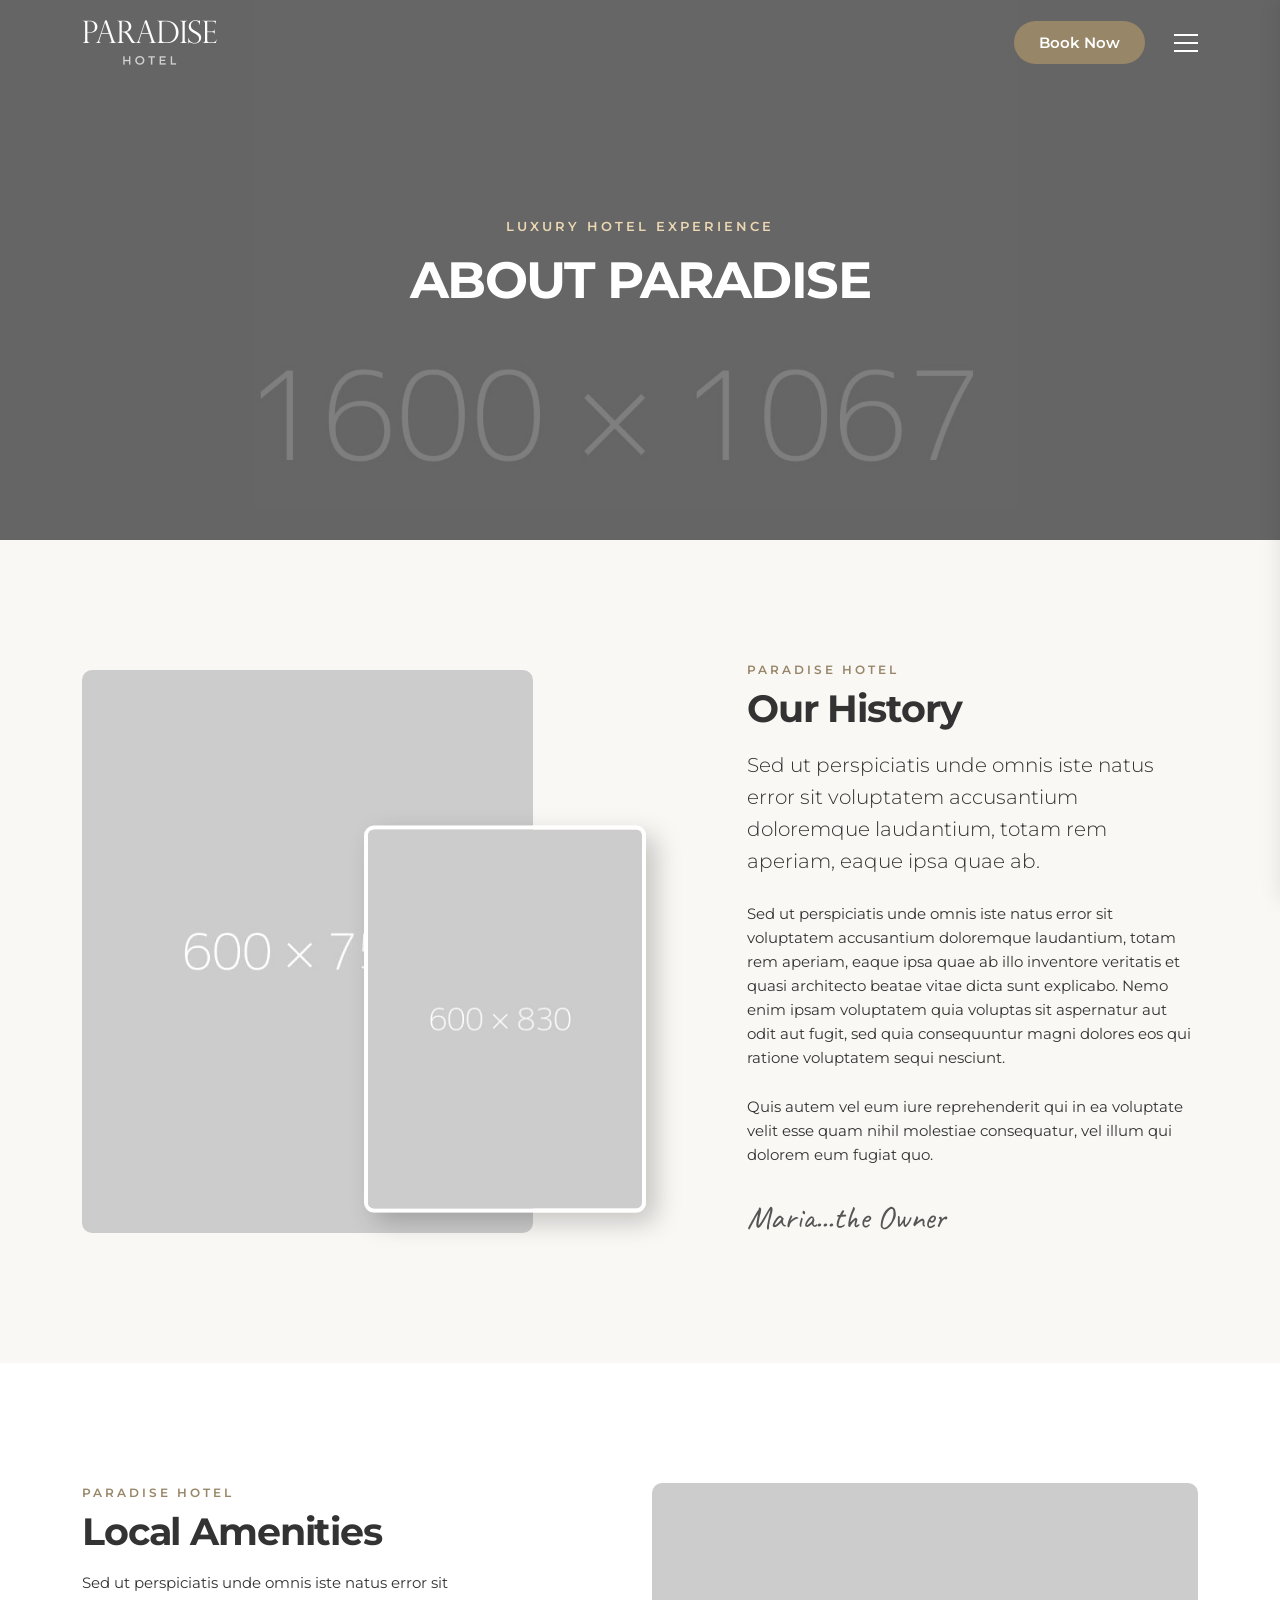
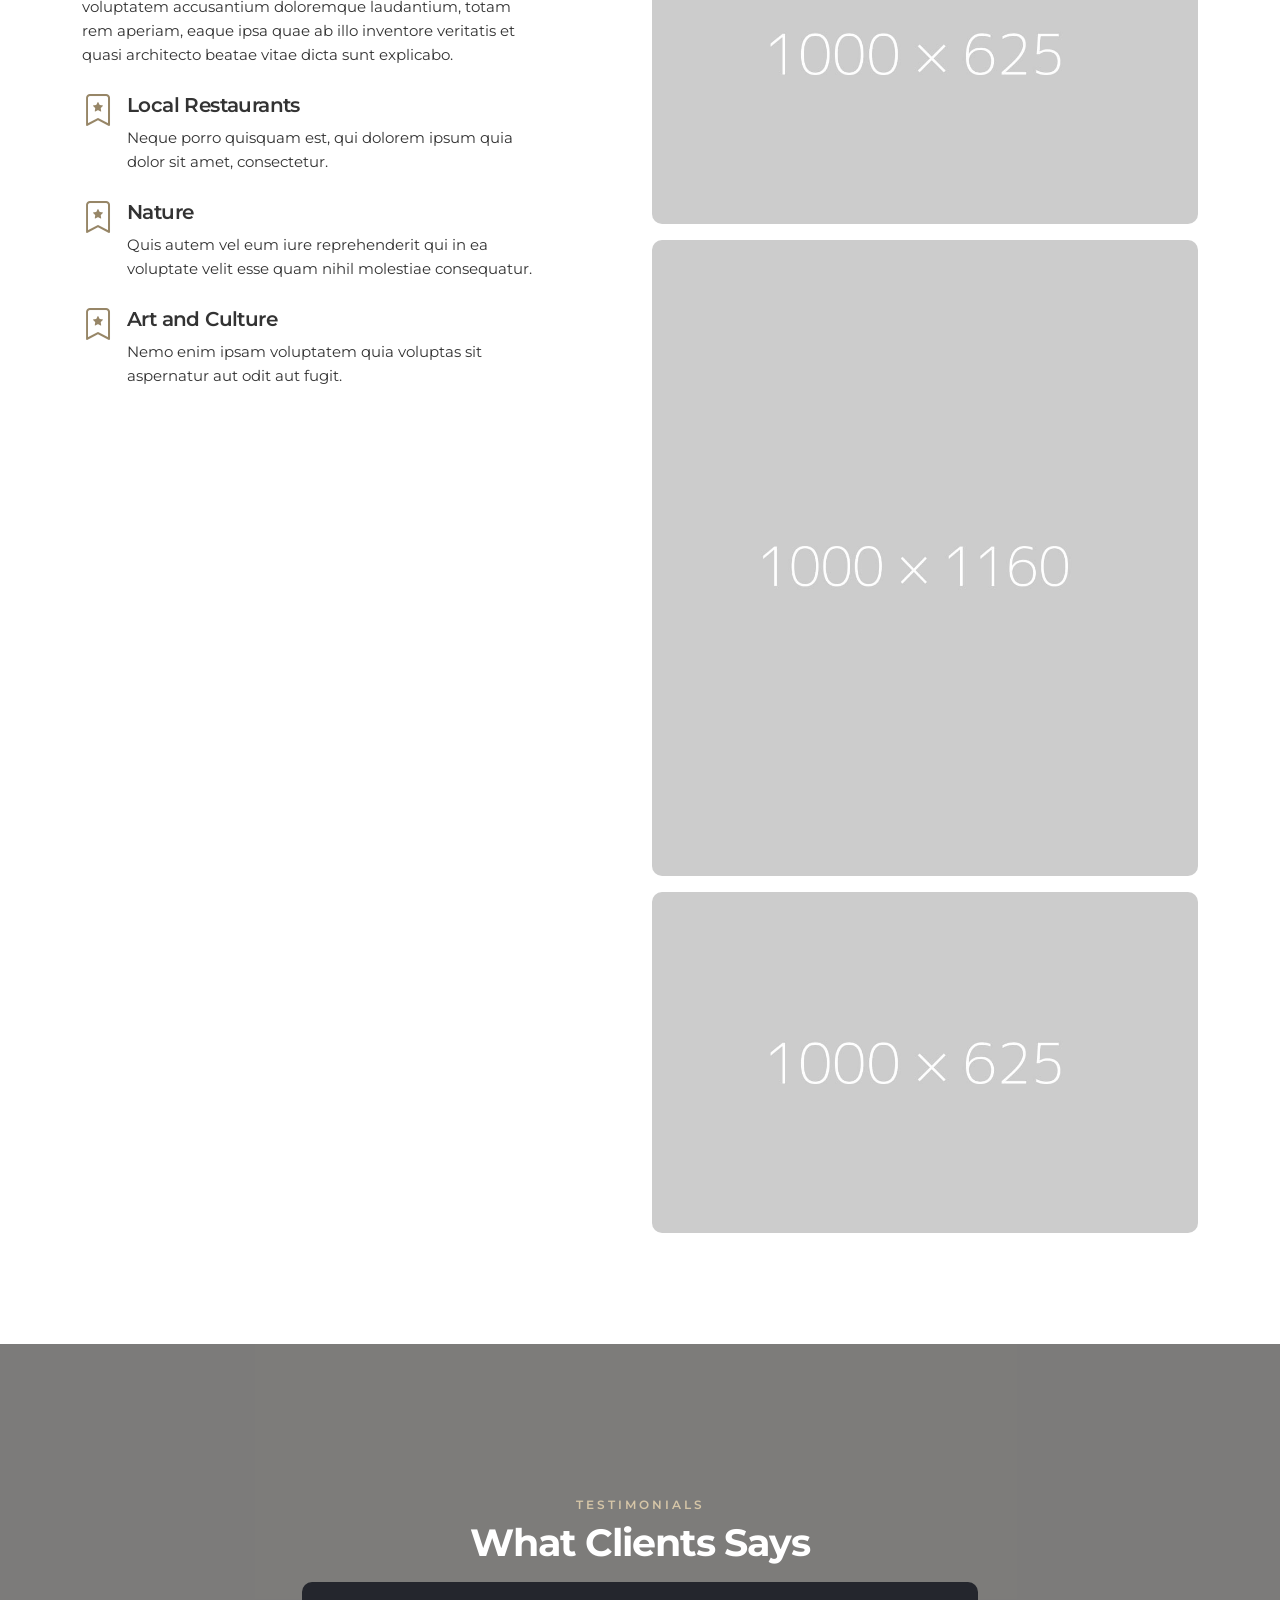
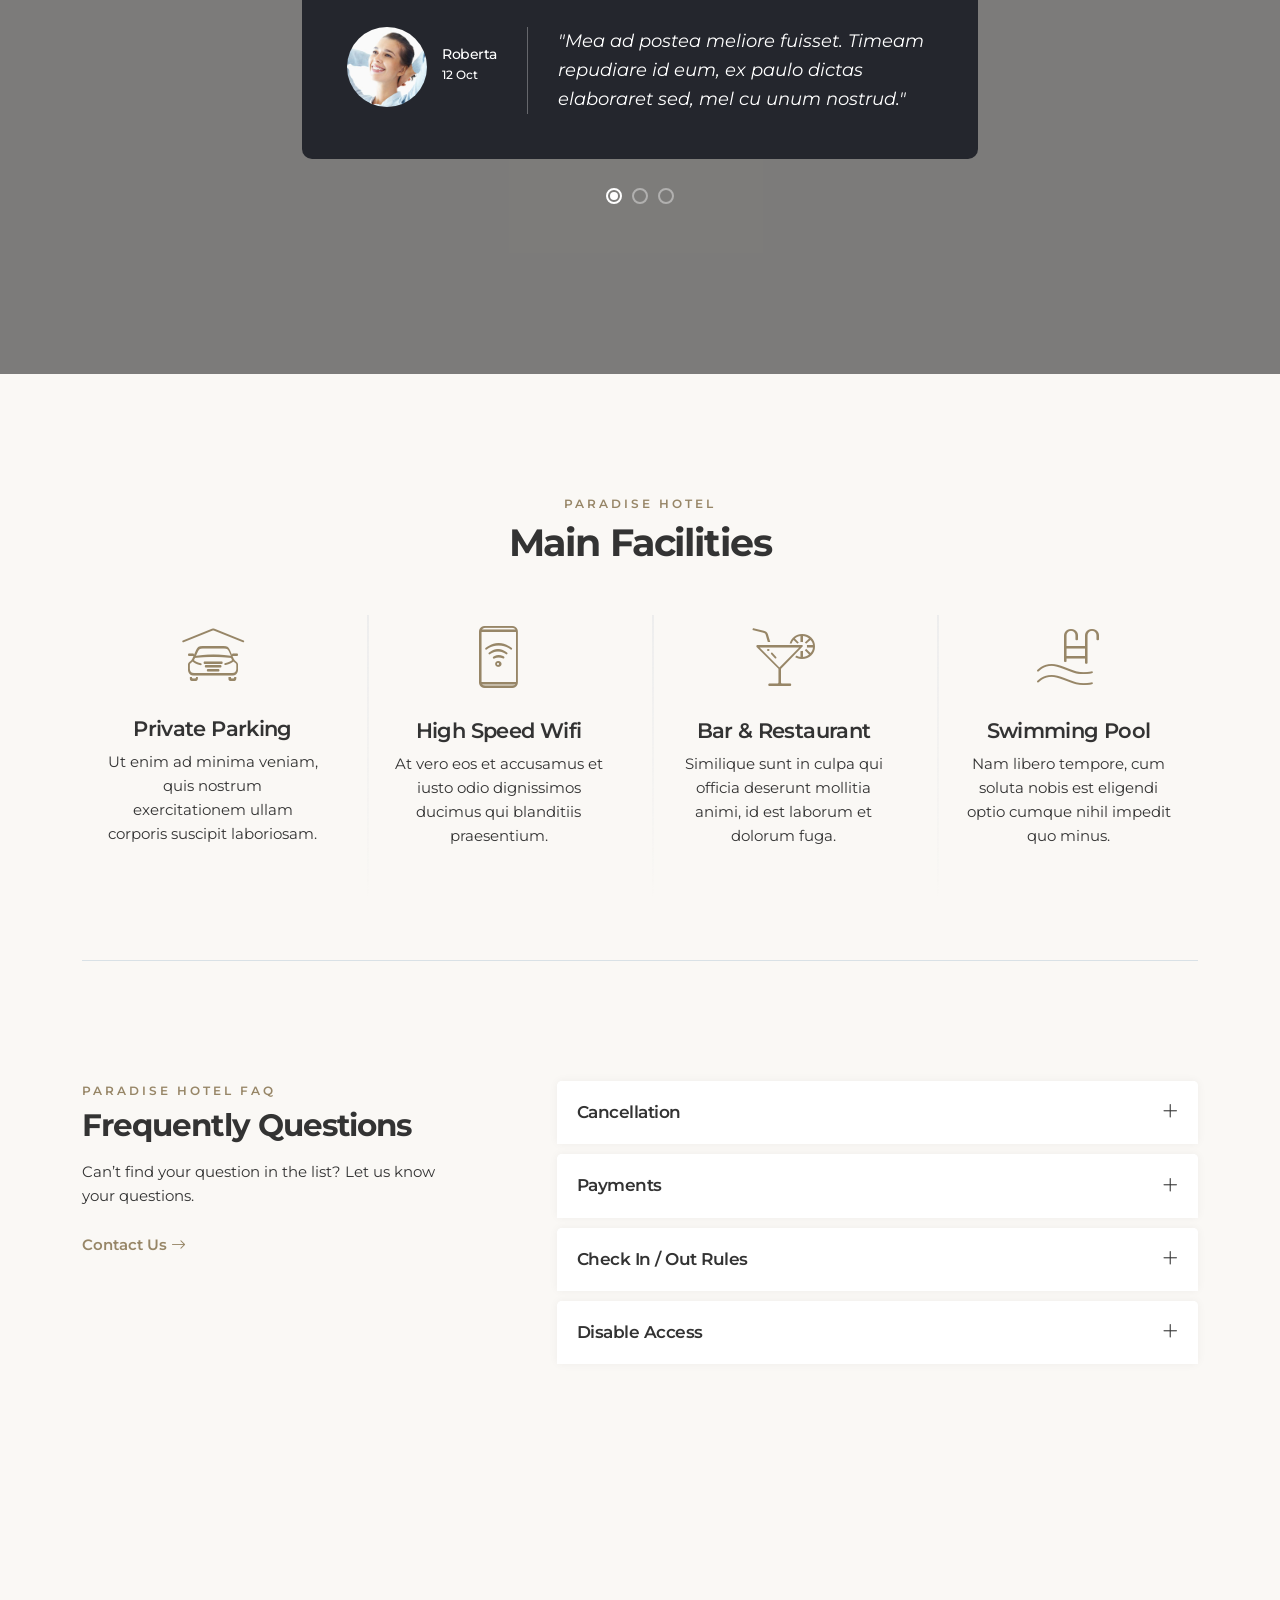
<file: about.html>
<!DOCTYPE html>
<html lang="zxx">

<head>
    <meta charset="utf-8">
    <meta name="viewport" content="width=device-width, initial-scale=1">
    <meta name="description" content="">
    <meta name="author" content="Ansonika">
    <title>PARADISE - Hotel and Bed&Breakfast Site Template</title>
    
    <!-- Favicons-->
    <link rel="shortcut icon" href="img/favicon.ico" type="image/x-icon">
    <link rel="apple-touch-icon" type="image/x-icon" href="img/apple-touch-icon-57x57-precomposed.png">
    <link rel="apple-touch-icon" type="image/x-icon" sizes="72x72" href="img/apple-touch-icon-72x72-precomposed.png">
    <link rel="apple-touch-icon" type="image/x-icon" sizes="114x114" href="img/apple-touch-icon-114x114-precomposed.png">
    <link rel="apple-touch-icon" type="image/x-icon" sizes="144x144" href="img/apple-touch-icon-144x144-precomposed.png">

    <!-- GOOGLE WEB FONT-->
    <link rel="preconnect" href="https://fonts.googleapis.com">
    <link rel="preconnect" href="https://fonts.gstatic.com" crossorigin>
    <link href="https://fonts.googleapis.com/css2?family=Caveat:wght@400;500&family=Montserrat:wght@300;400;500;600;700&display=swap" rel="stylesheet">

    <!-- BASE CSS -->
    <link href="css/bootstrap.min.css" rel="stylesheet">
    <link href="css/style.css" rel="stylesheet">
	  <link href="css/vendors.min.css" rel="stylesheet">

    <!-- YOUR CUSTOM CSS -->
    <link href="css/custom.css" rel="stylesheet">
</head>

<body> 

    <div id="preloader">
        <div data-loader="circle-side"></div>
    </div><!-- /Page Preload -->

    <div class="layer"></div><!-- Opacity Mask -->

    <header class="reveal_header">
        <div class="container">
            <div class="row align-items-center">
                 <div class="col-6">
                    <a href="index.html" class="logo_normal"><img src="img/logo.png" width="135" height="45" alt=""></a>
                    <a href="index.html" class="logo_sticky"><img src="img/logo_sticky.png" width="135" height="45" alt=""></a>
                </div>
                <div class="col-6">
                    <nav>
                        <ul>
                            <li><a href="#booking_section" class="btn_1 btn_scrollto">Book Now</a></li>
                            <li>
                               <div class="hamburger_2 open_close_nav_panel">
                                    <div class="hamburger__box">
                                        <div class="hamburger__inner"></div>
                                    </div>
                                </div>
                            </li>
                        </ul>
                    </nav>
                </div>
            </div>
        </div><!-- /container -->
    </header><!-- /Header -->

   <div class="nav_panel">
        <a href="#" class="closebt open_close_nav_panel"><i class="bi bi-x"></i></a>
        <div class="logo_panel"><img src="img/logo_sticky.png" width="135" height="45" alt=""></div>
        <div class="sidebar-navigation">
            <nav>
                <ul class="level-1">
                    <li class="parent"><a href="#0">Home</a>
                         <ul class="level-2">
                            <li class="back"><a href="#0">Back</a></li>
                            <li><a href="index.html">Home Video Bg</a></li>
                            <li><a href="index-2.html">Home Carousel</a></li>
                            <li><a href="index-3.html">Home FlexSlider</a></li>
                            <li><a href="index-4.html">Home Youtube/Vimeo</a></li>
                            <li><a href="index-5.html">Home Parallax</a></li>
                        </ul>
                    </li>
                    <li class="parent"><a href="#0">Rooms & Suites</a>
                        <ul class="level-2">
                            <li class="back"><a href="#0">Back</a></li>
                            <li><a href="room-list-1.html">Room list 1</a></li>
                            <li><a href="room-list-2.html">Room list 2</a></li>
                            <li><a href="room-list-3.html">Room list 3</a></li>
                            <li><a href="room-details.html">Room details</a></li>
                            <li><a href="room-details-booking.html">Working Booking Request</a></li>
                        </ul>
                    </li>
                    <li><a href="about.html">About</a></li>
                    <li><a href="news-1.html">News & events</a></li>
                    <li><a href="contacts.html">Contact</a></li>
                    <li><a href="404.html">Error Page</a></li>
                    <li><a href="menu-2.html">Menu Version 2 <span class="custom_badge">Hot</span></a></li>
                    <li><a href="menu-3.html">Menu Version 3</a></li>
                    <li><a href="menu-4.html">Menu Version 4</a></li>
                </ul>
                <div class="panel_footer">
                    <div class="phone_element"><a href="tel://423424234"><i class="bi bi-telephone"></i><span><em>Info and bookings</em>+41 934 121 1334</span></a></div>
                </div>
                <!-- /panel_footer -->
            </nav>
        </div>
        <!-- /sidebar-navigation -->
    </div>
    <!-- /nav_panel -->


 
    <main>
      <div class="hero small-height jarallax" data-jarallax data-speed="0.2">
          <img class="jarallax-img" src="img/hero_home_1.jpg" alt="">
          <div class="wrapper opacity-mask d-flex align-items-center justify-content-center text-center animate_hero" data-opacity-mask="rgba(0, 0, 0, 0.5)">
              <div class="container">
                  <small class="slide-animated one">Luxury Hotel Experience</small>
                  <h1 class="slide-animated two">About Paradise</h1>
              </div>
          </div>
      </div>
      <!-- /Background Img Parallax -->

      <div class="container margin_120_95">
          <div class="row justify-content-between align-items-center">
              <div class="col-lg-5">
                  <div class="parallax_wrapper inverted">
                      <img src="img/about_1.jpg" alt="" class="img-fluid rounded-img">
                      <div data-cue="slideInUp" class="img_over"><span data-jarallax-element="-30"><img src="img/home_1.jpg" alt="" class="rounded-img"></span></div>
                  </div>
              </div>
              <div class="col-lg-5">
                  <div class="intro">
                      <div class="title">
                          <small>Paradise Hotel</small>
                          <h2>Our History</h2>
                      </div>
                      <p class="lead">Sed ut perspiciatis unde omnis iste natus error sit voluptatem accusantium doloremque laudantium, totam rem aperiam, eaque ipsa quae ab.</p>
                      <p>Sed ut perspiciatis unde omnis iste natus error sit voluptatem accusantium doloremque laudantium, totam rem aperiam, eaque ipsa quae ab illo inventore veritatis et quasi architecto beatae vitae dicta sunt explicabo. Nemo enim ipsam voluptatem quia voluptas sit aspernatur aut odit aut fugit, sed quia consequuntur magni dolores eos qui ratione voluptatem sequi nesciunt. </p>
                      <p>Quis autem vel eum iure reprehenderit qui in ea voluptate velit esse quam nihil molestiae consequatur, vel illum qui dolorem eum fugiat quo.</p>
                      <p><em>Maria...the Owner</em></p>
                  </div>
              </div>
          </div>
          <!-- /Row -->
      </div>
      <!-- /container -->

      <div class="bg_white">
          <div class="container margin_120_95">
              <div>
                  <div class="row justify-content-between">
                      <div class="col-lg-5 fixed_title">
                          <div class="title">
                              <small>Paradise Hotel</small>
                              <h2>Local Amenities</h2>
                              <p>Sed ut perspiciatis unde omnis iste natus error sit voluptatem accusantium doloremque laudantium, totam rem aperiam, eaque ipsa quae ab illo inventore veritatis et quasi architecto beatae vitae dicta sunt explicabo. </p>
                          </div>
                          <div class="list_ok">
                              <ul>
                                  <li data-cue="slideInUp" data-delay="200">
                                      <h5>Local Restaurants</h5>
                                      <p>Neque porro quisquam est, qui dolorem ipsum quia dolor sit amet, consectetur.</p>
                                  </li>
                                  <li data-cue="slideInUp" data-delay="300">
                                      <h5>Nature</h5>
                                      <p>Quis autem vel eum iure reprehenderit qui in ea voluptate velit esse quam nihil molestiae consequatur.</p>
                                  </li>
                                  <li data-cue="slideInUp" data-delay="400">
                                      <h5>Art and Culture</h5>
                                      <p>Nemo enim ipsam voluptatem quia voluptas sit aspernatur aut odit aut fugit.</p>
                                  </li>
                              </ul>
                          </div>
                      </div>
                      <div class="col-lg-6 ">
                          <div data-cue="fadeIn" data-delay="500">
                              <figure><img src="img/local_amenities_1.jpg" alt="" class="img-fluid rounded-img"></figure>
                          </div>
                          <div data-cue="fadeIn" data-delay="500">
                              <figure>
                                  <img src="img/local_amenities_2.jpg" alt="" class="img-fluid rounded-img">
                              </figure>
                          </div>
                          <div data-cue="fadeIn" data-delay="500">
                              <figure>
                                  <img src="img/local_amenities_3.jpg" alt="" class="img-fluid rounded-img">
                              </figure>
                          </div>
                      </div>
                  </div>
              </div>
          </div>
          <!-- /container-->
      </div>
      <!-- /bg_white -->

      <div class="parallax_section_1 jarallax" data-jarallax data-speed="0.2">
          <img class="jarallax-img" src="img/hero_home_1.jpg" alt="">
          <div class="wrapper opacity-mask d-flex align-items-center justify-content-center text-center" data-opacity-mask="rgba(0, 0, 0, 0.5)">
              <div class="container">
                  <div class="row justify-content-center">
                      <div class="col-lg-8">
                          <div class="title white">
                              <small class="mb-1">Testimonials</small>
                              <h2>What Clients Says</h2>
                          </div>
                          <div class="carousel_testimonials owl-carousel owl-theme nav-dots-orizontal">
                              <div>
                                  <div class="box_overlay">
                                      <div class="pic">
                                          <figure><img src="img/testimonial_1.jpg" alt="" class="img-circle">
                                          </figure>
                                          <h4>Roberta<small>12 Oct</small></h4>
                                      </div>
                                      <div class="comment">
                                          "Mea ad postea meliore fuisset. Timeam repudiare id eum, ex paulo dictas elaboraret sed, mel cu unum nostrud."
                                      </div>
                                  </div>
                                  <!-- End box_overlay -->
                              </div>
                              <div>
                                  <div class="box_overlay">
                                      <div class="pic">
                                          <figure><img src="img/testimonial_1.jpg" alt="" class="img-circle">
                                          </figure>
                                          <h4>Roberta<small>2 Nov</small></h4>
                                      </div>
                                      <div class="comment">
                                          "Mea ad postea meliore fuisset. Timeam repudiare id eum, ex paulo dictas elaboraret sed, mel cu unum nostrud."
                                      </div>
                                  </div>
                                  <!-- End box_overlay -->
                              </div>
                              <div>
                                  <div class="box_overlay">
                                      <div class="pic">
                                          <figure><img src="img/testimonial_1.jpg" alt="" class="img-circle">
                                          </figure>
                                          <h4>Roberta<small>3 Dec</small></h4>
                                      </div>
                                      <div class="comment">
                                          "Mea ad postea meliore fuisset. Timeam repudiare id eum, ex paulo dictas elaboraret sed, mel cu unum nostrud."
                                      </div>
                                  </div>
                                  <!-- End box_overlay -->
                              </div>
                          </div>
                          <!-- End carousel_testimonials -->
                      </div>
                  </div>
              </div>
          </div>
      </div>
      <!-- /parallax_section_1-->

      <div class="container margin_120_95">
          <div class="title text-center mb-5">
              <small data-cue="slideInUp">Paradise Hotel</small>
              <h2 data-cue="slideInUp" data-delay="100">Main Facilities</h2>
          </div>
          <div class="row mt-4">
              <div class="col-lg-3 col-md-6">
                  <div class="box_facilities no-border" data-cue="slideInUp">
                      <i class="customicon-private-parking"></i>
                      <h3>Private Parking</h3>
                      <p>Ut enim ad minima veniam, quis nostrum exercitationem ullam corporis suscipit laboriosam.</p>
                  </div>
              </div>
              <div class="col-lg-3 col-md-6">
                  <div class="box_facilities" data-cue="slideInUp">
                      <i class="customicon-wifi"></i>
                      <h3>High Speed Wifi</h3>
                      <p>At vero eos et accusamus et iusto odio dignissimos ducimus qui blanditiis praesentium.</p>
                  </div>
              </div>
              <div class="col-lg-3 col-md-6">
                  <div class="box_facilities" data-cue="slideInUp">
                      <i class="customicon-cocktail"></i>
                      <h3>Bar & Restaurant</h3>
                      <p>Similique sunt in culpa qui officia deserunt mollitia animi, id est laborum et dolorum fuga.</p>
                  </div>
              </div>
              <div class="col-lg-3 col-md-6">
                  <div class="box_facilities" data-cue="slideInUp">
                      <i class="customicon-swimming-pool"></i>
                      <h3>Swimming Pool</h3>
                      <p>Nam libero tempore, cum soluta nobis est eligendi optio cumque nihil impedit quo minus.</p>
                  </div>
              </div>
          </div>
          <!-- /Row -->
          <hr class="more_margin">
          <div class="row justify-content-between margin_60_0">
              <div class="col-lg-4">
                  <div class="title">
                      <small>Paradise Hotel Faq</small>
                      <h3>Frequently Questions</h3>
                  </div>
                  <p>Can’t find your question in the list?
                      Let us know your questions.</p>
                  <p><a href="contacts.html" class="animated_link"><strong>Contact Us <i class="bi bi-arrow-right"></i></strong></a></p>
              </div>
              <div class="col-lg-7">
                  <div role="tablist" class="mb-5 accordion" id="faq">
                      <div class="card">
                          <div class="card-header" role="tab">
                              <h5 class="mb-0">
                                  <a class="collapsed" data-bs-toggle="collapse" href="#collapseOne_product" aria-expanded="false">
                                      <i class="indicator bi-plus-lg"></i>Cancellation
                                  </a>
                              </h5>
                          </div>
                          <div id="collapseOne_product" class="collapse" role="tabpanel" data-bs-parent="#faq">
                              <div class="card-body">
                                  <p>Nihil anim keffiyeh helvetica, craft beer labore wes anderson cred nesciunt sapiente ea proident. Ad vegan excepteur butcher vice lomo. Leggings occaecat craft beer farm-to-table, raw denim aesthetic synth nesciunt you probably haven't heard of them accusamus labore sustainable VHS.</p>
                                  <p>Anim pariatur cliche reprehenderit, enim eiusmod high life accusamus terry richardson ad squid. 3 wolf moon officia aute, non cupidatat skateboard dolor brunch. Food truck quinoa nesciunt laborum eiusmod. Brunch 3 wolf moon tempor, sunt aliqua put a bird on it squid single-origin coffee nulla assumenda shoreditch et.</p>
                              </div>
                          </div>
                      </div>
                      <!-- /card -->
                      <div class="card">
                          <div class="card-header" role="tab">
                              <h5 class="mb-0">
                                  <a class="collapsed" data-bs-toggle="collapse" href="#collapseTwo_product" aria-expanded="false">
                                      <i class="indicator bi-plus-lg"></i>Payments
                                  </a>
                              </h5>
                          </div>
                          <div id="collapseTwo_product" class="collapse" role="tabpanel" data-bs-parent="#faq">
                              <div class="card-body">
                                  <p>Nihil anim keffiyeh helvetica, craft beer labore wes anderson cred nesciunt sapiente ea proident. Ad vegan excepteur butcher vice lomo. Leggings occaecat craft beer farm-to-table, raw denim aesthetic synth nesciunt you probably haven't heard of them accusamus labore sustainable VHS.</p>
                                  <p>Anim pariatur cliche reprehenderit, enim eiusmod high life accusamus terry richardson ad squid. 3 wolf moon officia aute, non cupidatat skateboard dolor brunch. Food truck quinoa nesciunt laborum eiusmod. Brunch 3 wolf moon tempor, sunt aliqua put a bird on it squid single-origin coffee nulla assumenda shoreditch et.</p>
                              </div>
                          </div>
                      </div>
                      <!-- /card -->
                      <div class="card">
                          <div class="card-header" role="tab">
                              <h5 class="mb-0">
                                  <a class="collapsed" data-bs-toggle="collapse" href="#collapseThree_product" aria-expanded="false">
                                      <i class="indicator bi-plus-lg"></i>Check In / Out Rules
                                  </a>
                              </h5>
                          </div>
                          <div id="collapseThree_product" class="collapse" role="tabpanel" data-bs-parent="#faq">
                              <div class="card-body">
                                  <p>Nihil anim keffiyeh helvetica, craft beer labore wes anderson cred nesciunt sapiente ea proident. Ad vegan excepteur butcher vice lomo. Leggings occaecat craft beer farm-to-table, raw denim aesthetic synth nesciunt you probably haven't heard of them accusamus labore sustainable VHS.</p>
                                  <p>Anim pariatur cliche reprehenderit, enim eiusmod high life accusamus terry richardson ad squid. 3 wolf moon officia aute, non cupidatat skateboard dolor brunch. Food truck quinoa nesciunt laborum eiusmod. Brunch 3 wolf moon tempor, sunt aliqua put a bird on it squid single-origin coffee nulla assumenda shoreditch et.</p>
                              </div>
                          </div>
                      </div>
                      <!-- /card -->
                      <div class="card">
                          <div class="card-header" role="tab">
                              <h5 class="mb-0">
                                  <a class="collapsed" data-bs-toggle="collapse" href="#collapseFour_product" aria-expanded="false">
                                      <i class="indicator bi-plus-lg"></i>Disable Access
                                  </a>
                              </h5>
                          </div>
                          <div id="collapseFour_product" class="collapse" role="tabpanel" data-bs-parent="#faq">
                              <div class="card-body">
                                  <p>Nihil anim keffiyeh helvetica, craft beer labore wes anderson cred nesciunt sapiente ea proident. Ad vegan excepteur butcher vice lomo. Leggings occaecat craft beer farm-to-table, raw denim aesthetic synth nesciunt you probably haven't heard of them accusamus labore sustainable VHS.</p>
                                  <p>Anim pariatur cliche reprehenderit, enim eiusmod high life accusamus terry richardson ad squid. 3 wolf moon officia aute, non cupidatat skateboard dolor brunch. Food truck quinoa nesciunt laborum eiusmod. Brunch 3 wolf moon tempor, sunt aliqua put a bird on it squid single-origin coffee nulla assumenda shoreditch et.</p>
                              </div>
                          </div>
                      </div>
                      <!-- /card -->
                  </div>
                  <!-- /accordion -->
              </div>
          </div>
          <!-- /Row -->
      </div>
      <!-- /container -->

  </main>

  <footer class="revealed">
        <div class="footer_bg">
            <div class="gradient_over"></div>
            <div class="background-image" data-background="url(img/rooms/3.jpg)"></div>
        </div>
        <div class="container">
            <div class="row move_content">
                <div class="col-lg-4 col-md-12">
                    <h5>Contacts</h5>
                    <ul>
                        <li>Baker Street 567, Los Angeles 11023<br>California - US<br><br></li>
                        <li><strong><a href="#0">info@Paradisehotel.com</a></strong></li>
                        <li><strong><a href="#0">+434 43242232</a></strong></li>
                    </ul>
                    <div class="social">
                        <ul>
                            <li><a href="#0"><i class="bi bi-instagram"></i></a></li>
                            <li><a href="#0"><i class="bi bi-whatsapp"></i></a></li>
                            <li><a href="#0"><i class="bi bi-facebook"></i></a></li>
                            <li><a href="#0"><i class="bi bi-twitter"></i></a></li>
                        </ul>
                    </div>
                </div>
                <div class="col-lg-3 col-md-6 ms-lg-auto">
                    <h5>Explore</h5>
                    <div class="footer_links">
                        <ul>
                            <li><a href="index.html">Home</a></li>
                            <li><a href="about.html">About Us</a></li>
                            <li><a href="room-list-1.html">Rooms &amp; Suites</a></li>
                            <li><a href="news-1.html">News &amp; Events</a></li>
                            <li><a href="contacts.html">Contacts</a></li>
                            <li><a href="about.html">Terms and Conditions</a></li>
                        </ul>
                    </div>
                </div>
                <div class="col-lg-3 col-md-6">
                    <div id="newsletter">
                        <h5>Newsletter</h5>
                        <div id="message-newsletter"></div>
                        <form method="post" action="phpmailer/newsletter_template_email.php" name="newsletter_form" id="newsletter_form">
                            <div class="form-group">
                                <input type="email" name="email_newsletter" id="email_newsletter" class="form-control" placeholder="Your email">
                                <button type="submit" id="submit-newsletter"><i class="bi bi-send"></i></button>
                            </div>
                        </form>
                        <p>Receive latest offers and promos without spam. You can cancel anytime.</p>
                    </div>
                </div>
            </div>
            <!--/row-->
        </div>
        <!--/container-->
        <div class="copy">
            <div class="container">
                © Paradise - by <a href="#">Ansonika</a>
            </div>
        </div>
    </footer>
    <!-- /footer -->

    <div class="progress-wrap">
        <svg class="progress-circle svg-content" width="100%" height="100%" viewBox="-1 -1 102 102">
            <path d="M50,1 a49,49 0 0,1 0,98 a49,49 0 0,1 0,-98"/>
        </svg>
    </div>
    <!-- /back to top -->

<!-- COMMON SCRIPTS -->
<script src="js/common_scripts.js"></script>
<script src="js/common_functions.js"></script>
<script src="phpmailer/validate.js"></script>

</body>
</html>
</file>
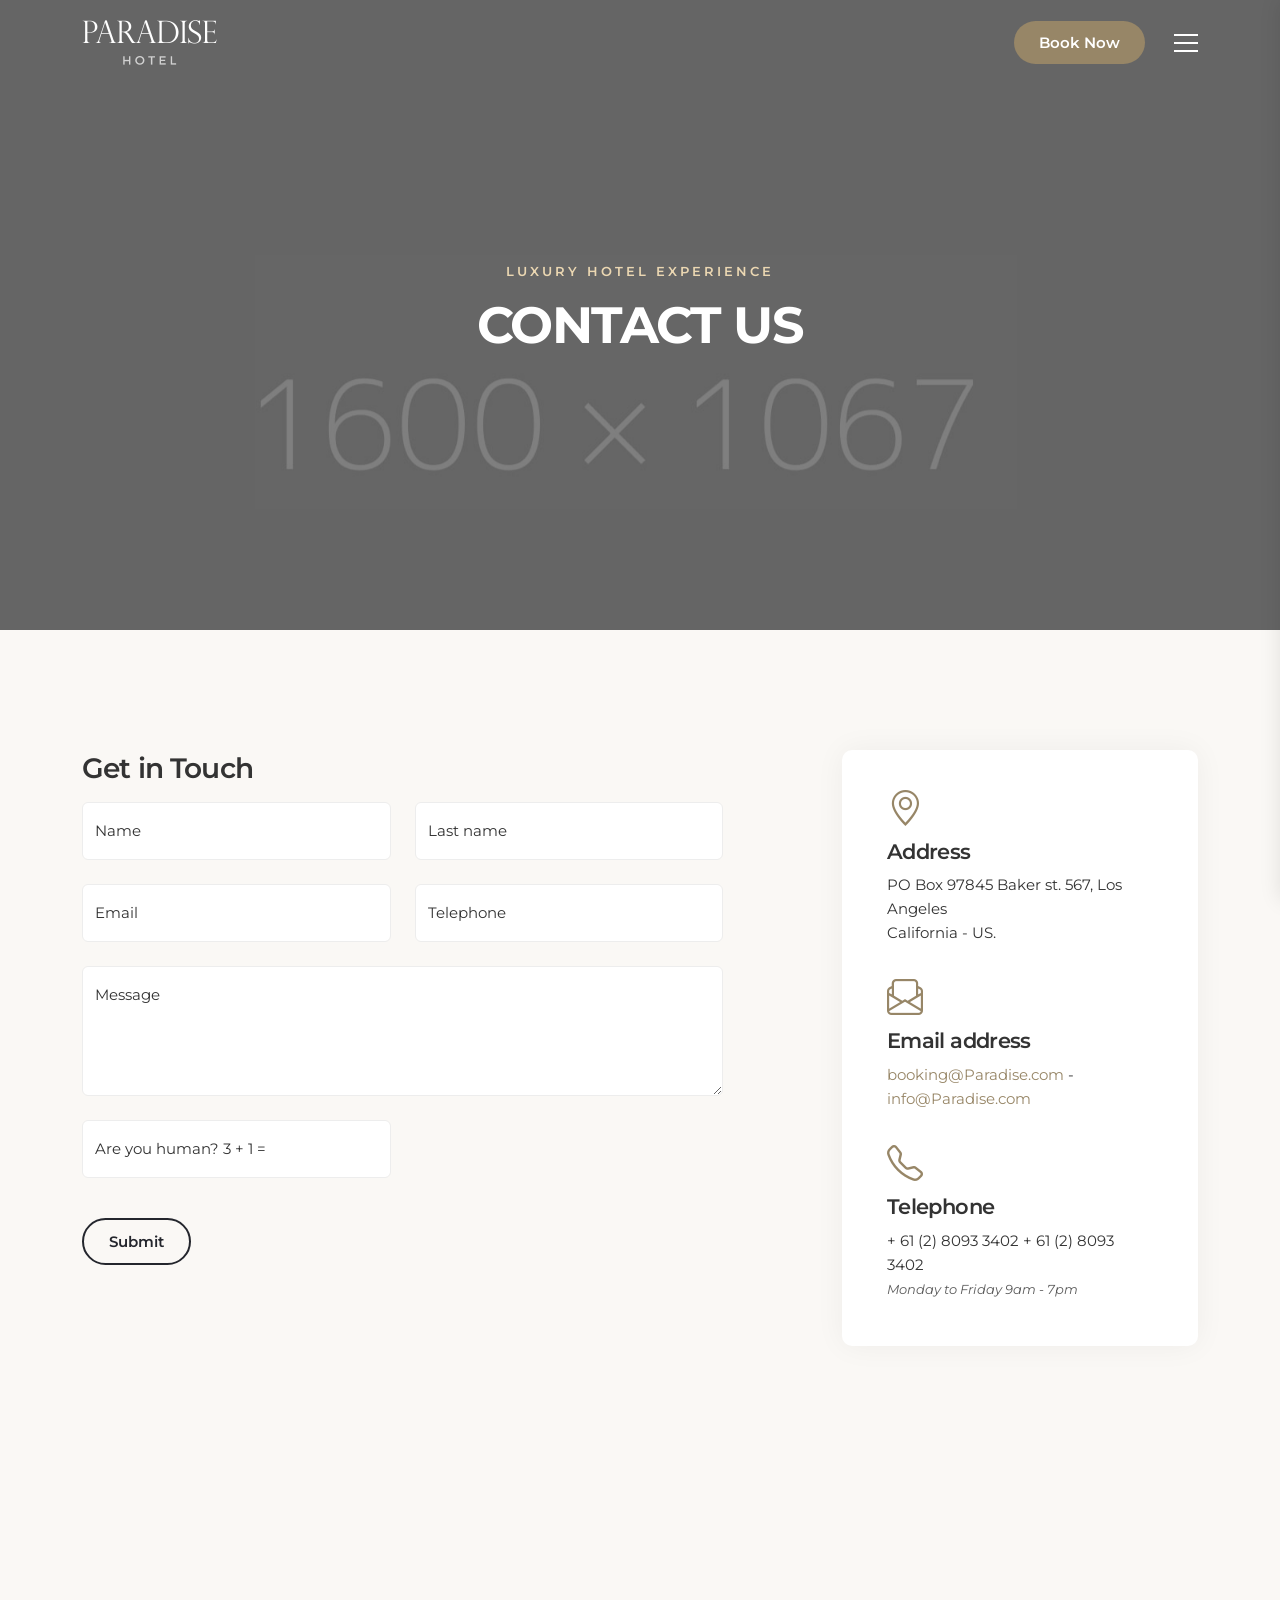
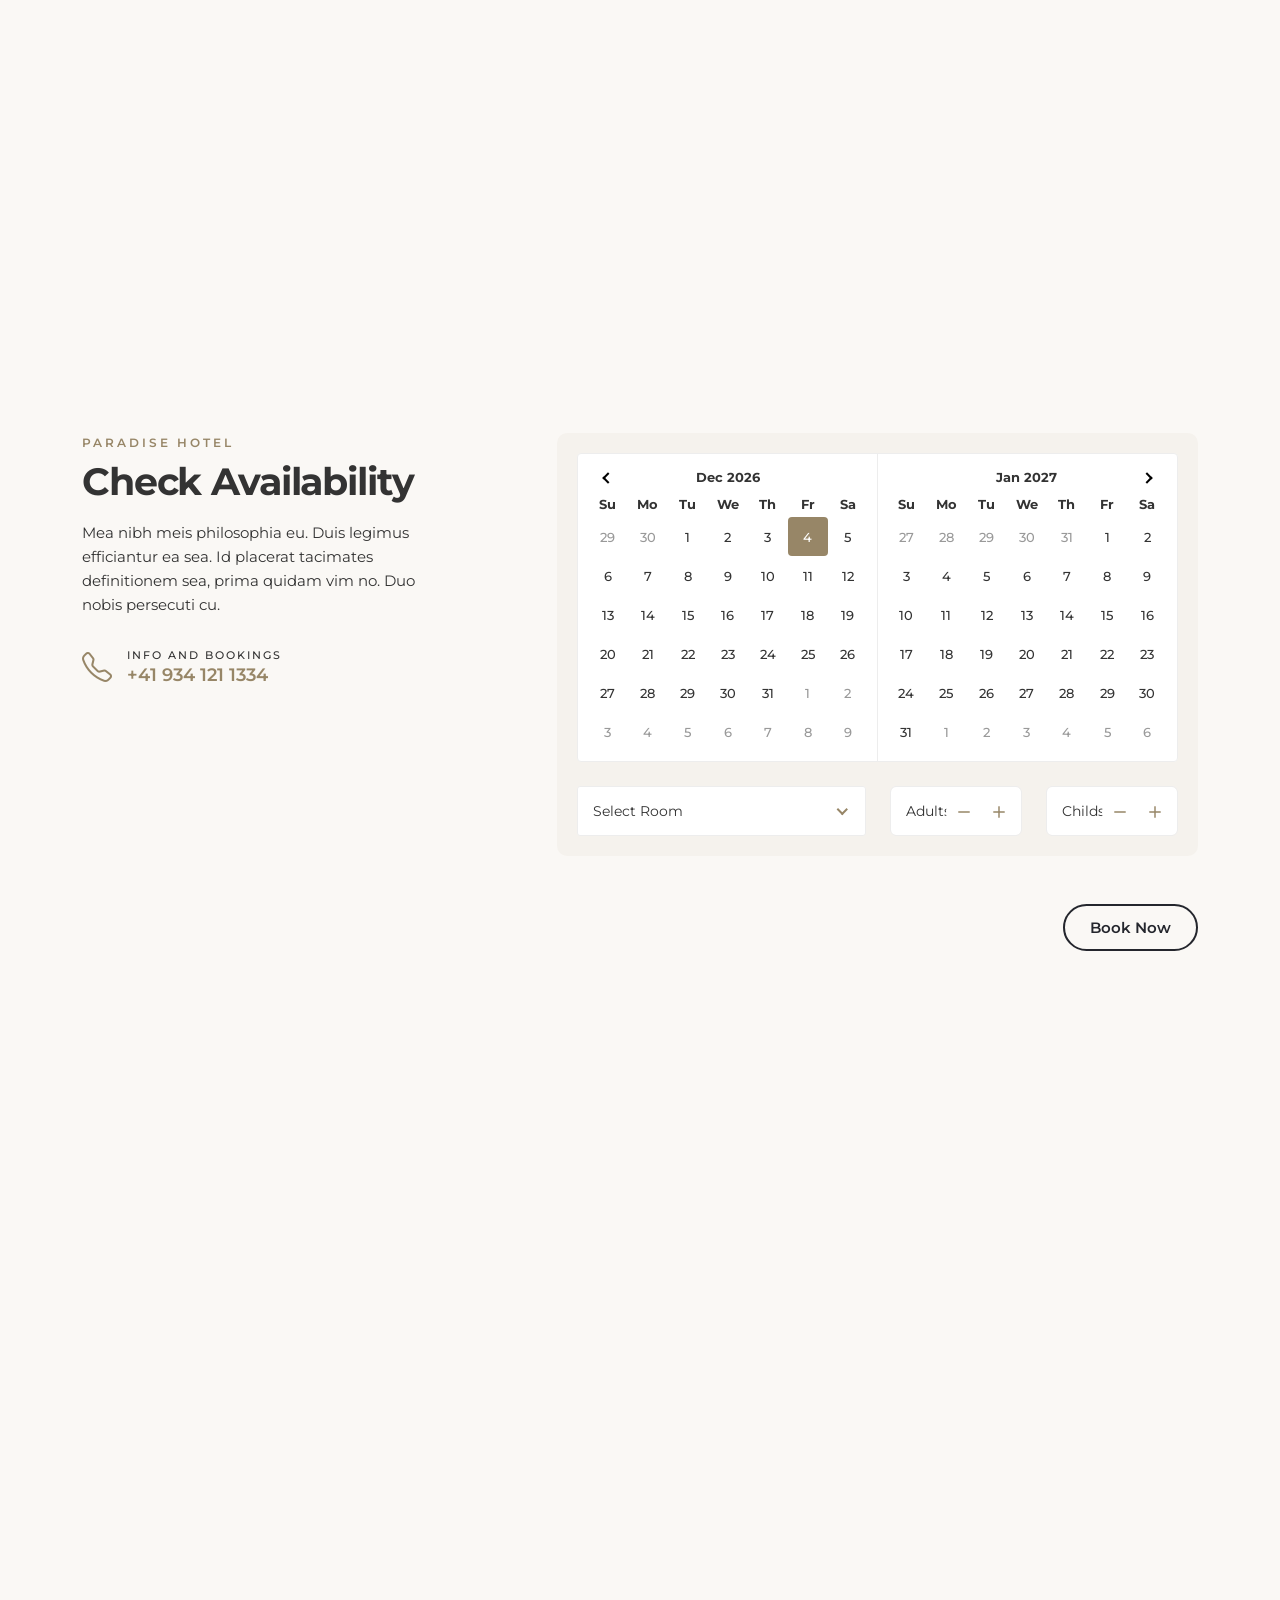
<file: contacts.html>
<!DOCTYPE html>
<html lang="zxx">

<head>
    <meta charset="utf-8">
    <meta name="viewport" content="width=device-width, initial-scale=1">
    <meta name="description" content="">
    <meta name="author" content="Ansonika">
    <title>PARADISE - Hotel and Bed&Breakfast Site Template</title>
    
    <!-- Favicons-->
    <link rel="shortcut icon" href="img/favicon.ico" type="image/x-icon">
    <link rel="apple-touch-icon" type="image/x-icon" href="img/apple-touch-icon-57x57-precomposed.png">
    <link rel="apple-touch-icon" type="image/x-icon" sizes="72x72" href="img/apple-touch-icon-72x72-precomposed.png">
    <link rel="apple-touch-icon" type="image/x-icon" sizes="114x114" href="img/apple-touch-icon-114x114-precomposed.png">
    <link rel="apple-touch-icon" type="image/x-icon" sizes="144x144" href="img/apple-touch-icon-144x144-precomposed.png">

    <!-- GOOGLE WEB FONT-->
    <link rel="preconnect" href="https://fonts.googleapis.com">
    <link rel="preconnect" href="https://fonts.gstatic.com" crossorigin>
    <link href="https://fonts.googleapis.com/css2?family=Caveat:wght@400;500&family=Montserrat:wght@300;400;500;600;700&display=swap" rel="stylesheet">

    <!-- BASE CSS -->
    <link href="css/bootstrap.min.css" rel="stylesheet">
    <link href="css/style.css" rel="stylesheet">
	<link href="css/vendors.min.css" rel="stylesheet">

    <!-- YOUR CUSTOM CSS -->
    <link href="css/custom.css" rel="stylesheet">
</head>

<body> 

    <div id="preloader">
        <div data-loader="circle-side"></div>
    </div><!-- /Page Preload -->

    <div class="layer"></div><!-- Opacity Mask -->

     <header class="reveal_header">
        <div class="container">
            <div class="row align-items-center">
                 <div class="col-6">
                    <a href="index.html" class="logo_normal"><img src="img/logo.png" width="135" height="45" alt=""></a>
                    <a href="index.html" class="logo_sticky"><img src="img/logo_sticky.png" width="135" height="45" alt=""></a>
                </div>
                <div class="col-6">
                    <nav>
                        <ul>
                            <li><a href="#booking_section" class="btn_1 btn_scrollto">Book Now</a></li>
                            <li>
                               <div class="hamburger_2 open_close_nav_panel">
                                    <div class="hamburger__box">
                                        <div class="hamburger__inner"></div>
                                    </div>
                                </div>
                            </li>
                        </ul>
                    </nav>
                </div>
            </div>
        </div><!-- /container -->
    </header><!-- /Header -->
 
    <div class="nav_panel">
        <a href="#" class="closebt open_close_nav_panel"><i class="bi bi-x"></i></a>
        <div class="logo_panel"><img src="img/logo_sticky.png" width="135" height="45" alt=""></div>
        <div class="sidebar-navigation">
            <nav>
               <ul class="level-1">
                    <li class="parent"><a href="#0">Home</a>
                         <ul class="level-2">
                            <li class="back"><a href="#0">Back</a></li>
                            <li><a href="index.html">Home Video Bg</a></li>
                            <li><a href="index-2.html">Home Carousel</a></li>
                            <li><a href="index-3.html">Home FlexSlider</a></li>
                            <li><a href="index-4.html">Home Youtube/Vimeo</a></li>
                            <li><a href="index-5.html">Home Parallax</a></li>
                        </ul>
                    </li>
                    <li class="parent"><a href="#0">Rooms & Suites</a>
                        <ul class="level-2">
                            <li class="back"><a href="#0">Back</a></li>
                            <li><a href="room-list-1.html">Room list 1</a></li>
                            <li><a href="room-list-2.html">Room list 2</a></li>
                            <li><a href="room-list-3.html">Room list 3</a></li>
                            <li><a href="room-details.html">Room details</a></li>
                            <li><a href="room-details-booking.html">Working Booking Request</a></li>
                        </ul>
                    </li>
                    <li><a href="about.html">About</a></li>
                    <li><a href="news-1.html">News & events</a></li>
                    <li><a href="contacts.html">Contact</a></li>
                    <li><a href="404.html">Error Page</a></li>
                    <li><a href="menu-2.html">Menu Version 2 <span class="custom_badge">Hot</span></a></li>
                    <li><a href="menu-3.html">Menu Version 3</a></li>
                    <li><a href="menu-4.html">Menu Version 4</a></li>
                </ul>
                <div class="panel_footer">
                    <div class="phone_element"><a href="tel://423424234"><i class="bi bi-telephone"></i><span><em>Info and bookings</em>+41 934 121 1334</span></a></div>
                </div>
                <!-- /panel_footer -->
            </nav>
        </div>
        <!-- /sidebar-navigation -->
    </div>
    <!-- /nav_panel -->

    <main>

        <div class="hero medium-height jarallax" data-jarallax data-speed="0.2">
            <img class="jarallax-img" src="img/hero_home_2.jpg" alt="">
            <div class="wrapper opacity-mask d-flex align-items-center justify-content-center text-center animate_hero" data-opacity-mask="rgba(0, 0, 0, 0.5)">
                <div class="container">
                    <small class="slide-animated one">Luxury Hotel Experience</small>
                    <h1 class="slide-animated two">Contact Us</h1>
                </div>
            </div>
        </div>
        <!-- /Background Img Parallax -->

        <div class="container margin_120_95">
            <div class="row justify-content-between">
                <div class="col-xl-4 col-lg-5 order-lg-2">
                    <div class="contact_info">
                        <ul class="clearfix">
                            <li>
                                <i class="bi bi-geo-alt"></i>
                                <h4>Address</h4>
                                <div>PO Box 97845 Baker st. 567, Los Angeles<br>California - US.</div>
                            </li>
                            <li>
                                <i class="bi bi-envelope-paper"></i>
                                <h4>Email address</h4>
                                <p><a href="#0">booking@Paradise.com</a> - <a href="#0">info@Paradise.com</a></p>
                            </li>
                            <li>
                                <i class="bi bi-telephone"></i>
                                <h4>Telephone</h4>
                                <div>+ 61 (2) 8093 3402 + 61 (2) 8093 3402<br><small>Monday to Friday 9am - 7pm</small></div>
                            </li>
                        </ul>
                    </div>
                </div>
                <div class="col-xl-7 col-lg-7 order-lg-1">
                    <h3 class="mb-3">Get in Touch</h3>
                    <div id="message-contact"></div>
                    <form method="post" action="phpmailer/contact_template_email.php" id="contactform" autocomplete="off">
                        <div class="row">
                            <div class="col-sm-6">
                                <div class="form-floating mb-4">
                                    <input class="form-control" type="text" id="name_contact" name="name_contact" placeholder="Name">
                                    <label for="name_contact">Name</label>
                                </div>
                            </div>
                            <div class="col-sm-6">
                                <div class="form-floating mb-4">
                                    <input class="form-control" type="text" id="lastname_contact" name="lastname_contact" placeholder="Last Name">
                                    <label for="lastname_contact">Last name</label>
                                </div>
                            </div>
                        </div>
                        <!-- /row -->
                        <div class="row">
                            <div class="col-sm-6">
                                <div class="form-floating mb-4">
                                    <input class="form-control" type="email" id="email_contact" name="email_contact" placeholder="Email">
                                    <label for="email_contact">Email</label>
                                </div>
                            </div>
                            <div class="col-sm-6">
                                <div class="form-floating mb-4">
                                    <input class="form-control" type="text" id="phone_contact" name="phone_contact" placeholder="Telephone">
                                    <label for="phone_contact">Telephone</label>
                                </div>
                            </div>
                        </div>
                        <!-- /row -->
                        <div class="form-floating mb-4">
                            <textarea class="form-control" placeholder="Message" id="message_contact" name="message_contact"></textarea>
                            <label for="message_contact">Message</label>
                        </div>
                        <div class="row">
                            <div class="col-md-6">
                                <div class="form-floating mb-4">
                                    <input class="form-control" type="text" id="verify_contact" name="verify_contact" placeholder="Are you human? 3 + 1 =">
                                    <label for="verify_contact">Are you human? 3 + 1 =</label>
                                </div>
                            </div>
                        </div>
                        <p class="mt-3"><input type="submit" value="Submit" class="btn_1 outline" id="submit-contact"></p>
                    </form>
                </div>
            </div>
            <!-- /row -->
        </div>
        <!--/container -->

        <div class="map_contact">
            <iframe src="https://www.google.com/maps/embed?pb=!1m18!1m12!1m3!1d250379.52215320995!2d105.8250183328125!3d11.321548100000006!2m3!1f0!2f0!3f0!3m2!1i1024!2i768!4f13.1!3m3!1m2!1s0x310b6b6f84d86e65%3A0x59fdac8aae1fce28!2sHome%20sweet%20home!5e0!3m2!1sen!2s!4v1674801956100!5m2!1sen!2s" width="600" height="450" style="border:0;" allowfullscreen="" loading="lazy" referrerpolicy="no-referrer-when-downgrade"></iframe>
        </div>
        <!--/map_contact -->

        <div class="container margin_120_95" id="booking_section">
            <div class="row justify-content-between">
                <div class="col-xl-4">
                    <div data-cue="slideInUp">
                        <div class="title">
                            <small>Paradise Hotel</small>
                            <h2>Check Availability</h2>
                        </div>
                        <p>Mea nibh meis philosophia eu. Duis legimus efficiantur ea sea. Id placerat tacimates definitionem sea, prima quidam vim no. Duo nobis persecuti cu. </p>
                        <p class="phone_element no_borders"><a href="tel://423424234"><i class="bi bi-telephone"></i><span><em>Info and bookings</em>+41 934 121 1334</span></a></p>
                    </div>
                </div>
                <div class="col-xl-7">
                    <div data-cue="slideInUp" data-delay="200">
                        <div class="booking_wrapper">
                            <p id="daterangepicker-result" class="d-none"></p>
                            <input id="date_booking" type="hidden">
                            <div id="daterangepicker-embedded-container" class="embedded-daterangepicker clearfix mb-4"></div>
                            <div class="row">
                                <div class="col-lg-6">
                                    <div class="custom_select">
                                        <select class="wide">
                                            <option>Select Room</option>
                                            <option>Double Room</option>
                                            <option>Deluxe Room</option>
                                            <option>Superior Room</option>
                                            <option>Junior Suite</option>
                                        </select>
                                    </div>
                                </div>
                                <div class="col-lg-6">
                                    <div class="row">
                                        <div class="col-6">
                                            <div class="qty-buttons mb-3 version_2">
                                                <input type="button" value="+" class="qtyplus" name="adults_booking">
                                                <input type="text" name="adults_booking" id="adults_booking" value="" class="qty form-control" placeholder="Adults">
                                                <input type="button" value="-" class="qtyminus" name="adults_booking">
                                            </div>
                                        </div>
                                        <div class="col-6">
                                            <div class="mb-3 qty-buttons mb-3 version_2">
                                                <input type="button" value="+" class="qtyplus" name="childs_booking">
                                                <input type="text" name="childs_booking" id="childs_booking" value="" class="qty form-control" placeholder="Childs">
                                                <input type="button" value="-" class="qtyminus" name="childs_booking">
                                            </div>
                                        </div>
                                    </div>
                                </div>
                            </div>
                        </div>
                        <!-- / row -->
                        <p class="text-end mt-5"><a href="#0" class="btn_1 outline">Book Now</a></p>
                    </div>
                </div>
                <!-- /col -->
            </div>
            <!-- /row -->
        </div>
        <!-- /container -->
        
    </main>

    <footer class="revealed">
        <div class="footer_bg">
            <div class="gradient_over"></div>
            <div class="background-image" data-background="url(img/rooms/3.jpg)"></div>
        </div>
        <div class="container">
            <div class="row move_content">
                <div class="col-lg-4 col-md-12">
                    <h5>Contacts</h5>
                    <ul>
                        <li>Baker Street 567, Los Angeles 11023<br>California - US<br><br></li>
                        <li><strong><a href="#0">info@Paradisehotel.com</a></strong></li>
                        <li><strong><a href="#0">+434 43242232</a></strong></li>
                    </ul>
                    <div class="social">
                        <ul>
                            <li><a href="#0"><i class="bi bi-instagram"></i></a></li>
                            <li><a href="#0"><i class="bi bi-whatsapp"></i></a></li>
                            <li><a href="#0"><i class="bi bi-facebook"></i></a></li>
                            <li><a href="#0"><i class="bi bi-twitter"></i></a></li>
                        </ul>
                    </div>
                </div>
                <div class="col-lg-3 col-md-6 ms-lg-auto">
                    <h5>Explore</h5>
                    <div class="footer_links">
                        <ul>
                            <li><a href="index.html">Home</a></li>
                            <li><a href="about.html">About Us</a></li>
                            <li><a href="room-list-1.html">Rooms &amp; Suites</a></li>
                            <li><a href="news-1.html">News &amp; Events</a></li>
                            <li><a href="contacts.html">Contacts</a></li>
                            <li><a href="about.html">Terms and Conditions</a></li>
                        </ul>
                    </div>
                </div>
                <div class="col-lg-3 col-md-6">
                    <div id="newsletter">
                        <h5>Newsletter</h5>
                        <div id="message-newsletter"></div>
                        <form method="post" action="phpmailer/newsletter_template_email.php" name="newsletter_form" id="newsletter_form">
                            <div class="form-group">
                                <input type="email" name="email_newsletter" id="email_newsletter" class="form-control" placeholder="Your email">
                                <button type="submit" id="submit-newsletter"><i class="bi bi-send"></i></button>
                            </div>
                        </form>
                        <p>Receive latest offers and promos without spam. You can cancel anytime.</p>
                    </div>
                </div>
            </div>
            <!--/row-->
        </div>
        <!--/container-->
        <div class="copy">
            <div class="container">
                © Paradise - by <a href="#">Ansonika</a>
            </div>
        </div>
    </footer>
    <!-- /footer -->

    <div class="progress-wrap">
        <svg class="progress-circle svg-content" width="100%" height="100%" viewBox="-1 -1 102 102">
            <path d="M50,1 a49,49 0 0,1 0,98 a49,49 0 0,1 0,-98" />
        </svg>
    </div>
    <!-- /back to top -->

<!-- COMMON SCRIPTS -->
<script src="js/common_scripts.js"></script>
<script src="js/common_functions.js"></script>
<script src="js/datepicker_inline.js"></script>
<script src="phpmailer/validate.js"></script>

</body>
</html>
</file>
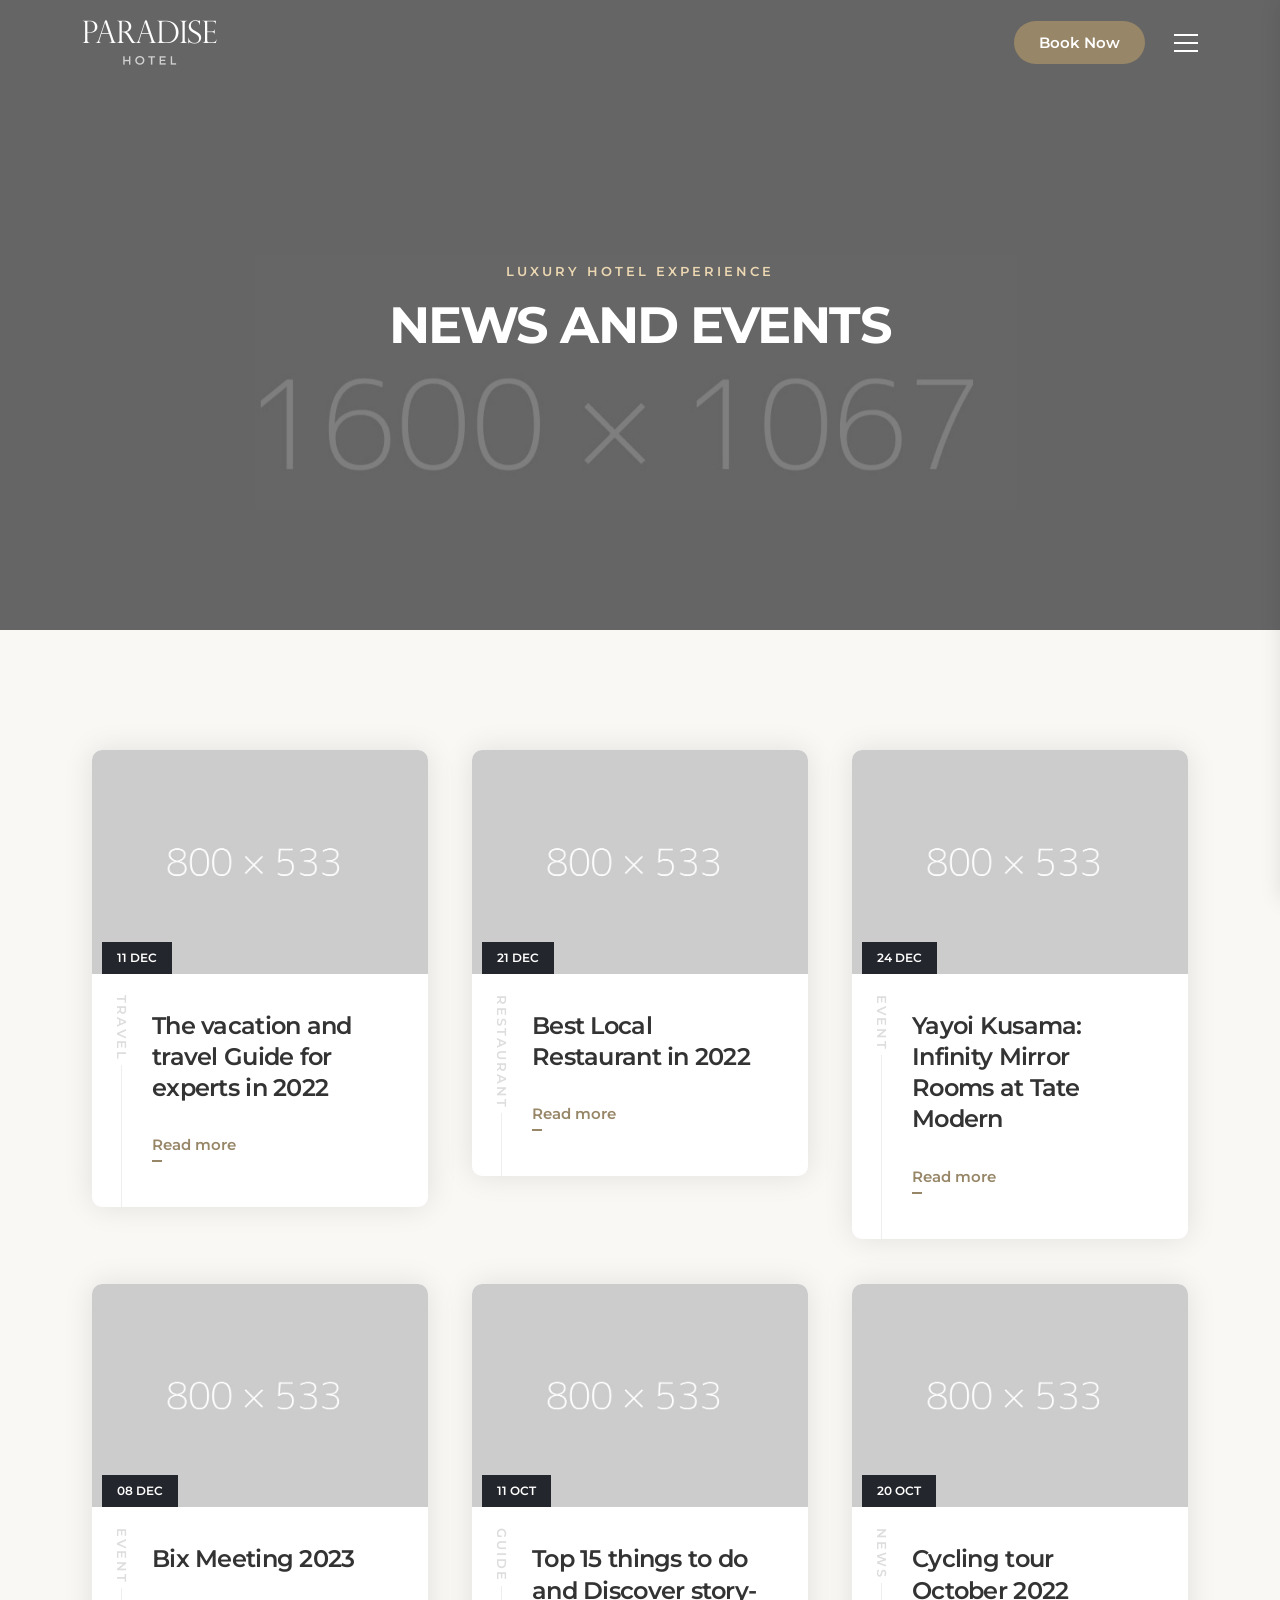
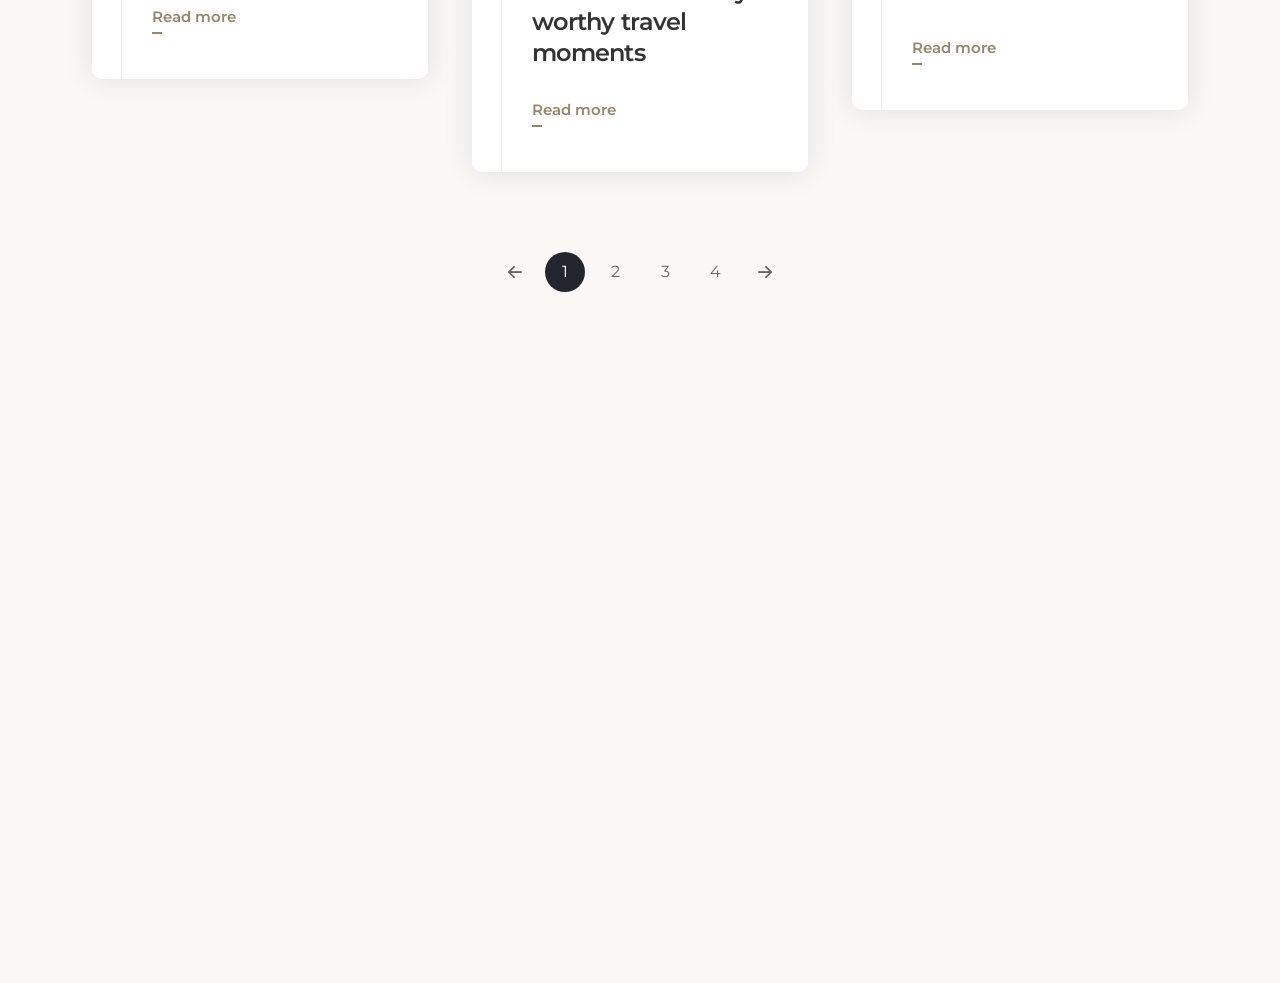
<file: news-1.html>
<!DOCTYPE html>
<html lang="zxx">

<head>
    <meta charset="utf-8">
    <meta name="viewport" content="width=device-width, initial-scale=1">
    <meta name="description" content="">
    <meta name="author" content="Ansonika">
    <title>PARADISE - Hotel and Bed&Breakfast Site Template</title>
    
    <!-- Favicons-->
    <link rel="shortcut icon" href="img/favicon.ico" type="image/x-icon">
    <link rel="apple-touch-icon" type="image/x-icon" href="img/apple-touch-icon-57x57-precomposed.png">
    <link rel="apple-touch-icon" type="image/x-icon" sizes="72x72" href="img/apple-touch-icon-72x72-precomposed.png">
    <link rel="apple-touch-icon" type="image/x-icon" sizes="114x114" href="img/apple-touch-icon-114x114-precomposed.png">
    <link rel="apple-touch-icon" type="image/x-icon" sizes="144x144" href="img/apple-touch-icon-144x144-precomposed.png">

    <!-- GOOGLE WEB FONT-->
    <link rel="preconnect" href="https://fonts.googleapis.com">
    <link rel="preconnect" href="https://fonts.gstatic.com" crossorigin>
    <link href="https://fonts.googleapis.com/css2?family=Caveat:wght@400;500&family=Montserrat:wght@300;400;500;600;700&display=swap" rel="stylesheet">

    <!-- BASE CSS -->
    <link href="css/bootstrap.min.css" rel="stylesheet">
    <link href="css/style.css" rel="stylesheet">
	<link href="css/vendors.min.css" rel="stylesheet">

    <!-- YOUR CUSTOM CSS -->
    <link href="css/custom.css" rel="stylesheet">
</head>

<body> 


    <div id="preloader">
        <div data-loader="circle-side"></div>
    </div><!-- /Page Preload -->

    <div class="layer"></div><!-- Opacity Mask -->

   <header class="reveal_header">
        <div class="container">
            <div class="row align-items-center">
                 <div class="col-6">
                    <a href="index.html" class="logo_normal"><img src="img/logo.png" width="135" height="45" alt=""></a>
                    <a href="index.html" class="logo_sticky"><img src="img/logo_sticky.png" width="135" height="45" alt=""></a>
                </div>
                <div class="col-6">
                    <nav>
                        <ul>
                            <li><a href="#booking_section" class="btn_1 btn_scrollto">Book Now</a></li>
                            <li>
                               <div class="hamburger_2 open_close_nav_panel">
                                    <div class="hamburger__box">
                                        <div class="hamburger__inner"></div>
                                    </div>
                                </div>
                            </li>
                        </ul>
                    </nav>
                </div>
            </div>
        </div><!-- /container -->
    </header><!-- /Header -->

    <div class="nav_panel">
        <a href="#" class="closebt open_close_nav_panel"><i class="bi bi-x"></i></a>
        <div class="logo_panel"><img src="img/logo_sticky.png" width="135" height="45" alt=""></div>
        <div class="sidebar-navigation">
            <nav>
                <ul class="level-1">
                    <li class="parent"><a href="#0">Home</a>
                         <ul class="level-2">
                            <li class="back"><a href="#0">Back</a></li>
                            <li><a href="index.html">Home Video Bg</a></li>
                            <li><a href="index-2.html">Home Carousel</a></li>
                            <li><a href="index-3.html">Home FlexSlider</a></li>
                            <li><a href="index-4.html">Home Youtube/Vimeo</a></li>
                            <li><a href="index-5.html">Home Parallax</a></li>
                        </ul>
                    </li>
                    <li class="parent"><a href="#0">Rooms & Suites</a>
                        <ul class="level-2">
                            <li class="back"><a href="#0">Back</a></li>
                            <li><a href="room-list-1.html">Room list 1</a></li>
                            <li><a href="room-list-2.html">Room list 2</a></li>
                            <li><a href="room-list-3.html">Room list 3</a></li>
                            <li><a href="room-details.html">Room details</a></li>
                            <li><a href="room-details-booking.html">Working Booking Request</a></li>
                        </ul>
                    </li>
                    <li><a href="about.html">About</a></li>
                    <li><a href="news-1.html">News & events</a></li>
                    <li><a href="contacts.html">Contact</a></li>
                    <li><a href="404.html">Error Page</a></li>
                    <li><a href="menu-2.html">Menu Version 2 <span class="custom_badge">Hot</span></a></li>
                    <li><a href="menu-3.html">Menu Version 3</a></li>
                    <li><a href="menu-4.html">Menu Version 4</a></li>
                </ul>
                <div class="panel_footer">
                    <div class="phone_element"><a href="tel://423424234"><i class="bi bi-telephone"></i><span><em>Info and bookings</em>+41 934 121 1334</span></a></div>
                </div>
                <!-- /panel_footer -->
            </nav>
        </div>
        <!-- /sidebar-navigation -->
    </div>
    <!-- /nav_panel -->

 
    <main>

        <div class="hero medium-height jarallax" data-jarallax data-speed="0.2">
            <img class="jarallax-img" src="img/hero_home_2.jpg" alt="">
            <div class="wrapper opacity-mask d-flex align-items-center justify-content-center text-center animate_hero" data-opacity-mask="rgba(0, 0, 0, 0.5)">
                <div class="container">
                    <small class="slide-animated one">Luxury Hotel Experience</small>
                    <h1 class="slide-animated two">News and Events</h1>
                </div>
            </div>
        </div>
        <!-- /Background Img Parallax -->

        <div class="container margin_120_95">
            <div class="isotope-wrapper">
                <div class="row justify-content-center">
                    <div class="item col-xl-4 col-lg-6">
                        <a href="news-post.html" class="box_contents" data-cue="slideInUp">
                            <figure><img src="img/blog-1.jpg" alt="" class="img-fluid"><em>11 Dec</em></figure>
                            <div class="wrapper">
                                <small>Travel<span></span></small>
                                <h2>The vacation and travel Guide for experts in 2022</h2>
                                <em>Read more</em>
                            </div>
                        </a>
                    </div>
                    <div class="item col-xl-4 col-lg-6">
                        <a href="news-post.html" class="box_contents" data-cue="slideInUp">
                            <figure><img src="img/blog-2.jpg" alt="" class="img-fluid"><em>21 Dec</em></figure>
                            <div class="wrapper">
                                <small>Restaurant<span></span></small>
                                <h2>Best Local Restaurant in 2022</h2>
                                <em>Read more</em>
                            </div>
                        </a>
                    </div>
                    <div class="item col-xl-4 col-lg-6">
                        <a href="news-post.html" class="box_contents" data-cue="slideInUp">
                            <figure><img src="img/blog-3.jpg" alt="" class="img-fluid"><em>24 Dec</em></figure>
                            <div class="wrapper">
                                <small>Event<span></span></small>
                                <h2>Yayoi Kusama: Infinity Mirror Rooms at Tate Modern</h2>
                                <em>Read more</em>
                            </div>
                        </a>
                    </div>
                    <div class="item col-xl-4 col-lg-6">
                        <a href="news-post.html" class="box_contents" data-cue="slideInUp">
                            <figure><img src="img/blog-4.jpg" alt="" class="img-fluid"><em>08 Dec</em></figure>
                            <div class="wrapper">
                                <small>Event<span></span></small>
                                <h2>Bix Meeting 2023</h2>
                                <em>Read more</em>
                            </div>
                        </a>
                    </div>
                    <div class="item col-xl-4 col-lg-6">
                        <a href="news-post.html" class="box_contents" data-cue="slideInUp">
                            <figure><img src="img/blog-5.jpg" alt="" class="img-fluid"><em>11 Oct</em></figure>
                            <div class="wrapper">
                                <small>Guide<span></span></small>
                                <h2>Top 15 things to do and Discover story-worthy travel moments</h2>
                                <em>Read more</em>
                            </div>
                        </a>
                    </div>
                    <div class="item col-xl-4 col-lg-6">
                        <a href="news-post.html" class="box_contents" data-cue="slideInUp">
                            <figure><img src="img/blog-6.jpg" alt="" class="img-fluid"><em>20 Oct</em></figure>
                            <div class="wrapper">
                                <small>News<span></span></small>
                                <h2>Cycling tour October 2022</h2>
                                <em>Read more</em>
                            </div>
                        </a>
                    </div>
                </div>
                <!--/row -->
            </div>
            <!--/isotope-wrapper -->

            <div class="pagination__wrapper">
                <ul class="pagination">
                    <li><a href="#0" class="prev"><i class="bi bi-arrow-left-short"></i></a></li>
                    <li>
                        <a href="#0" class="active">1</a>
                    </li>
                    <li>
                        <a href="#0">2</a>
                    </li>
                    <li>
                        <a href="#0">3</a>
                    </li>
                    <li>
                        <a href="#0">4</a>
                    </li>
                    <li><a href="#0" class="next"><i class="bi bi-arrow-right-short"></i></a></li>
                </ul>
            </div>
            <!-- /pagination -->

        </div>
        <!--/container -->
    </main>


    <footer class="revealed">
        <div class="footer_bg">
            <div class="gradient_over"></div>
            <div class="background-image" data-background="url(img/rooms/3.jpg)"></div>
        </div>
        <div class="container">
            <div class="row move_content">
                <div class="col-lg-4 col-md-12">
                    <h5>Contacts</h5>
                    <ul>
                        <li>Baker Street 567, Los Angeles 11023<br>California - US<br><br></li>
                        <li><strong><a href="#0">info@Paradisehotel.com</a></strong></li>
                        <li><strong><a href="#0">+434 43242232</a></strong></li>
                    </ul>
                    <div class="social">
                        <ul>
                            <li><a href="#0"><i class="bi bi-instagram"></i></a></li>
                            <li><a href="#0"><i class="bi bi-whatsapp"></i></a></li>
                            <li><a href="#0"><i class="bi bi-facebook"></i></a></li>
                            <li><a href="#0"><i class="bi bi-twitter"></i></a></li>
                        </ul>
                    </div>
                </div>
                <div class="col-lg-3 col-md-6 ms-lg-auto">
                    <h5>Explore</h5>
                    <div class="footer_links">
                        <ul>
                            <li><a href="index.html">Home</a></li>
                            <li><a href="about.html">About Us</a></li>
                            <li><a href="room-list-1.html">Rooms &amp; Suites</a></li>
                            <li><a href="news-1.html">News &amp; Events</a></li>
                            <li><a href="contacts.html">Contacts</a></li>
                            <li><a href="about.html">Terms and Conditions</a></li>
                        </ul>
                    </div>
                </div>
                <div class="col-lg-3 col-md-6">
                    <div id="newsletter">
                        <h5>Newsletter</h5>
                        <div id="message-newsletter"></div>
                        <form method="post" action="phpmailer/newsletter_template_email.php" name="newsletter_form" id="newsletter_form">
                            <div class="form-group">
                                <input type="email" name="email_newsletter" id="email_newsletter" class="form-control" placeholder="Your email">
                                <button type="submit" id="submit-newsletter"><i class="bi bi-send"></i></button>
                            </div>
                        </form>
                        <p>Receive latest offers and promos without spam. You can cancel anytime.</p>
                    </div>
                </div>
            </div>
            <!--/row-->
        </div>
        <!--/container-->
        <div class="copy">
            <div class="container">
                © Paradise - by <a href="#">Ansonika</a>
            </div>
        </div>
    </footer>
    <!-- /footer -->
   

    <div class="progress-wrap">
        <svg class="progress-circle svg-content" width="100%" height="100%" viewBox="-1 -1 102 102">
            <path d="M50,1 a49,49 0 0,1 0,98 a49,49 0 0,1 0,-98"/>
        </svg>
    </div>
    <!-- /back to top -->


<!-- COMMON SCRIPTS -->
<script src="js/common_scripts.js"></script>
<script src="js/common_functions.js"></script>
<script src="phpmailer/validate.js"></script>

<!-- SPECIFIC SCRIPTS -->
<script src="js/isotope.min.js"></script>
<script>
    $(function() {
        "use strict";
        $(window).on('load', function() {
            var $container = $('.isotope-wrapper');
            $container.isotope({ itemSelector: '.item', layoutMode: 'masonry', });
        });
    });
</script>

</body>
</html>
</file>
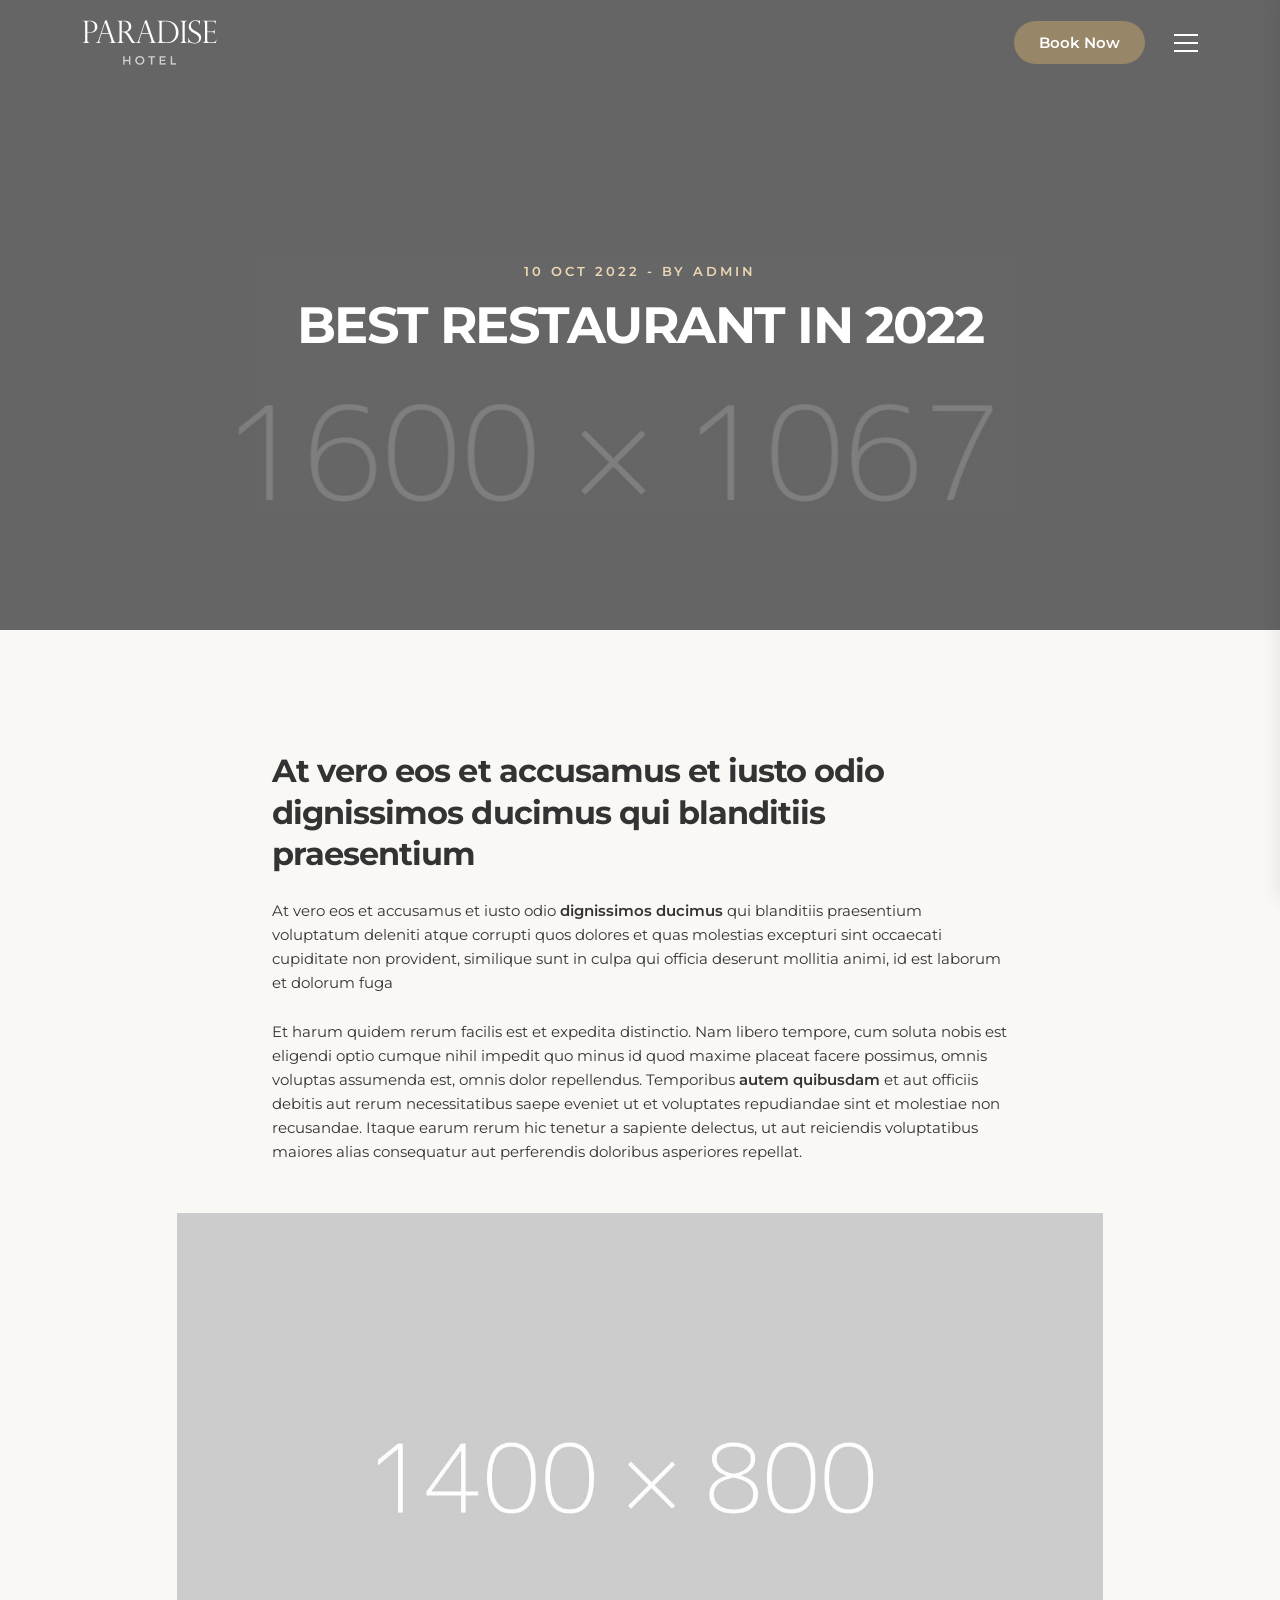
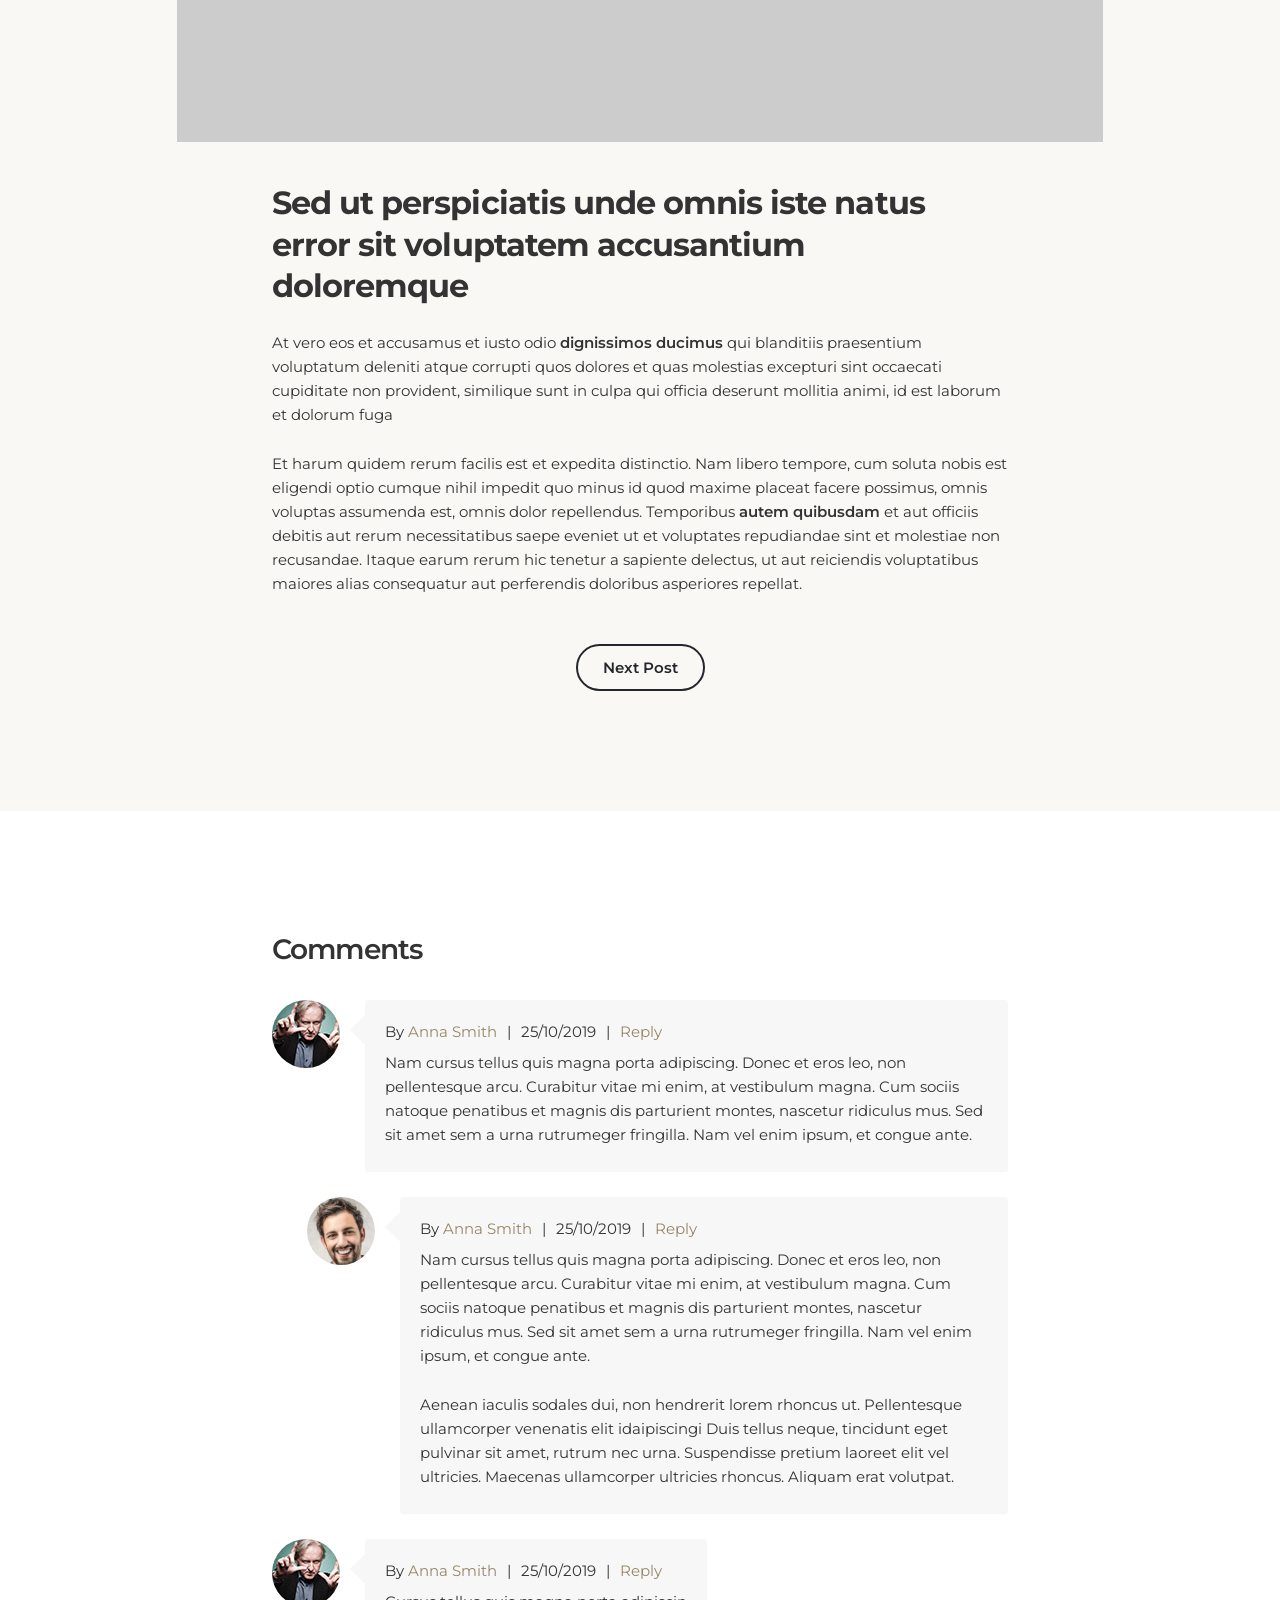
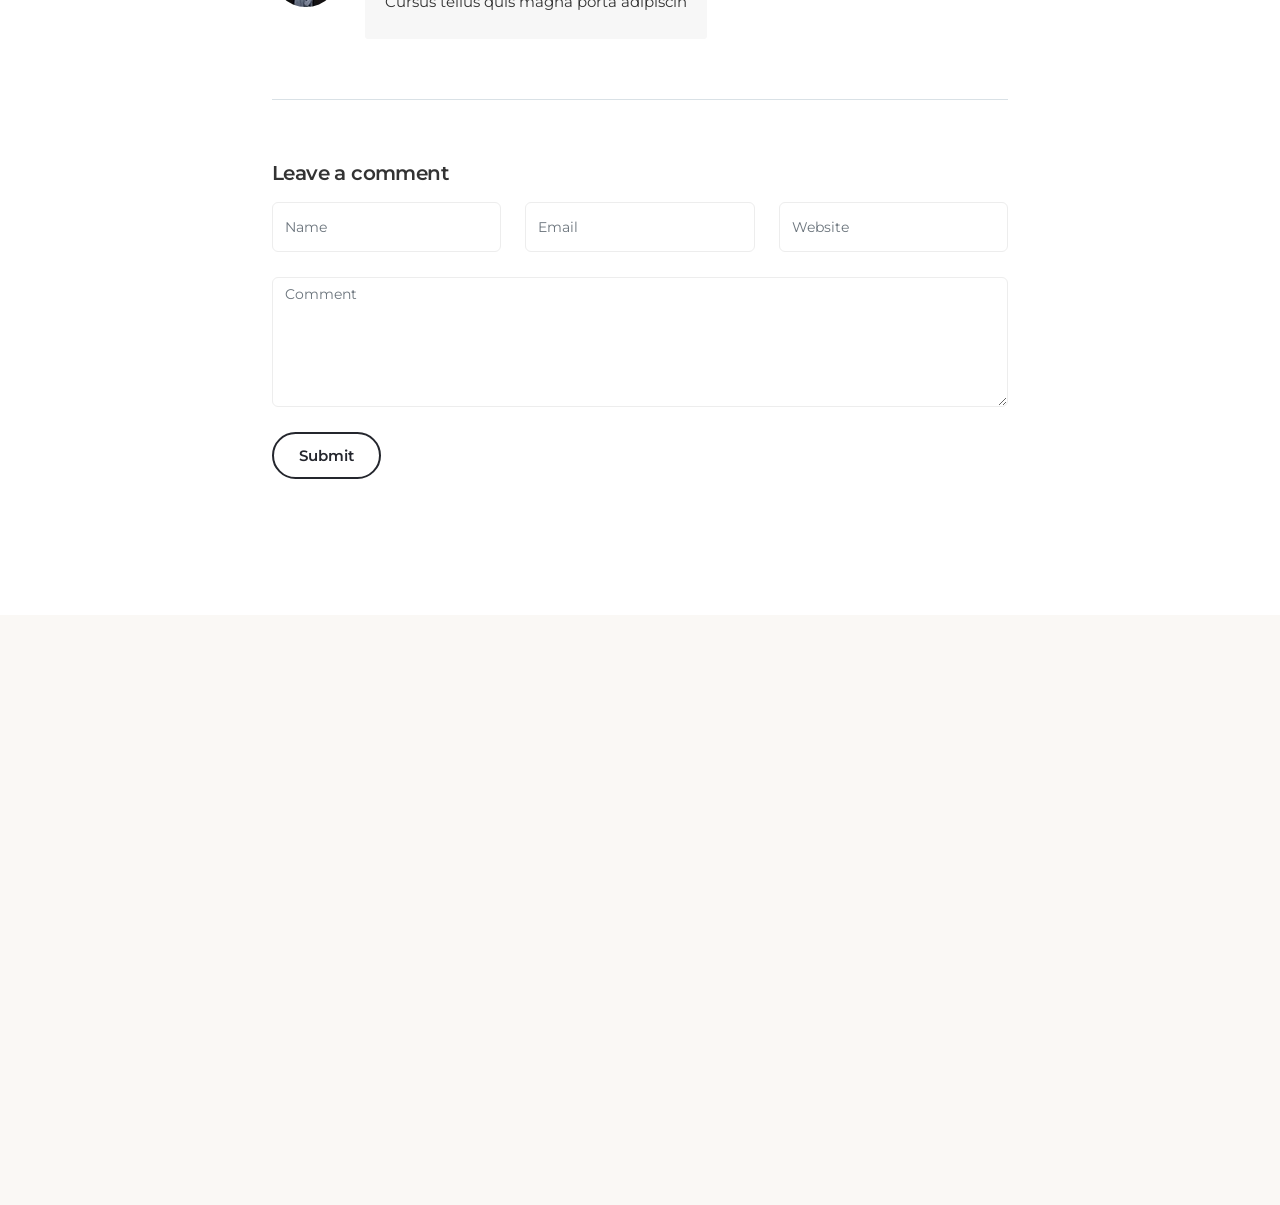
<file: news-post.html>
<!DOCTYPE html>
<html lang="zxx">

<head>
    <meta charset="utf-8">
    <meta name="viewport" content="width=device-width, initial-scale=1">
    <meta name="description" content="">
    <meta name="author" content="Ansonika">
    <title>PARADISE - Hotel and Bed&Breakfast Site Template</title>
    
    <!-- Favicons-->
    <link rel="shortcut icon" href="img/favicon.ico" type="image/x-icon">
    <link rel="apple-touch-icon" type="image/x-icon" href="img/apple-touch-icon-57x57-precomposed.png">
    <link rel="apple-touch-icon" type="image/x-icon" sizes="72x72" href="img/apple-touch-icon-72x72-precomposed.png">
    <link rel="apple-touch-icon" type="image/x-icon" sizes="114x114" href="img/apple-touch-icon-114x114-precomposed.png">
    <link rel="apple-touch-icon" type="image/x-icon" sizes="144x144" href="img/apple-touch-icon-144x144-precomposed.png">

    <!-- GOOGLE WEB FONT-->
    <link rel="preconnect" href="https://fonts.googleapis.com">
    <link rel="preconnect" href="https://fonts.gstatic.com" crossorigin>
    <link href="https://fonts.googleapis.com/css2?family=Caveat:wght@400;500&family=Montserrat:wght@300;400;500;600;700&display=swap" rel="stylesheet">
    
    <!-- BASE CSS -->
    <link href="css/bootstrap.min.css" rel="stylesheet">
    <link href="css/style.css" rel="stylesheet">
	<link href="css/vendors.min.css" rel="stylesheet">

    <!-- YOUR CUSTOM CSS -->
    <link href="css/custom.css" rel="stylesheet">
</head>

<body> 

    <div id="preloader">
        <div data-loader="circle-side"></div>
    </div><!-- /Page Preload -->

    <div class="layer"></div><!-- Opacity Mask -->

    <header class="reveal_header">
        <div class="container">
            <div class="row align-items-center">
                 <div class="col-6">
                    <a href="index.html" class="logo_normal"><img src="img/logo.png" width="135" height="45" alt=""></a>
                    <a href="index.html" class="logo_sticky"><img src="img/logo_sticky.png" width="135" height="45" alt=""></a>
                </div>
                <div class="col-6">
                    <nav>
                        <ul>
                            <li><a href="#booking_section" class="btn_1 btn_scrollto">Book Now</a></li>
                            <li>
                               <div class="hamburger_2 open_close_nav_panel">
                                    <div class="hamburger__box">
                                        <div class="hamburger__inner"></div>
                                    </div>
                                </div>
                            </li>
                        </ul>
                    </nav>
                </div>
            </div>
        </div><!-- /container -->
    </header><!-- /Header -->

    <div class="nav_panel">
        <a href="#" class="closebt open_close_nav_panel"><i class="bi bi-x"></i></a>
        <div class="logo_panel"><img src="img/logo_sticky.png" width="135" height="45" alt=""></div>
        <div class="sidebar-navigation">
            <nav>
               <ul class="level-1">
                    <li class="parent"><a href="#0">Home</a>
                         <ul class="level-2">
                            <li class="back"><a href="#0">Back</a></li>
                            <li><a href="index.html">Home Video Bg</a></li>
                            <li><a href="index-2.html">Home Carousel</a></li>
                            <li><a href="index-3.html">Home FlexSlider</a></li>
                            <li><a href="index-4.html">Home Youtube/Vimeo</a></li>
                            <li><a href="index-5.html">Home Parallax</a></li>
                        </ul>
                    </li>
                    <li class="parent"><a href="#0">Rooms & Suites</a>
                        <ul class="level-2">
                            <li class="back"><a href="#0">Back</a></li>
                            <li><a href="room-list-1.html">Room list 1</a></li>
                            <li><a href="room-list-2.html">Room list 2</a></li>
                            <li><a href="room-list-3.html">Room list 3</a></li>
                            <li><a href="room-details.html">Room details</a></li>
                            <li><a href="room-details-booking.html">Working Booking Request</a></li>
                        </ul>
                    </li>
                    <li><a href="about.html">About</a></li>
                    <li><a href="news-1.html">News & events</a></li>
                    <li><a href="contacts.html">Contact</a></li>
                    <li><a href="404.html">Error Page</a></li>
                    <li><a href="menu-2.html">Menu Version 2 <span class="custom_badge">Hot</span></a></li>
                    <li><a href="menu-3.html">Menu Version 3</a></li>
                    <li><a href="menu-4.html">Menu Version 4</a></li>
                </ul>
                <div class="panel_footer">
                    <div class="phone_element"><a href="tel://423424234"><i class="bi bi-telephone"></i><span><em>Info and bookings</em>+41 934 121 1334</span></a></div>
                </div>
                <!-- /panel_footer -->
            </nav>
        </div>
        <!-- /sidebar-navigation -->
    </div>
    <!-- /nav_panel -->
 
    <main>

        <div class="hero medium-height jarallax" data-jarallax data-speed="0.2">
            <img class="jarallax-img" src="img/hero_blog.jpg" alt="">
            <div class="wrapper opacity-mask d-flex align-items-center justify-content-center text-center animate_hero" data-opacity-mask="rgba(0, 0, 0, 0.5)">
                <div class="container">
                    <small class="slide-animated one">10 oct 2022 - by Admin</small>
                    <h1 class="slide-animated two">Best Restaurant in 2022</h1>
                </div>
            </div>
        </div>
        <!-- /Background Img Parallax -->

        <div class="container margin_120_95">
            <div class="row justify-content-center">
                <div class="col-lg-8">
                    <div class="box_contents_in">
                        <h2 class="mb-4">At vero eos et accusamus et iusto odio dignissimos ducimus qui blanditiis praesentium</h2>
                        <p>At vero eos et accusamus et iusto odio <strong>dignissimos ducimus</strong> qui blanditiis praesentium voluptatum deleniti atque corrupti quos dolores et quas molestias excepturi sint occaecati cupiditate non provident, similique sunt in culpa qui officia deserunt mollitia animi, id est laborum et dolorum fuga</p>
                        <p>Et harum quidem rerum facilis est et expedita distinctio. Nam libero tempore, cum soluta nobis est eligendi optio cumque nihil impedit quo minus id quod maxime placeat facere possimus, omnis voluptas assumenda est, omnis dolor repellendus. Temporibus <strong>autem quibusdam</strong> et aut officiis debitis aut rerum necessitatibus saepe eveniet ut et voluptates repudiandae sint et molestiae non recusandae. Itaque earum rerum hic tenetur a sapiente delectus, ut aut reiciendis voluptatibus maiores alias consequatur aut perferendis doloribus asperiores repellat.</p>
                    </div>
                </div>
                <div class="col-lg-10 my-4">
                    <figure><img src="img/blog_in.jpg" alt="" class="img-fluid"></figure>
                </div>
                <div class="col-lg-8">
                    <div class="box_contents_in">
                        <small><span></span></small>
                        <h2 class="mb-4">Sed ut perspiciatis unde omnis iste natus error sit voluptatem accusantium doloremque</h2>
                        <p>At vero eos et accusamus et iusto odio <strong>dignissimos ducimus</strong> qui blanditiis praesentium voluptatum deleniti atque corrupti quos dolores et quas molestias excepturi sint occaecati cupiditate non provident, similique sunt in culpa qui officia deserunt mollitia animi, id est laborum et dolorum fuga</p>
                        <p>Et harum quidem rerum facilis est et expedita distinctio. Nam libero tempore, cum soluta nobis est eligendi optio cumque nihil impedit quo minus id quod maxime placeat facere possimus, omnis voluptas assumenda est, omnis dolor repellendus. Temporibus <strong>autem quibusdam</strong> et aut officiis debitis aut rerum necessitatibus saepe eveniet ut et voluptates repudiandae sint et molestiae non recusandae. Itaque earum rerum hic tenetur a sapiente delectus, ut aut reiciendis voluptatibus maiores alias consequatur aut perferendis doloribus asperiores repellat.</p>
                    </div>
                    <p class="text-center mt-5"><a href="#0" class="btn_1 outline">Next Post</a></p>
                </div>
            </div>
            <!--/row -->
        </div>
        <!--/container -->

        <div class="bg_white">
            <div class="container margin_120_95">
                <div class="row justify-content-center">
                    <div class="col-lg-8">
                        <div id="comments">
                            <h3>Comments</h3>
                            <ul>
                                <li>
                                    <div class="avatar">
                                        <a href="#"><img src="img/avatar1.jpg" alt="">
                                        </a>
                                    </div>
                                    <div class="comment_right clearfix">
                                        <div class="comment_info">
                                            By <a href="#">Anna Smith</a><span>|</span>25/10/2019<span>|</span><a href="#">Reply</a>
                                        </div>
                                        <p>
                                            Nam cursus tellus quis magna porta adipiscing. Donec et eros leo, non pellentesque arcu. Curabitur vitae mi enim, at vestibulum magna. Cum sociis natoque penatibus et magnis dis parturient montes, nascetur ridiculus mus. Sed sit amet sem a urna rutrumeger fringilla. Nam vel enim ipsum, et congue ante.
                                        </p>
                                    </div>
                                    <ul class="replied-to">
                                        <li>
                                            <div class="avatar">
                                                <a href="#"><img src="img/avatar4.jpg" alt="">
                                                </a>
                                            </div>
                                            <div class="comment_right clearfix">
                                                <div class="comment_info">
                                                    By <a href="#">Anna Smith</a><span>|</span>25/10/2019<span>|</span><a href="#">Reply</a>
                                                </div>
                                                <p>
                                                    Nam cursus tellus quis magna porta adipiscing. Donec et eros leo, non pellentesque arcu. Curabitur vitae mi enim, at vestibulum magna. Cum sociis natoque penatibus et magnis dis parturient montes, nascetur ridiculus mus. Sed sit amet sem a urna rutrumeger fringilla. Nam vel enim ipsum, et congue ante.
                                                </p>
                                                <p>
                                                    Aenean iaculis sodales dui, non hendrerit lorem rhoncus ut. Pellentesque ullamcorper venenatis elit idaipiscingi Duis tellus neque, tincidunt eget pulvinar sit amet, rutrum nec urna. Suspendisse pretium laoreet elit vel ultricies. Maecenas ullamcorper ultricies rhoncus. Aliquam erat volutpat.
                                                </p>
                                            </div>
                                        </li>
                                    </ul>
                                </li>
                                <li>
                                    <div class="avatar">
                                        <a href="#"><img src="img/avatar1.jpg" alt="">
                                        </a>
                                    </div>
                                    <div class="comment_right clearfix">
                                        <div class="comment_info">
                                            By <a href="#">Anna Smith</a><span>|</span>25/10/2019<span>|</span><a href="#">Reply</a>
                                        </div>
                                        <p>
                                            Cursus tellus quis magna porta adipiscin
                                        </p>
                                    </div>
                                </li>
                            </ul>
                        </div>
                        <hr class="more_margin">
                        <h5 class="mb-3">Leave a comment</h5>
                        <div class="row">
                            <div class="col-md-4 col-sm-6">
                                <div class="form-group">
                                    <input type="text" name="name" id="name2" class="form-control" placeholder="Name">
                                </div>
                            </div>
                            <div class="col-md-4 col-sm-6">
                                <div class="form-group">
                                    <input type="text" name="email" id="email2" class="form-control" placeholder="Email">
                                </div>
                            </div>
                            <div class="col-md-4 col-sm-12">
                                <div class="form-group">
                                    <input type="text" name="email" id="website3" class="form-control" placeholder="Website">
                                </div>
                            </div>
                        </div>
                        <div class="form-group">
                            <textarea class="form-control" name="comments" id="comments2" rows="6" placeholder="Comment"></textarea>
                        </div>
                        <div class="form-group">
                            <button type="submit" id="submit2" class="btn_1 outline mb-3">Submit</button>
                        </div>
                    </div>
                </div>
            </div>
            <!--/container -->
        </div>
        <!--/bg_white -->

    </main>

    <footer class="revealed">
        <div class="footer_bg">
            <div class="gradient_over"></div>
            <div class="background-image" data-background="url(img/rooms/3.jpg)"></div>
        </div>
        <div class="container">
            <div class="row move_content">
                <div class="col-lg-4 col-md-12">
                    <h5>Contacts</h5>
                    <ul>
                        <li>Baker Street 567, Los Angeles 11023<br>California - US<br><br></li>
                        <li><strong><a href="#0">info@Paradisehotel.com</a></strong></li>
                        <li><strong><a href="#0">+434 43242232</a></strong></li>
                    </ul>
                    <div class="social">
                        <ul>
                            <li><a href="#0"><i class="bi bi-instagram"></i></a></li>
                            <li><a href="#0"><i class="bi bi-whatsapp"></i></a></li>
                            <li><a href="#0"><i class="bi bi-facebook"></i></a></li>
                            <li><a href="#0"><i class="bi bi-twitter"></i></a></li>
                        </ul>
                    </div>
                </div>
                <div class="col-lg-3 col-md-6 ms-lg-auto">
                    <h5>Explore</h5>
                    <div class="footer_links">
                        <ul>
                            <li><a href="index.html">Home</a></li>
                            <li><a href="about.html">About Us</a></li>
                            <li><a href="room-list-1.html">Rooms &amp; Suites</a></li>
                            <li><a href="news-1.html">News &amp; Events</a></li>
                            <li><a href="contacts.html">Contacts</a></li>
                            <li><a href="about.html">Terms and Conditions</a></li>
                        </ul>
                    </div>
                </div>
                <div class="col-lg-3 col-md-6">
                    <div id="newsletter">
                        <h5>Newsletter</h5>
                        <div id="message-newsletter"></div>
                        <form method="post" action="phpmailer/newsletter_template_email.php" name="newsletter_form" id="newsletter_form">
                            <div class="form-group">
                                <input type="email" name="email_newsletter" id="email_newsletter" class="form-control" placeholder="Your email">
                                <button type="submit" id="submit-newsletter"><i class="bi bi-send"></i></button>
                            </div>
                        </form>
                        <p>Receive latest offers and promos without spam. You can cancel anytime.</p>
                    </div>
                </div>
            </div>
            <!--/row-->
        </div>
        <!--/container-->
        <div class="copy">
            <div class="container">
                © Paradise - by <a href="#">Ansonika</a>
            </div>
        </div>
    </footer>
    <!-- /footer -->
   
    <div class="progress-wrap">
        <svg class="progress-circle svg-content" width="100%" height="100%" viewBox="-1 -1 102 102">
            <path d="M50,1 a49,49 0 0,1 0,98 a49,49 0 0,1 0,-98"/>
        </svg>
    </div>
    <!-- /back to top -->

<!-- COMMON SCRIPTS -->
<script src="js/common_scripts.js"></script>
<script src="js/common_functions.js"></script>
<script src="phpmailer/validate.js"></script>

</body>
</html>
</file>
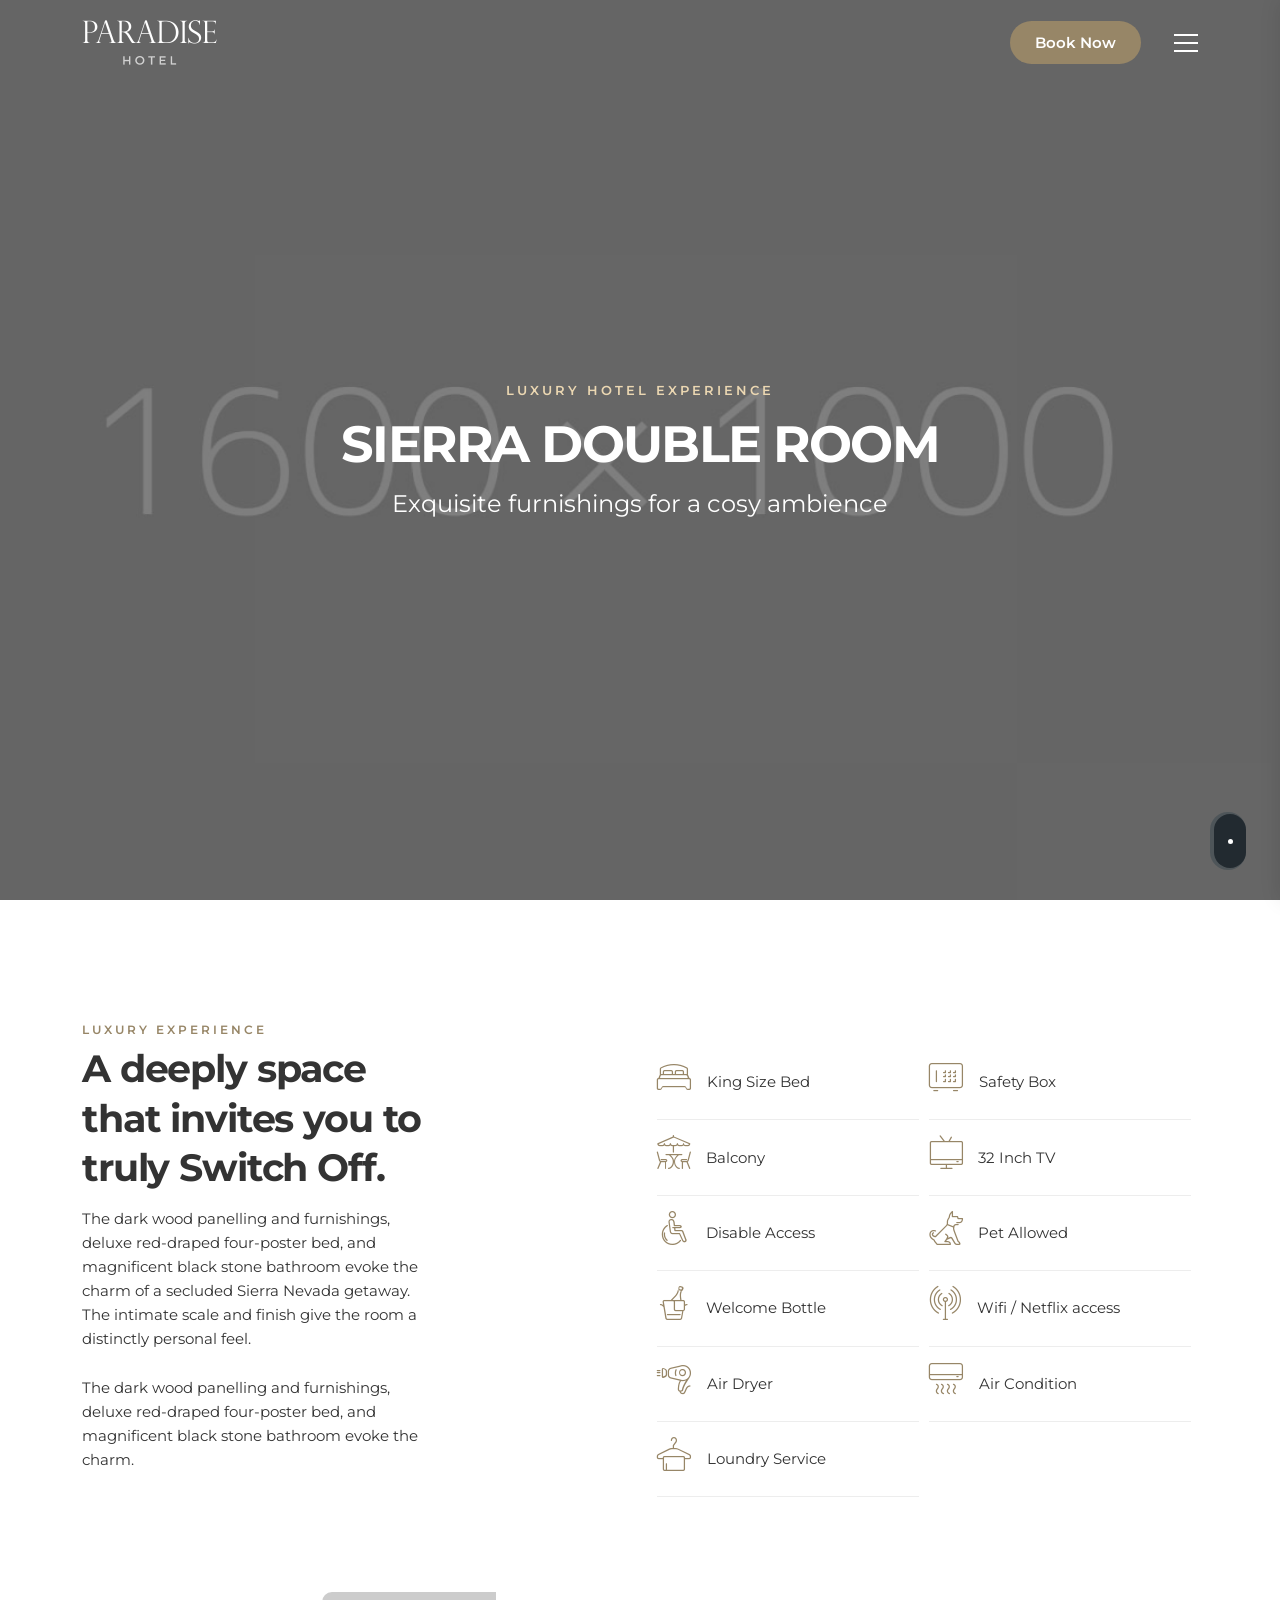
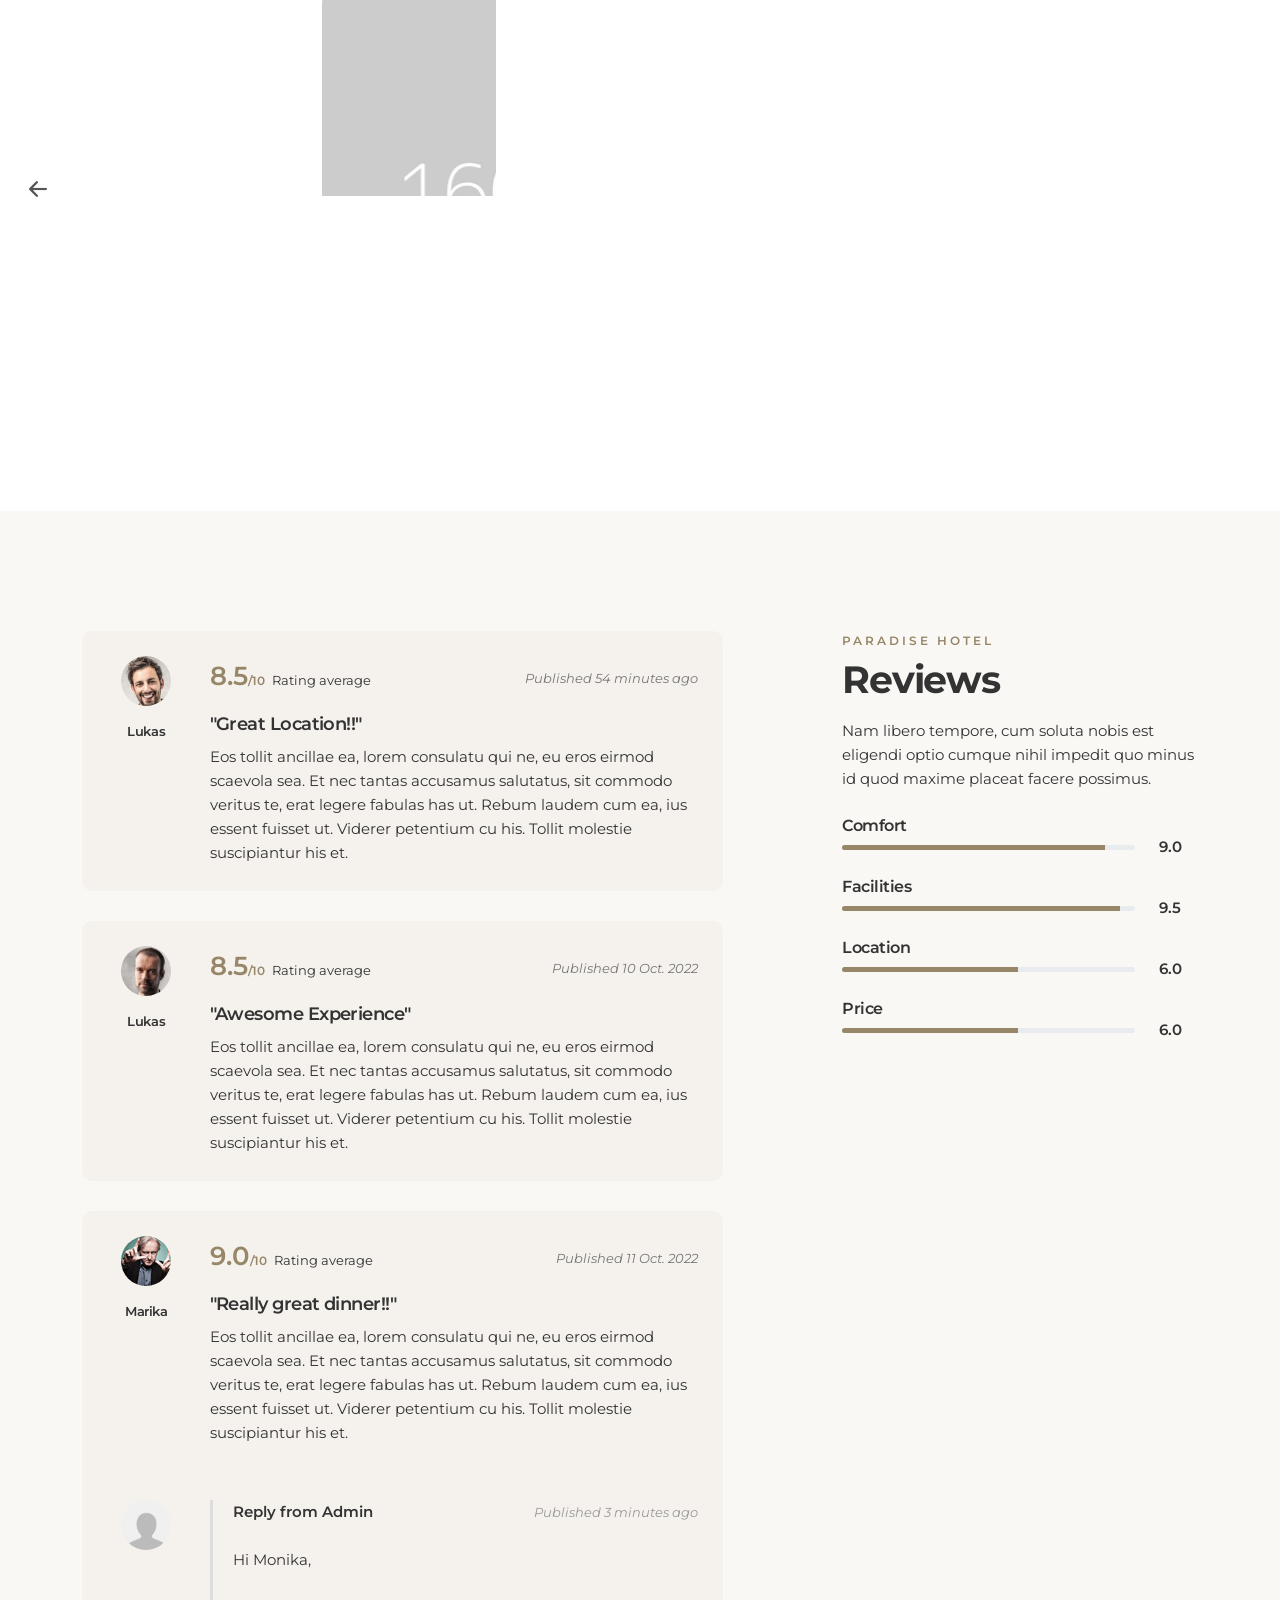
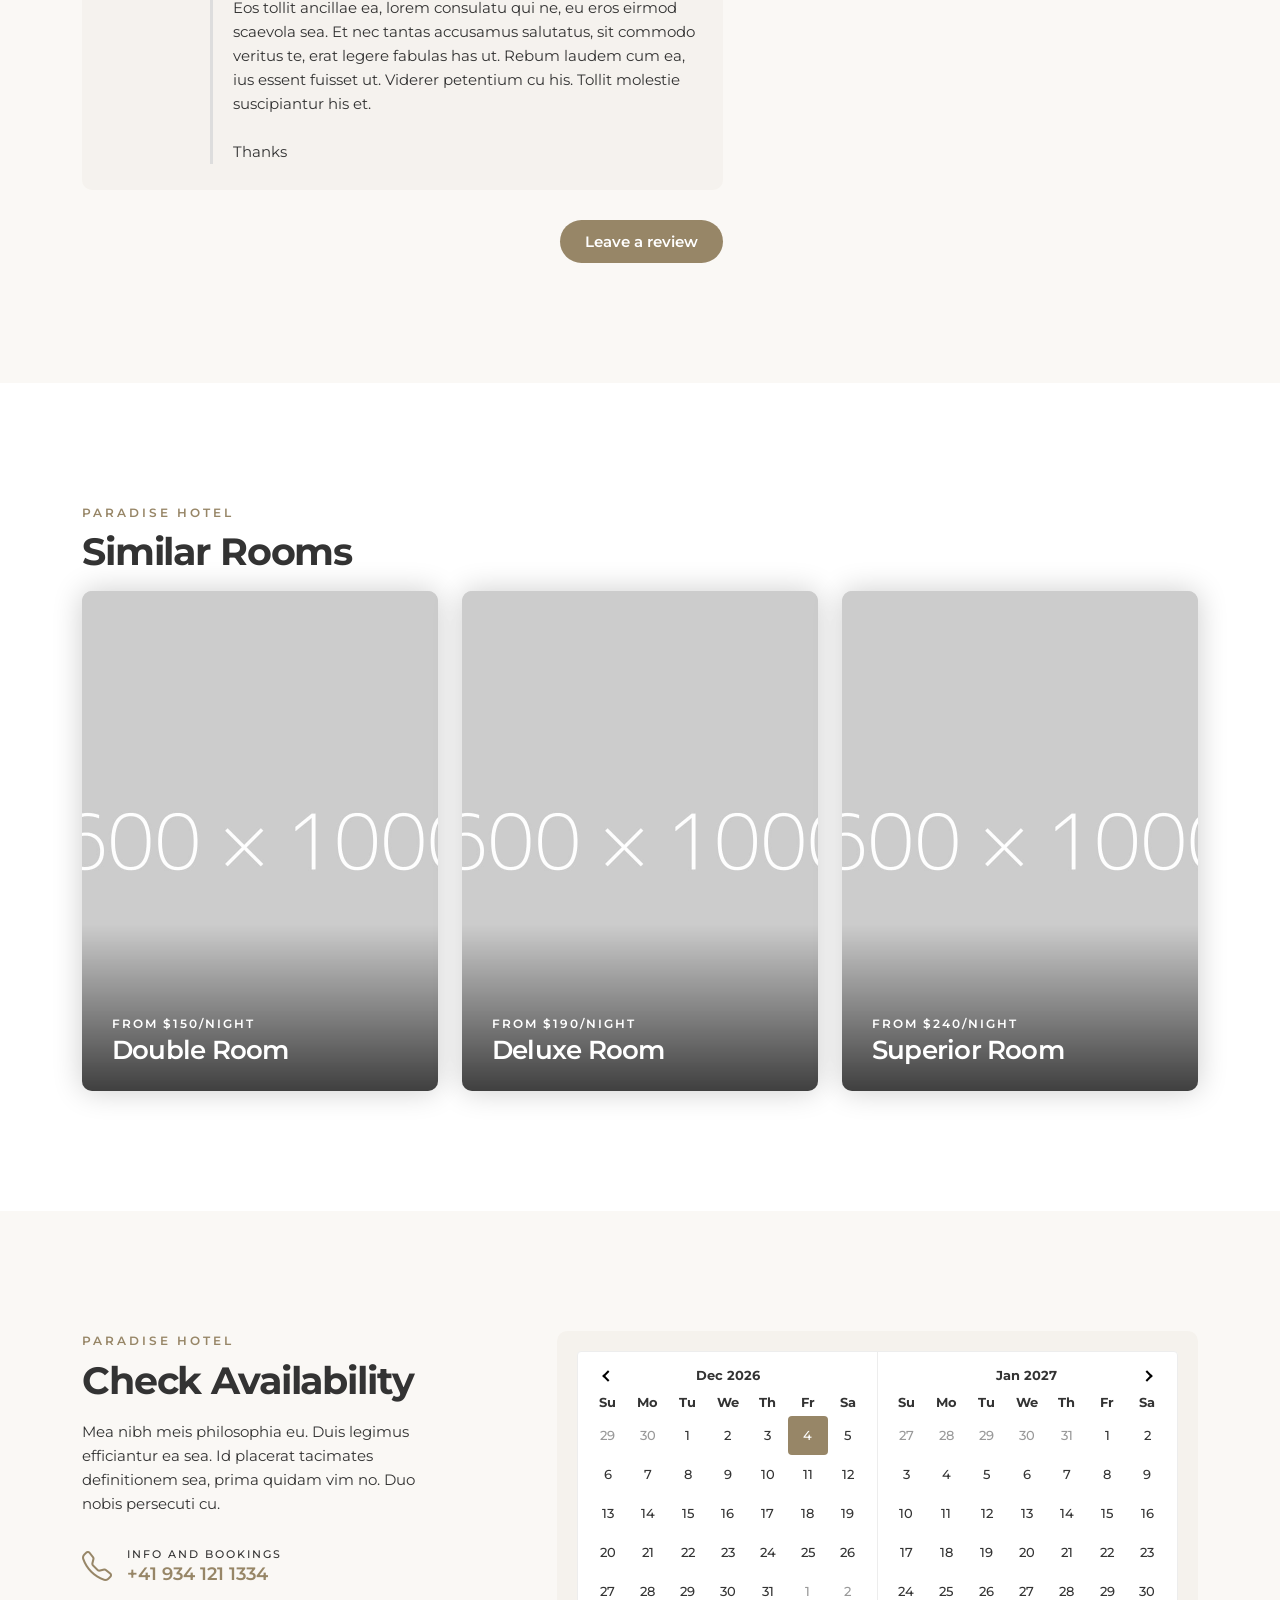
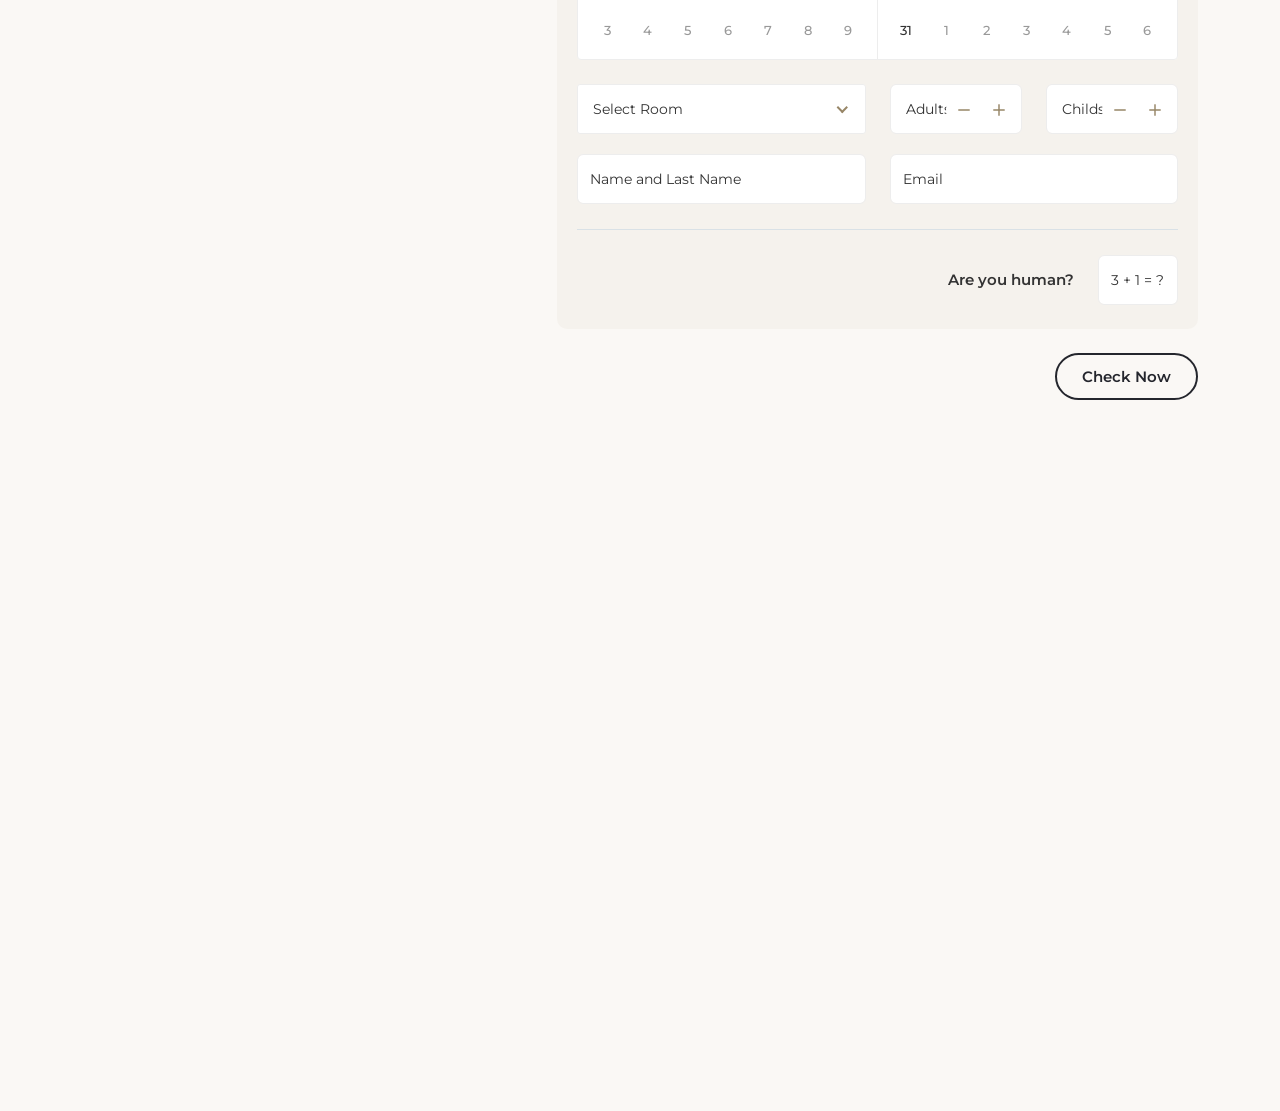
<file: room-details-booking.html>
<!DOCTYPE html>
<html lang="zxx">

<head>
    <meta charset="utf-8">
    <meta name="viewport" content="width=device-width, initial-scale=1">
    <meta name="description" content="">
    <meta name="author" content="Ansonika">
    <title>PARADISE - Hotel and Bed&Breakfast Site Template</title>
    
    <!-- Favicons-->
    <link rel="shortcut icon" href="img/favicon.ico" type="image/x-icon">
    <link rel="apple-touch-icon" type="image/x-icon" href="img/apple-touch-icon-57x57-precomposed.png">
    <link rel="apple-touch-icon" type="image/x-icon" sizes="72x72" href="img/apple-touch-icon-72x72-precomposed.png">
    <link rel="apple-touch-icon" type="image/x-icon" sizes="114x114" href="img/apple-touch-icon-114x114-precomposed.png">
    <link rel="apple-touch-icon" type="image/x-icon" sizes="144x144" href="img/apple-touch-icon-144x144-precomposed.png">

    <!-- GOOGLE WEB FONT-->
    <link rel="preconnect" href="https://fonts.googleapis.com">
    <link rel="preconnect" href="https://fonts.gstatic.com" crossorigin>
    <link href="https://fonts.googleapis.com/css2?family=Caveat:wght@400;500&family=Montserrat:wght@300;400;500;600;700&display=swap" rel="stylesheet">

    <!-- BASE CSS -->
    <link href="css/bootstrap.min.css" rel="stylesheet">
    <link href="css/style.css" rel="stylesheet">
	<link href="css/vendors.min.css" rel="stylesheet">

    <!-- YOUR CUSTOM CSS -->
    <link href="css/custom.css" rel="stylesheet">
</head>

<body> 

    <div id="preloader">
        <div data-loader="circle-side"></div>
    </div><!-- /Page Preload -->

    <div class="layer"></div><!-- Opacity Mask -->

     <header class="reveal_header">
        <div class="container">
            <div class="row align-items-center">
                 <div class="col-6">
                    <a href="index.html" class="logo_normal"><img src="img/logo.png" width="135" height="45" alt=""></a>
                    <a href="index.html" class="logo_sticky"><img src="img/logo_sticky.png" width="135" height="45" alt=""></a>
                </div>
                <div class="col-6">
                    <nav>
                        <ul>
                            <li><a href="#booking_section" class="btn_1 me-1 btn_scrollto">Book Now</a></li>
                            <li>
                               <div class="hamburger_2 open_close_nav_panel">
                                    <div class="hamburger__box">
                                        <div class="hamburger__inner"></div>
                                    </div>
                                </div>
                            </li>
                        </ul>
                    </nav>
                </div>
            </div>
        </div><!-- /container -->
    </header><!-- /Header -->

    <div class="nav_panel">
        <a href="#" class="closebt open_close_nav_panel"><i class="bi bi-x"></i></a>
        <div class="logo_panel"><img src="img/logo_sticky.png" width="135" height="45" alt=""></div>
        <div class="sidebar-navigation">
            <nav>
                <ul class="level-1">
                    <li class="parent"><a href="#0">Home</a>
                         <ul class="level-2">
                            <li class="back"><a href="#0">Back</a></li>
                            <li><a href="index.html">Home Video Bg</a></li>
                            <li><a href="index-2.html">Home Carousel</a></li>
                            <li><a href="index-3.html">Home FlexSlider</a></li>
                            <li><a href="index-4.html">Home Youtube/Vimeo</a></li>
                            <li><a href="index-5.html">Home Parallax</a></li>
                        </ul>
                    </li>
                    <li class="parent"><a href="#0">Rooms & Suites</a>
                        <ul class="level-2">
                            <li class="back"><a href="#0">Back</a></li>
                            <li><a href="room-list-1.html">Room list 1</a></li>
                            <li><a href="room-list-2.html">Room list 2</a></li>
                            <li><a href="room-list-3.html">Room list 3</a></li>
                            <li><a href="room-details.html">Room details</a></li>
                            <li><a href="room-details-booking.html">Working Booking Request</a></li>
                        </ul>
                    </li>
                    <li><a href="about.html">About</a></li>
                    <li><a href="news-1.html">News & events</a></li>
                    <li><a href="contacts.html">Contact</a></li>
                    <li><a href="404.html">Error Page</a></li>
                    <li><a href="menu-2.html">Menu Version 2 <span class="custom_badge">Hot</span></a></li>
                    <li><a href="menu-3.html">Menu Version 3</a></li>
                    <li><a href="menu-4.html">Menu Version 4</a></li>
                </ul>
                <div class="panel_footer">
                    <div class="phone_element"><a href="tel://423424234"><i class="bi bi-telephone"></i><span><em>Info and bookings</em>+41 934 121 1334</span></a></div>
                </div>
                <!-- /panel_footer -->
            </nav>
        </div>
        <!-- /sidebar-navigation -->
    </div>
    <!-- /nav_panel -->
 
    <main>

        <div class="hero full-height jarallax" data-jarallax data-speed="0.2">
            <img class="jarallax-img kenburns" src="img/rooms/1.jpg" alt="">
            <div class="wrapper opacity-mask d-flex align-items-center  text-center animate_hero" data-opacity-mask="rgba(0, 0, 0, 0.5)">
                <div class="container">
                    <div class="row justify-content-center">
                        <div class="col-lg-8">
                            <small class="slide-animated one">Luxury Hotel Experience</small>
                            <h1 class="slide-animated two">Sierra Double Room</h1>
                            <p class="slide-animated three">Exquisite furnishings for a cosy ambience</p>
                        </div>
                    </div>
                </div>
                <div class="mouse_wp slide-animated four">
                    <a href="#first_section" class="btn_explore">
                        <div class="mouse"></div>
                    </a>
                </div>
                <!-- / mouse -->
            </div>
        </div>
        <!-- /Background Img Parallax -->

        <div class="bg_white" id="first_section">
            <div class="container margin_120_95">
                <div class="row justify-content-between">
                    <div class="col-lg-4">
                        <div class="title">
                            <small>Luxury Experience</small>
                            <h2>A deeply space that invites you to truly Switch Off.</h2>
                        </div>
                        <p>The dark wood panelling and furnishings, deluxe red-draped four-poster bed, and magnificent black stone bathroom evoke the charm of a secluded Sierra Nevada getaway. The intimate scale and finish give the room a distinctly personal feel.</p>
                        <p>The dark wood panelling and furnishings, deluxe red-draped four-poster bed, and magnificent black stone bathroom evoke the charm.</p>
                    </div>
                    <div class="col-lg-6">
                        <div class="room_facilities_list">
                            <ul data-cues="slideInLeft">
                                <li><i class="icon-hotel-double_bed_2"></i> King Size Bed</li>
                                <li><i class="icon-hotel-safety_box"></i> Safety Box</li>
                                <li><i class="icon-hotel-patio"></i>Balcony</li>
                                <li><i class="icon-hotel-tv"></i> 32 Inch TV</li>
                                <li><i class="icon-hotel-disable"></i> Disable Access</li>
                                <li><i class="icon-hotel-dog"></i> Pet Allowed</li>
                                <li><i class="icon-hotel-bottle"></i> Welcome Bottle</li>
                                <li><i class="icon-hotel-wifi"></i> Wifi / Netflix access</li>
                                <li><i class="icon-hotel-hairdryer"></i> Air Dryer</li>
                                <li><i class="icon-hotel-condition"></i> Air Condition</li>
                                <li><i class="icon-hotel-loundry"></i>Loundry Service</li>
                            </ul>
                        </div>
                    </div>
                </div>
                <!-- /row -->
            </div>
            <!-- /container -->
        </div>
        <!-- /bg_white -->

        <div class="bg_white add_bottom_120">
            <div class="container-fluid p-sm-0">
                <div data-cues="zoomIn">
                    <div class="owl-carousel owl-theme carousel_item_centered kenburns rounded-img">
                        <div class="item">
                            <a data-fslightbox="gallery_1" data-type="image" href="img/rooms/opt_2.jpg">
                                <img src="img/rooms/opt_5.jpg" alt="">
                            </a>
                        </div>
                        <div class="item">
                            <a data-fslightbox="gallery_1" data-type="image" href="img/rooms/opt_1.jpg">
                                <img src="img/rooms/opt_1.jpg" alt="">
                            </a>
                        </div>
                        <div class="item">
                            <a data-fslightbox="gallery_1" data-type="image" href="img/rooms/opt_2.jpg">
                                <img src="img/rooms/opt_4.jpg" alt="">
                            </a>
                        </div>
                        <div class="item">
                            <a data-fslightbox="gallery_1" data-type="image" href="img/rooms/opt_2.jpg">
                                <img src="img/rooms/opt_6.jpg" alt="">
                            </a>
                        </div>
                    </div>
                </div>
            </div>
        </div>
        <!-- /bg_white -->

        <div class="container margin_120_95" id="reviews">
            <div class="row justify-content-between">
                <div class="col-lg-4 order-lg-2 fixed_title reviews_sum_details">
                    <div class="title">
                        <small>Paradise Hotel</small>
                        <h2>Reviews</h2>
                    </div>
                    <p>Nam libero tempore, cum soluta nobis est eligendi optio cumque nihil impedit quo minus id quod maxime placeat facere possimus.</p>
                    <h6>Comfort</h6>
                    <div class="row mb-2">
                        <div class="col-xl-10 col-lg-9 col-11">
                            <div class="progress">
                                <div class="progress-bar" role="progressbar" aria-valuenow="90" aria-valuemin="0" aria-valuemax="100"></div>
                            </div>
                        </div>
                        <div class="col-xl-2 col-lg-3 col-1"><strong>9.0</strong></div>
                    </div>
                    <!-- /row -->
                    <h6>Facilities</h6>
                    <div class="row mb-2">
                        <div class="col-xl-10 col-lg-9 col-11">
                            <div class="progress">
                                <div class="progress-bar" role="progressbar" aria-valuenow="95" aria-valuemin="0" aria-valuemax="100"></div>
                            </div>
                        </div>
                        <div class="col-xl-2 col-lg-3 col-1"><strong>9.5</strong></div>
                    </div>
                    <!-- /row -->
                    <h6>Location</h6>
                    <div class="row mb-2">
                        <div class="col-xl-10 col-lg-9 col-11">
                            <div class="progress">
                                <div class="progress-bar" role="progressbar" aria-valuenow="60" aria-valuemin="0" aria-valuemax="100"></div>
                            </div>
                        </div>
                        <div class="col-xl-2 col-lg-3 col-1"><strong>6.0</strong></div>
                    </div>
                    <!-- /row -->
                    <h6>Price</h6>
                    <div class="row mb-2">
                        <div class="col-xl-10 col-lg-9 col-11">
                            <div class="progress">
                                <div class="progress-bar" role="progressbar" aria-valuenow="60" aria-valuemin="0" aria-valuemax="100"></div>
                            </div>
                        </div>
                        <div class="col-xl-2 col-lg-3 col-1"><strong>6.0</strong></div>
                    </div>
                    <!-- /row -->
                </div>
                <div class="col-lg-7 order-lg-1">
                    <div class="review_card">
                        <div class="row">
                            <div class="col-md-2 user_info">
                                <figure><img src="img/avatar4.jpg" alt=""></figure>
                                <h5>Lukas</h5>
                            </div>
                            <div class="col-md-10 review_content">
                                <div class="clearfix mb-3">
                                    <span class="rating">8.5<small>/10</small> <strong>Rating average</strong></span>
                                    <em>Published 54 minutes ago</em>
                                </div>
                                <h4>"Great Location!!"</h4>
                                <p>Eos tollit ancillae ea, lorem consulatu qui ne, eu eros eirmod scaevola sea. Et nec tantas accusamus salutatus, sit commodo veritus te, erat legere fabulas has ut. Rebum laudem cum ea, ius essent fuisset ut. Viderer petentium cu his. Tollit molestie suscipiantur his et.</p>
                            </div>
                        </div>
                        <!-- /row -->
                    </div>
                    <!-- /review_card -->
                    <div class="review_card">
                        <div class="row">
                            <div class="col-md-2 user_info">
                                <figure><img src="img/avatar6.jpg" alt=""></figure>
                                <h5>Lukas</h5>
                            </div>
                            <div class="col-md-10 review_content">
                                <div class="clearfix mb-3">
                                    <span class="rating">8.5<small>/10</small> <strong>Rating average</strong></span>
                                    <em>Published 10 Oct. 2022</em>
                                </div>
                                <h4>"Awesome Experience"</h4>
                                <p>Eos tollit ancillae ea, lorem consulatu qui ne, eu eros eirmod scaevola sea. Et nec tantas accusamus salutatus, sit commodo veritus te, erat legere fabulas has ut. Rebum laudem cum ea, ius essent fuisset ut. Viderer petentium cu his. Tollit molestie suscipiantur his et.</p>
                            </div>
                        </div>
                        <!-- /row -->
                    </div>
                    <!-- /review_card -->
                    <div class="review_card">
                        <div class="row">
                            <div class="col-md-2 user_info">
                                <figure><img src="img/avatar1.jpg" alt=""></figure>
                                <h5>Marika</h5>
                            </div>
                            <div class="col-md-10 review_content">
                                <div class="clearfix mb-3">
                                    <span class="rating">9.0<small>/10</small> <strong>Rating average</strong></span>
                                    <em>Published 11 Oct. 2022</em>
                                </div>
                                <h4>"Really great dinner!!"</h4>
                                <p>Eos tollit ancillae ea, lorem consulatu qui ne, eu eros eirmod scaevola sea. Et nec tantas accusamus salutatus, sit commodo veritus te, erat legere fabulas has ut. Rebum laudem cum ea, ius essent fuisset ut. Viderer petentium cu his. Tollit molestie suscipiantur his et.</p>
                            </div>
                        </div>
                        <!-- /row -->
                        <div class="row reply">
                            <div class="col-md-2 user_info">
                                <figure><img src="img/avatar.jpg" alt=""></figure>
                            </div>
                            <div class="col-md-10">
                                <div class="review_content">
                                    <strong>Reply from Admin</strong>
                                    <em>Published 3 minutes ago</em>
                                    <p><br>Hi Monika,<br><br>Eos tollit ancillae ea, lorem consulatu qui ne, eu eros eirmod scaevola sea. Et nec tantas accusamus salutatus, sit commodo veritus te, erat legere fabulas has ut. Rebum laudem cum ea, ius essent fuisset ut. Viderer petentium cu his. Tollit molestie suscipiantur his et.<br><br>Thanks</p>
                                </div>
                            </div>
                        </div>
                        <!-- /reply -->
                    </div>
                    <!-- /review_card -->
                    <p class="text-end"><a href="#0" class="btn_1">Leave a review</a></p>
                </div>
            </div>
        </div>
        <!-- /reviews -->

        <div class="bg_white">
            <div class="container margin_120_95">
                <div data-cue="slideInUp">
                    <div class="title">
                        <small>Paradise Hotel</small>
                        <h2>Similar Rooms</h2>
                    </div>
                    <div class="row" data-cues="slideInUp" data-delay="800">
                        <div class="col-xl-4 col-lg-6 col-md-6 col-sm-6">
                            <a href="room-list-1.html" class="box_cat_rooms">
                                <figure>
                                    <div class="background-image" data-background="url(img/rooms/1.jpg)"></div>
                                    <div class="info">
                                        <small>From $150/night</small>
                                        <h3>Double Room</h3>
                                        <span>Read more</span>
                                    </div>
                                </figure>
                            </a>
                        </div>
                        <div class="col-xl-4 col-lg-6 col-md-6 col-sm-6">
                            <a href="room-list-1.html" class="box_cat_rooms">
                                <figure>
                                    <div class="background-image" data-background="url(img/rooms/2.jpg)"></div>
                                    <div class="info">
                                        <small>From $190/night</small>
                                        <h3>Deluxe Room</h3>
                                        <span>Read more</span>
                                    </div>
                                </figure>
                            </a>
                        </div>
                        <div class="col-xl-4 col-lg-6 col-md-6 col-sm-6">
                            <a href="room-list-1.html" class="box_cat_rooms">
                                <figure>
                                    <div class="background-image" data-background="url(img/rooms/3.jpg)"></div>
                                    <div class="info">
                                        <small>From $240/night</small>
                                        <h3>Superior Room</h3>
                                        <span>Read more</span>
                                    </div>
                                </figure>
                            </a>
                        </div>
                    </div>
                    <!-- /row-->
                </div>
            </div>
        </div>
        <!-- /bg_white -->

        <div class="container margin_120_95" id="booking_section">
            <div class="row justify-content-between">
                <div class="col-xl-4">
                    <div data-cue="slideInUp">
                        <div class="title">
                            <small>Paradise Hotel</small>
                            <h2>Check Availability</h2>
                        </div>
                        <p>Mea nibh meis philosophia eu. Duis legimus efficiantur ea sea. Id placerat tacimates definitionem sea, prima quidam vim no. Duo nobis persecuti cu. </p>
                        <div class="phone_element no_borders"><a href="tel://423424234"><i class="bi bi-telephone"></i><span><em>Info and bookings</em>+41 934 121 1334</span></a></div>
                    </div>
                </div>
                <div class="col-xl-7">
                    <div data-cue="slideInUp">
                        <div id="message-booking"></div>
                        <form method="post" action="phpmailer/reserve_template_email.php" id="bookingform" autocomplete="off">
                            <div class="booking_wrapper">
                                <p id="daterangepicker-result" class="d-none"></p>
                                <input type="hidden" id="date_booking" name="date_booking">
                                <div id="daterangepicker-embedded-container" class="embedded-daterangepicker clearfix mb-4"></div>
                                <div class="row">
                                    <div class="col-lg-6">
                                        <div class="custom_select">
                                            <select class="wide" name="rooms_booking" id="rooms_booking">
                                                <option value="">Select Room</option>
                                                <option value="Double Room">Double Room</option>
                                                <option value="Deluxe Room">Deluxe Room</option>
                                                <option value="Superior Room">Superior Room</option>
                                                <option value="Junior Suite">Junior Suite</option>
                                            </select>
                                        </div>
                                    </div>
                                    <div class="col-lg-6">
                                        <div class="row">
                                            <div class="col-6">
                                                <div class="qty-buttons mb-3 version_2">
                                                    <input type="button" value="+" class="qtyplus" name="adults_booking">
                                                    <input type="text" name="adults_booking" id="adults_booking" value="" class="qty form-control" placeholder="Adults">
                                                    <input type="button" value="-" class="qtyminus" name="adults_booking">
                                                </div>
                                            </div>
                                            <div class="col-6">
                                                <div class="mb-3 qty-buttons mb-3 version_2">
                                                    <input type="button" value="+" class="qtyplus" name="childs_booking">
                                                    <input type="text" name="childs_booking" id="childs_booking" value="" class="qty form-control" placeholder="Childs">
                                                    <input type="button" value="-" class="qtyminus" name="childs_booking">
                                                </div>
                                            </div>
                                        </div>
                                    </div>
                                </div>
                                <!-- / row -->
                                <div class="row">
                                    <div class="col-lg-6">
                                        <div class="form-group">
                                            <input type="text" name="name_booking" id="name_booking" class="form-control" placeholder="Name and Last Name">
                                        </div>
                                    </div>
                                    <div class="col-lg-6">
                                        <div class="form-group">
                                            <input type="email" name="email_booking" id="email_booking" class="form-control" placeholder="Email">
                                        </div>
                                    </div>
                                </div>
                                <!-- / row -->
                                <hr>
                                <div class="pb-4">
                                    <div class="row align-items-center justify-content-end">
                                        <div class="col-auto">
                                            <label for="verify_booking" class="col-form-label"><strong>Are you human?</strong></label>
                                        </div>
                                        <div class="col-md-2 col-4">
                                            <input type="text" name="verify_booking" id="verify_booking" class="form-control" placeholder="3 + 1 = ?">
                                        </div>
                                    </div>
                                </div>
                                <!-- / row -->
                            </div>
                            <!-- / booking_wrapper -->
                            <p class="text-end mt-4"><input class="btn_1 outline" type="submit" value="Check Now" id="submit-booking"></p>
                        </form>
                    </div>
                    <!-- /data cue -->
                </div>
                <!-- /col -->
            </div>
            <!-- /row -->
        </div>
        <!-- /container -->

    </main>

    <footer class="revealed">
        <div class="footer_bg">
            <div class="gradient_over"></div>
            <div class="background-image" data-background="url(img/rooms/3.jpg)"></div>
        </div>
        <div class="container">
            <div class="row move_content">
                <div class="col-lg-4 col-md-12">
                    <h5>Contacts</h5>
                    <ul>
                        <li>Baker Street 567, Los Angeles 11023<br>California - US<br><br></li>
                        <li><strong><a href="#0">info@Paradisehotel.com</a></strong></li>
                        <li><strong><a href="#0">+434 43242232</a></strong></li>
                    </ul>
                    <div class="social">
                        <ul>
                            <li><a href="#0"><i class="bi bi-instagram"></i></a></li>
                            <li><a href="#0"><i class="bi bi-whatsapp"></i></a></li>
                            <li><a href="#0"><i class="bi bi-facebook"></i></a></li>
                            <li><a href="#0"><i class="bi bi-twitter"></i></a></li>
                        </ul>
                    </div>
                </div>
                <div class="col-lg-3 col-md-6 ms-lg-auto">
                    <h5>Explore</h5>
                    <div class="footer_links">
                        <ul>
                            <li><a href="index.html">Home</a></li>
                            <li><a href="about.html">About Us</a></li>
                            <li><a href="room-list-1.html">Rooms &amp; Suites</a></li>
                            <li><a href="news-1.html">News &amp; Events</a></li>
                            <li><a href="contacts.html">Contacts</a></li>
                            <li><a href="about.html">Terms and Conditions</a></li>
                        </ul>
                    </div>
                </div>
                <div class="col-lg-3 col-md-6">
                    <div id="newsletter">
                        <h5>Newsletter</h5>
                        <div id="message-newsletter"></div>
                        <form method="post" action="phpmailer/newsletter_template_email.php" name="newsletter_form" id="newsletter_form">
                            <div class="form-group">
                                <input type="email" name="email_newsletter" id="email_newsletter" class="form-control" placeholder="Your email">
                                <button type="submit" id="submit-newsletter"><i class="bi bi-send"></i></button>
                            </div>
                        </form>
                        <p>Receive latest offers and promos without spam. You can cancel anytime.</p>
                    </div>
                </div>
            </div>
            <!--/row-->
        </div>
        <!--/container-->
        <div class="copy">
            <div class="container">
                © Paradise - by <a href="#">Ansonika</a>
            </div>
        </div>
    </footer>
    <!-- /footer -->
   
    <div class="progress-wrap">
        <svg class="progress-circle svg-content" width="100%" height="100%" viewBox="-1 -1 102 102">
            <path d="M50,1 a49,49 0 0,1 0,98 a49,49 0 0,1 0,-98"/>
        </svg>
    </div>
    <!-- /back to top -->


<!-- COMMON SCRIPTS -->
<script src="js/common_scripts.js"></script>
<script src="js/common_functions.js"></script>
<script src="js/datepicker_inline.js"></script>
<script src="phpmailer/validate.js"></script>
<script>
    // Progress bars animation
    $(function() {
        "use strict";
        var $section = $('#reviews');
        $(window).on('scroll', function(ev) {
            var scrollOffset = $(window).scrollTop();
            var containerOffset = $section.offset().top - window.innerHeight;
            if (scrollOffset > containerOffset) {
                $(".progress-bar").each(function() {
                    var each_bar_width = $(this).attr('aria-valuenow');
                    $(this).width(each_bar_width + '%');
                });
            }
        });
    });
</script>

</body>
</html>
</file>
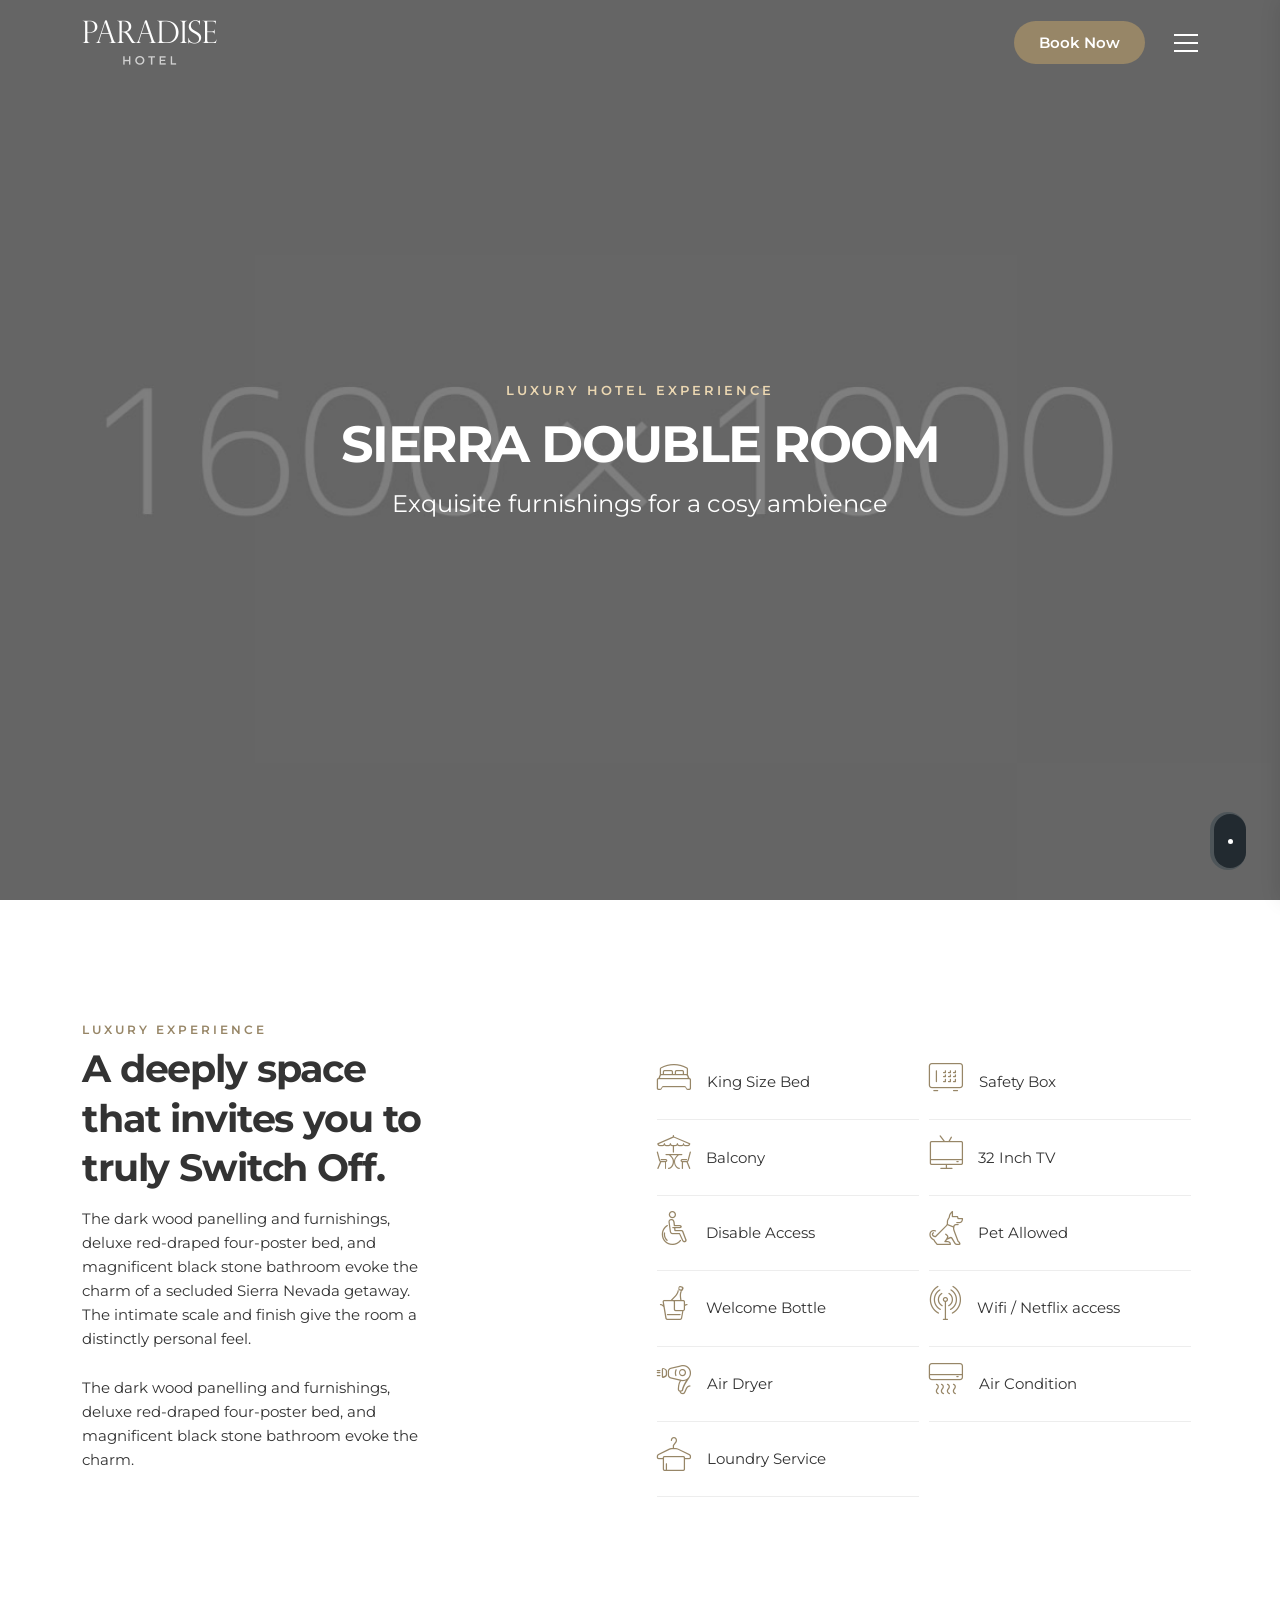
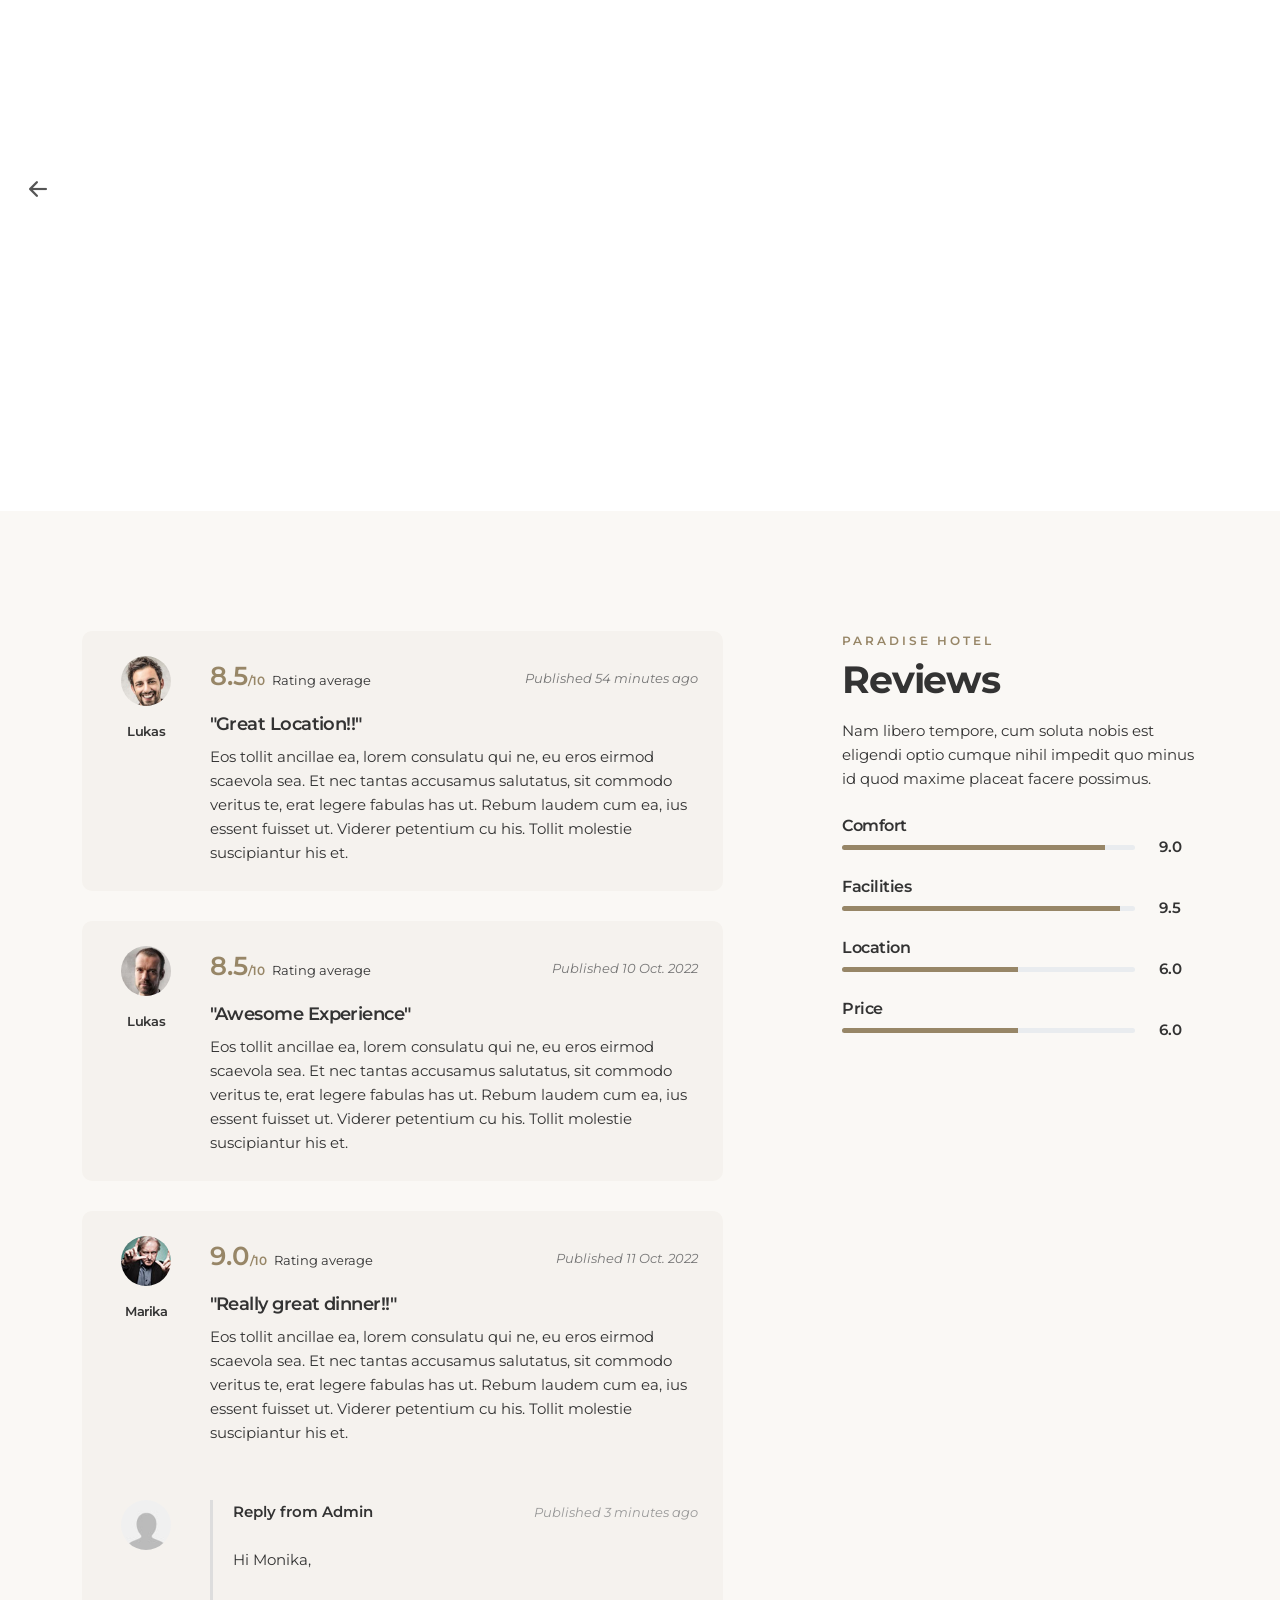
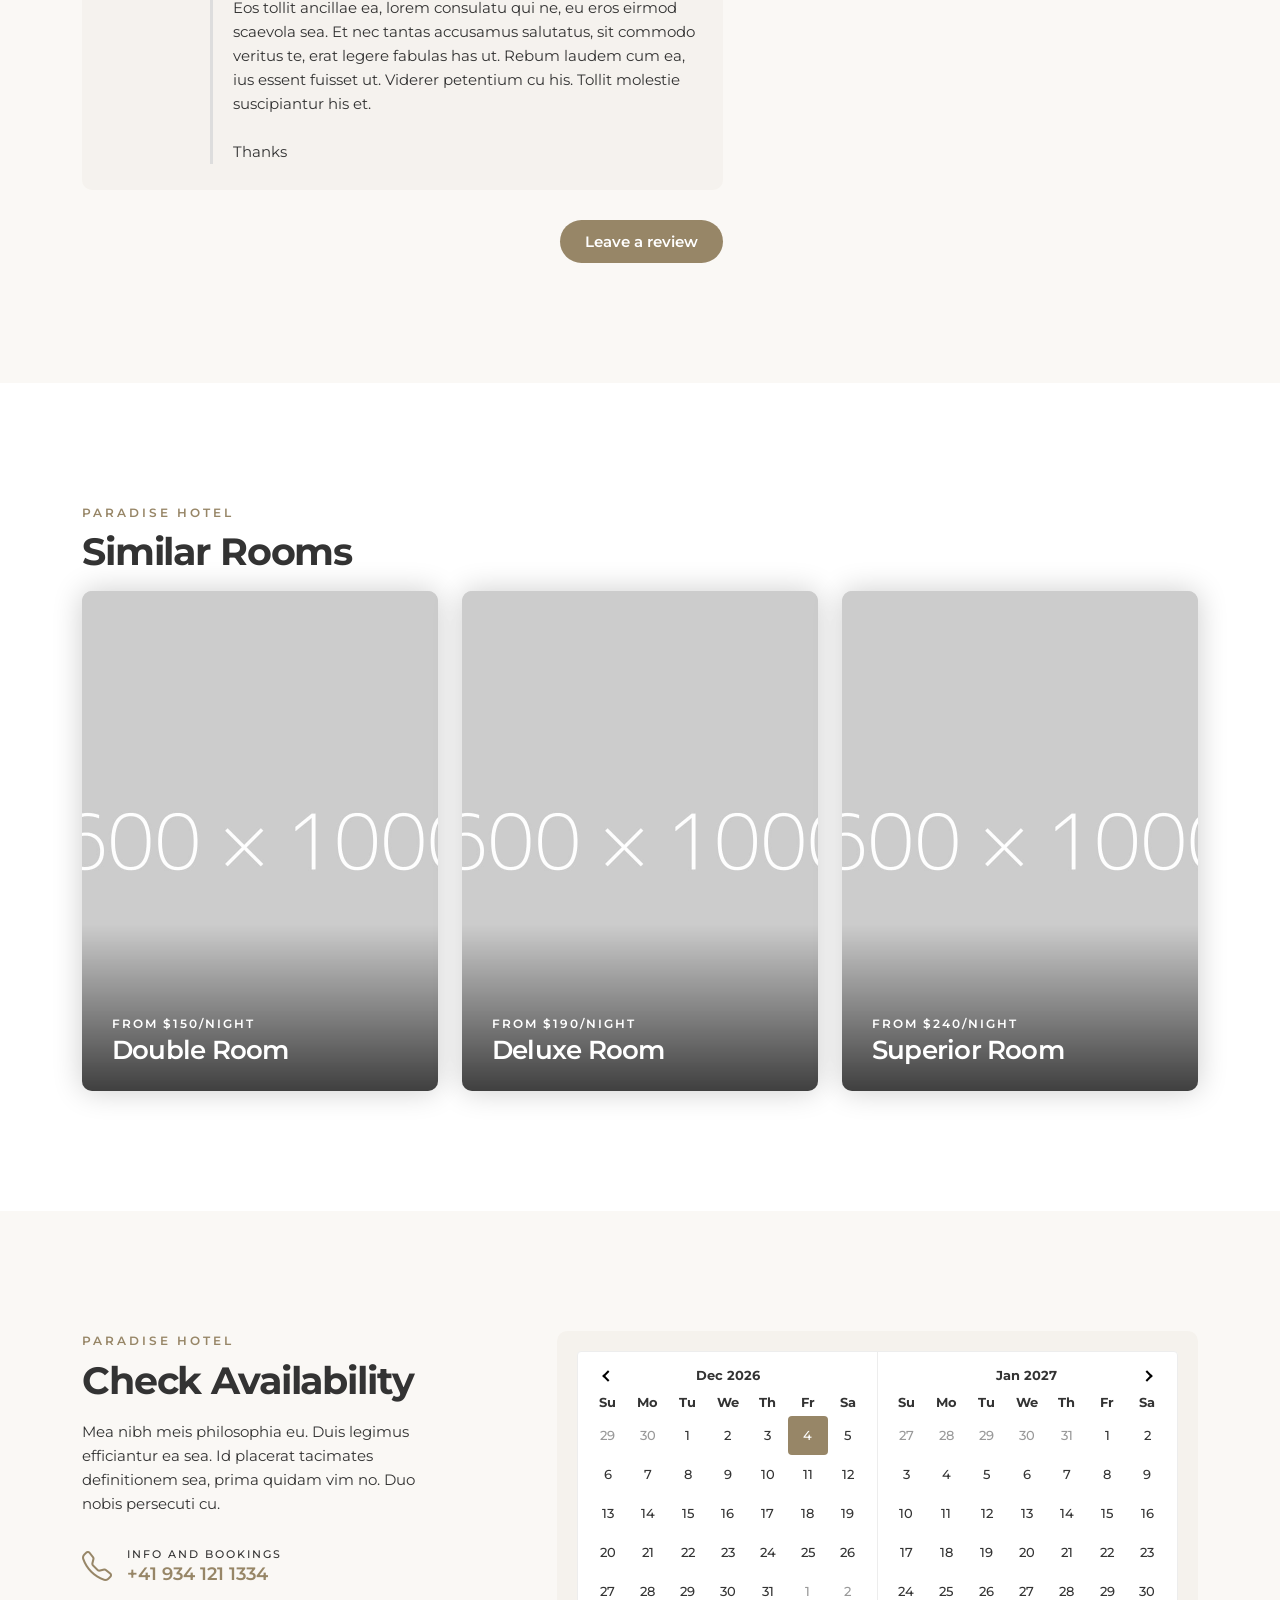
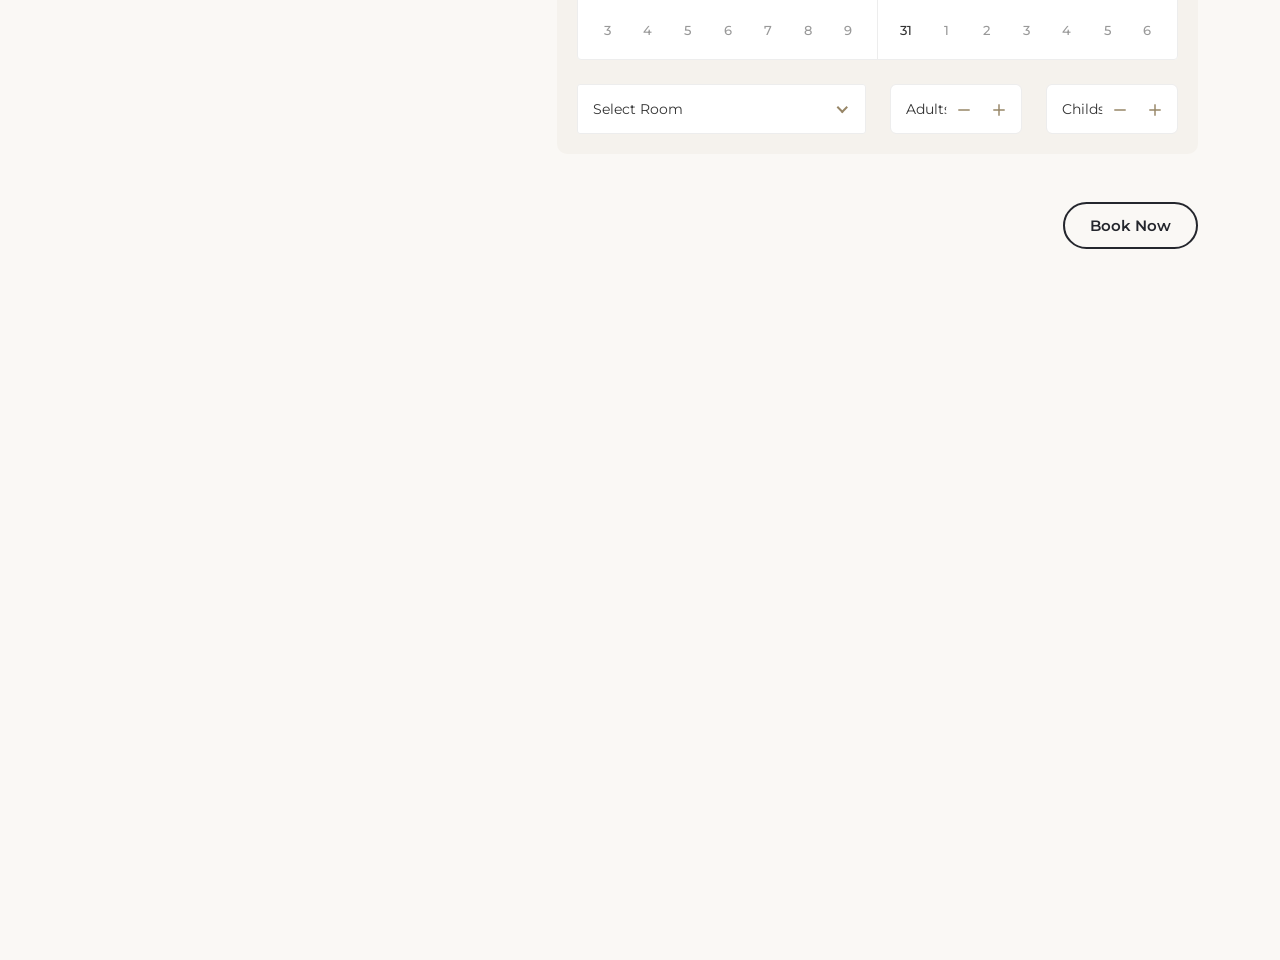
<file: room-details.html>
<!DOCTYPE html>
<html lang="zxx">

<head>
    <meta charset="utf-8">
    <meta name="viewport" content="width=device-width, initial-scale=1">
    <meta name="description" content="">
    <meta name="author" content="Ansonika">
    <title>PARADISE - Hotel and Bed&Breakfast Site Template</title>
    
    <!-- Favicons-->
    <link rel="shortcut icon" href="img/favicon.ico" type="image/x-icon">
    <link rel="apple-touch-icon" type="image/x-icon" href="img/apple-touch-icon-57x57-precomposed.png">
    <link rel="apple-touch-icon" type="image/x-icon" sizes="72x72" href="img/apple-touch-icon-72x72-precomposed.png">
    <link rel="apple-touch-icon" type="image/x-icon" sizes="114x114" href="img/apple-touch-icon-114x114-precomposed.png">
    <link rel="apple-touch-icon" type="image/x-icon" sizes="144x144" href="img/apple-touch-icon-144x144-precomposed.png">

    <!-- GOOGLE WEB FONT-->
    <link rel="preconnect" href="https://fonts.googleapis.com">
    <link rel="preconnect" href="https://fonts.gstatic.com" crossorigin>
    <link href="https://fonts.googleapis.com/css2?family=Caveat:wght@400;500&family=Montserrat:wght@300;400;500;600;700&display=swap" rel="stylesheet">

    <!-- BASE CSS -->
    <link href="css/bootstrap.min.css" rel="stylesheet">
    <link href="css/style.css" rel="stylesheet">
	<link href="css/vendors.min.css" rel="stylesheet">

    <!-- YOUR CUSTOM CSS -->
    <link href="css/custom.css" rel="stylesheet">
</head>

<body> 

    <div id="preloader">
        <div data-loader="circle-side"></div>
    </div><!-- /Page Preload -->

    <div class="layer"></div><!-- Opacity Mask -->

    <header class="reveal_header">
        <div class="container">
            <div class="row align-items-center">
                 <div class="col-6">
                    <a href="index.html" class="logo_normal"><img src="img/logo.png" width="135" height="45" alt=""></a>
                    <a href="index.html" class="logo_sticky"><img src="img/logo_sticky.png" width="135" height="45" alt=""></a>
                </div>
          
                <div class="col-6">
                    <nav class="second_nav">
                        <ul>
                             <li><a href="#booking_section" class="btn_1 btn_scrollto">Book Now</a></li>
                            <li>
                               <div class="hamburger_2 open_close_nav_panel">
                                    <div class="hamburger__box">
                                        <div class="hamburger__inner"></div>
                                    </div>
                                </div>
                            </li>
                        </ul>
                    </nav>
                </div>
            </div>
        </div><!-- container -->
    </header><!-- End Header -->

    <div class="nav_panel">
        <a href="#" class="closebt open_close_nav_panel"><i class="bi bi-x"></i></a>
        <div class="logo_panel"><img src="img/logo_sticky.png" width="135" height="45" alt=""></div>
        <div class="sidebar-navigation">
            <nav>
                <ul class="level-1">
                    <li class="parent"><a href="#0">Home</a>
                         <ul class="level-2">
                            <li class="back"><a href="#0">Back</a></li>
                            <li><a href="index.html">Home Video Bg</a></li>
                            <li><a href="index-2.html">Home Carousel</a></li>
                            <li><a href="index-3.html">Home FlexSlider</a></li>
                            <li><a href="index-4.html">Home Youtube/Vimeo</a></li>
                            <li><a href="index-5.html">Home Parallax</a></li>
                        </ul>
                    </li>
                    <li class="parent"><a href="#0">Rooms & Suites</a>
                        <ul class="level-2">
                            <li class="back"><a href="#0">Back</a></li>
                            <li><a href="room-list-1.html">Room list 1</a></li>
                            <li><a href="room-list-2.html">Room list 2</a></li>
                            <li><a href="room-list-3.html">Room list 3</a></li>
                            <li><a href="room-details.html">Room details</a></li>
                            <li><a href="room-details-booking.html">Working Booking Request</a></li>
                        </ul>
                    </li>
                    <li><a href="about.html">About</a></li>
                    <li><a href="news-1.html">News & events</a></li>
                    <li><a href="contacts.html">Contact</a></li>
                    <li><a href="404.html">Error Page</a></li>
                    <li><a href="menu-2.html">Menu Version 2 <span class="custom_badge">Hot</span></a></li>
                    <li><a href="menu-3.html">Menu Version 3</a></li>
                    <li><a href="menu-4.html">Menu Version 4</a></li>
                </ul>
                <div class="panel_footer">
                    <div class="phone_element"><a href="tel://423424234"><i class="bi bi-telephone"></i><span><em>Info and bookings</em>+41 934 121 1334</span></a></div>
                </div>
                <!-- /panel_footer -->
            </nav>
        </div>
        <!-- /sidebar-navigation -->
    </div>
    <!-- /nav_panel -->
 
    <main>

        <div class="hero full-height jarallax" data-jarallax data-speed="0.2">
            <img class="jarallax-img kenburns" src="img/rooms/1.jpg" alt="">
            <div class="wrapper opacity-mask d-flex align-items-center  text-center animate_hero" data-opacity-mask="rgba(0, 0, 0, 0.5)">
                <div class="container">
                    <div class="row justify-content-center">
                        <div class="col-lg-8">
                            <small class="slide-animated one">Luxury Hotel Experience</small>
                            <h1 class="slide-animated two">Sierra Double Room</h1>
                            <p class="slide-animated three">Exquisite furnishings for a cosy ambience</p>
                        </div>
                    </div>
                </div>
                <div class="mouse_wp slide-animated four">
                    <a href="#first_section" class="btn_explore">
                        <div class="mouse"></div>
                    </a>
                </div>
                <!-- / mouse -->
            </div>
        </div>
        <!-- /Background Img Parallax -->

        <div class="bg_white" id="first_section">
            <div class="container margin_120_95">
                <div class="row justify-content-between">
                    <div class="col-lg-4">
                        <div class="title">
                            <small>Luxury Experience</small>
                            <h2>A deeply space that invites you to truly Switch Off.</h2>
                        </div>
                        <p>The dark wood panelling and furnishings, deluxe red-draped four-poster bed, and magnificent black stone bathroom evoke the charm of a secluded Sierra Nevada getaway. The intimate scale and finish give the room a distinctly personal feel.</p>
                        <p>The dark wood panelling and furnishings, deluxe red-draped four-poster bed, and magnificent black stone bathroom evoke the charm.</p>
                    </div>
                    <div class="col-lg-6">
                        <div class="room_facilities_list">
                            <ul data-cues="slideInLeft">
                                <li><i class="icon-hotel-double_bed_2"></i> King Size Bed</li>
                                <li><i class="icon-hotel-safety_box"></i> Safety Box</li>
                                <li><i class="icon-hotel-patio"></i>Balcony</li>
                                <li><i class="icon-hotel-tv"></i> 32 Inch TV</li>
                                <li><i class="icon-hotel-disable"></i> Disable Access</li>
                                <li><i class="icon-hotel-dog"></i> Pet Allowed</li>
                                <li><i class="icon-hotel-bottle"></i> Welcome Bottle</li>
                                <li><i class="icon-hotel-wifi"></i> Wifi / Netflix access</li>
                                <li><i class="icon-hotel-hairdryer"></i> Air Dryer</li>
                                <li><i class="icon-hotel-condition"></i> Air Condition</li>
                                <li><i class="icon-hotel-loundry"></i>Loundry Service</li>
                            </ul>
                        </div>
                    </div>
                </div>
                <!-- /row -->
            </div>
            <!-- /container -->
        </div>
        <!-- /bg_white -->

        <div class="bg_white add_bottom_120">
            <div class="container-fluid p-lg-0">
                <div data-cues="zoomIn">
                    <div class="owl-carousel owl-theme carousel_item_centered kenburns rounded-img">
                        <div class="item">
                            <a data-fslightbox="gallery_1" data-type="image" href="img/rooms/opt_2.jpg">
                                <img src="img/rooms/opt_5.jpg" alt="">
                            </a>
                        </div>
                        <div class="item">
                            <a data-fslightbox="gallery_1" data-type="image" href="img/rooms/opt_1.jpg">
                                <img src="img/rooms/opt_1.jpg" alt="">
                            </a>
                        </div>
                        <div class="item">
                            <a data-fslightbox="gallery_1" data-type="image" href="img/rooms/opt_2.jpg">
                                <img src="img/rooms/opt_4.jpg" alt="">
                            </a>
                        </div>
                        <div class="item">
                            <a data-fslightbox="gallery_1" data-type="image" href="img/rooms/opt_2.jpg">
                                <img src="img/rooms/opt_6.jpg" alt="">
                            </a>
                        </div>
                    </div>
                </div>
            </div>
        </div>
        <!-- /bg_white -->

        <div class="container margin_120_95" id="reviews">
            <div class="row justify-content-between">
                <div class="col-lg-4 order-lg-2 fixed_title reviews_sum_details">
                    <div class="title">
                        <small>Paradise Hotel</small>
                        <h2>Reviews</h2>
                    </div>
                    <p>Nam libero tempore, cum soluta nobis est eligendi optio cumque nihil impedit quo minus id quod maxime placeat facere possimus.</p>
                    <h6>Comfort</h6>
                    <div class="row mb-2">
                        <div class="col-xl-10 col-lg-9 col-11">
                            <div class="progress">
                                <div class="progress-bar" role="progressbar" aria-valuenow="90" aria-valuemin="0" aria-valuemax="100"></div>
                            </div>
                        </div>
                        <div class="col-xl-2 col-lg-3 col-1"><strong>9.0</strong></div>
                    </div>
                    <!-- /row -->
                    <h6>Facilities</h6>
                    <div class="row mb-2">
                        <div class="col-xl-10 col-lg-9 col-11">
                            <div class="progress">
                                <div class="progress-bar" role="progressbar" aria-valuenow="95" aria-valuemin="0" aria-valuemax="100"></div>
                            </div>
                        </div>
                        <div class="col-xl-2 col-lg-3 col-1"><strong>9.5</strong></div>
                    </div>
                    <!-- /row -->
                    <h6>Location</h6>
                    <div class="row mb-2">
                        <div class="col-xl-10 col-lg-9 col-11">
                            <div class="progress">
                                <div class="progress-bar" role="progressbar" aria-valuenow="60" aria-valuemin="0" aria-valuemax="100"></div>
                            </div>
                        </div>
                        <div class="col-xl-2 col-lg-3 col-1"><strong>6.0</strong></div>
                    </div>
                    <!-- /row -->
                    <h6>Price</h6>
                    <div class="row mb-2">
                        <div class="col-xl-10 col-lg-9 col-11">
                            <div class="progress">
                                <div class="progress-bar" role="progressbar" aria-valuenow="60" aria-valuemin="0" aria-valuemax="100"></div>
                            </div>
                        </div>
                        <div class="col-xl-2 col-lg-3 col-1"><strong>6.0</strong></div>
                    </div>
                    <!-- /row -->
                </div>
                <div class="col-lg-7 order-lg-1">
                    <div class="review_card">
                        <div class="row">
                            <div class="col-md-2 user_info">
                                <figure><img src="img/avatar4.jpg" alt=""></figure>
                                <h5>Lukas</h5>
                            </div>
                            <div class="col-md-10 review_content">
                                <div class="clearfix mb-3">
                                    <span class="rating">8.5<small>/10</small> <strong>Rating average</strong></span>
                                    <em>Published 54 minutes ago</em>
                                </div>
                                <h4>"Great Location!!"</h4>
                                <p>Eos tollit ancillae ea, lorem consulatu qui ne, eu eros eirmod scaevola sea. Et nec tantas accusamus salutatus, sit commodo veritus te, erat legere fabulas has ut. Rebum laudem cum ea, ius essent fuisset ut. Viderer petentium cu his. Tollit molestie suscipiantur his et.</p>
                            </div>
                        </div>
                        <!-- /row -->
                    </div>
                    <!-- /review_card -->
                    <div class="review_card">
                        <div class="row">
                            <div class="col-md-2 user_info">
                                <figure><img src="img/avatar6.jpg" alt=""></figure>
                                <h5>Lukas</h5>
                            </div>
                            <div class="col-md-10 review_content">
                                <div class="clearfix mb-3">
                                    <span class="rating">8.5<small>/10</small> <strong>Rating average</strong></span>
                                    <em>Published 10 Oct. 2022</em>
                                </div>
                                <h4>"Awesome Experience"</h4>
                                <p>Eos tollit ancillae ea, lorem consulatu qui ne, eu eros eirmod scaevola sea. Et nec tantas accusamus salutatus, sit commodo veritus te, erat legere fabulas has ut. Rebum laudem cum ea, ius essent fuisset ut. Viderer petentium cu his. Tollit molestie suscipiantur his et.</p>
                            </div>
                        </div>
                        <!-- /row -->
                    </div>
                    <!-- /review_card -->
                    <div class="review_card">
                        <div class="row">
                            <div class="col-md-2 user_info">
                                <figure><img src="img/avatar1.jpg" alt=""></figure>
                                <h5>Marika</h5>
                            </div>
                            <div class="col-md-10 review_content">
                                <div class="clearfix mb-3">
                                    <span class="rating">9.0<small>/10</small> <strong>Rating average</strong></span>
                                    <em>Published 11 Oct. 2022</em>
                                </div>
                                <h4>"Really great dinner!!"</h4>
                                <p>Eos tollit ancillae ea, lorem consulatu qui ne, eu eros eirmod scaevola sea. Et nec tantas accusamus salutatus, sit commodo veritus te, erat legere fabulas has ut. Rebum laudem cum ea, ius essent fuisset ut. Viderer petentium cu his. Tollit molestie suscipiantur his et.</p>
                            </div>
                        </div>
                        <!-- /row -->
                        <div class="row reply">
                            <div class="col-md-2 user_info">
                                <figure><img src="img/avatar.jpg" alt=""></figure>
                            </div>
                            <div class="col-md-10">
                                <div class="review_content">
                                    <strong>Reply from Admin</strong>
                                    <em>Published 3 minutes ago</em>
                                    <p><br>Hi Monika,<br><br>Eos tollit ancillae ea, lorem consulatu qui ne, eu eros eirmod scaevola sea. Et nec tantas accusamus salutatus, sit commodo veritus te, erat legere fabulas has ut. Rebum laudem cum ea, ius essent fuisset ut. Viderer petentium cu his. Tollit molestie suscipiantur his et.<br><br>Thanks</p>
                                </div>
                            </div>
                        </div>
                        <!-- /reply -->
                    </div>
                    <!-- /review_card -->
                    <p class="text-end"><a href="#0" class="btn_1">Leave a review</a></p>
                </div>
            </div>
        </div>
        <!-- /reviews -->

        <div class="bg_white">
            <div class="container margin_120_95">
                <div data-cue="slideInUp">
                    <div class="title">
                        <small>Paradise Hotel</small>
                        <h2>Similar Rooms</h2>
                    </div>
                    <div class="row" data-cues="slideInUp" data-delay="800">
                        <div class="col-xl-4 col-lg-6 col-md-6 col-sm-6">
                            <a href="room-list-1.html" class="box_cat_rooms">
                                <figure>
                                    <div class="background-image" data-background="url(img/rooms/1.jpg)"></div>
                                    <div class="info">
                                        <small>From $150/night</small>
                                        <h3>Double Room</h3>
                                        <span>Read more</span>
                                    </div>
                                </figure>
                            </a>
                        </div>
                        <div class="col-xl-4 col-lg-6 col-md-6 col-sm-6">
                            <a href="room-list-1.html" class="box_cat_rooms">
                                <figure>
                                    <div class="background-image" data-background="url(img/rooms/2.jpg)"></div>
                                    <div class="info">
                                        <small>From $190/night</small>
                                        <h3>Deluxe Room</h3>
                                        <span>Read more</span>
                                    </div>
                                </figure>
                            </a>
                        </div>
                        <div class="col-xl-4 col-lg-6 col-md-6 col-sm-6">
                            <a href="room-list-1.html" class="box_cat_rooms">
                                <figure>
                                    <div class="background-image" data-background="url(img/rooms/3.jpg)"></div>
                                    <div class="info">
                                        <small>From $240/night</small>
                                        <h3>Superior Room</h3>
                                        <span>Read more</span>
                                    </div>
                                </figure>
                            </a>
                        </div>
                    </div>
                    <!-- /row-->
                </div>
            </div>
        </div>
        <!-- /bg_white -->

        <div class="container margin_120_95" id="booking_section">
            <div class="row justify-content-between">
                <div class="col-xl-4">
                    <div data-cue="slideInUp">
                        <div class="title">
                            <small>Paradise Hotel</small>
                            <h2>Check Availability</h2>
                        </div>
                        <p>Mea nibh meis philosophia eu. Duis legimus efficiantur ea sea. Id placerat tacimates definitionem sea, prima quidam vim no. Duo nobis persecuti cu. </p>
                        <p class="phone_element no_borders"><a href="tel://423424234"><i class="bi bi-telephone"></i><span><em>Info and bookings</em>+41 934 121 1334</span></a></p>
                    </div>
                </div>
                <div class="col-xl-7">
                    <div data-cue="slideInUp" data-delay="200">
                        <div class="booking_wrapper">
                            <p id="daterangepicker-result" class="d-none"></p>
                            <input id="date_booking" type="hidden">
                            <div id="daterangepicker-embedded-container" class="embedded-daterangepicker clearfix mb-4"></div>
                            <div class="row">
                                <div class="col-lg-6">
                                    <div class="custom_select">
                                        <select class="wide">
                                            <option>Select Room</option>
                                            <option>Double Room</option>
                                            <option>Deluxe Room</option>
                                            <option>Superior Room</option>
                                            <option>Junior Suite</option>
                                        </select>
                                    </div>
                                </div>
                                <div class="col-lg-6">
                                    <div class="row">
                                        <div class="col-6">
                                            <div class="qty-buttons mb-3 version_2">
                                                <input type="button" value="+" class="qtyplus" name="adults_booking">
                                                <input type="text" name="adults_booking" id="adults_booking" value="" class="qty form-control" placeholder="Adults">
                                                <input type="button" value="-" class="qtyminus" name="adults_booking">
                                            </div>
                                        </div>
                                        <div class="col-6">
                                            <div class="mb-3 qty-buttons mb-3 version_2">
                                                <input type="button" value="+" class="qtyplus" name="childs_booking">
                                                <input type="text" name="childs_booking" id="childs_booking" value="" class="qty form-control" placeholder="Childs">
                                                <input type="button" value="-" class="qtyminus" name="childs_booking">
                                            </div>
                                        </div>
                                    </div>
                                </div>
                            </div>
                        </div>
                        <!-- / row -->
                        <p class="text-end mt-5"><a href="#0" class="btn_1 outline">Book Now</a></p>
                    </div>
                </div>
                <!-- /col -->
            </div>
            <!-- /row -->
        </div>
        <!-- /container -->
    </main>

    <footer class="revealed">
        <div class="footer_bg">
            <div class="gradient_over"></div>
            <div class="background-image" data-background="url(img/rooms/3.jpg)"></div>
        </div>
        <div class="container">
            <div class="row move_content">
                <div class="col-lg-4 col-md-12">
                    <h5>Contacts</h5>
                    <ul>
                        <li>Baker Street 567, Los Angeles 11023<br>California - US<br><br></li>
                        <li><strong><a href="#0">info@Paradisehotel.com</a></strong></li>
                        <li><strong><a href="#0">+434 43242232</a></strong></li>
                    </ul>
                    <div class="social">
                        <ul>
                            <li><a href="#0"><i class="bi bi-instagram"></i></a></li>
                            <li><a href="#0"><i class="bi bi-whatsapp"></i></a></li>
                            <li><a href="#0"><i class="bi bi-facebook"></i></a></li>
                            <li><a href="#0"><i class="bi bi-twitter"></i></a></li>
                        </ul>
                    </div>
                </div>
                <div class="col-lg-3 col-md-6 ms-lg-auto">
                    <h5>Explore</h5>
                    <div class="footer_links">
                        <ul>
                            <li><a href="index.html">Home</a></li>
                            <li><a href="about.html">About Us</a></li>
                            <li><a href="room-list-1.html">Rooms &amp; Suites</a></li>
                            <li><a href="news-1.html">News &amp; Events</a></li>
                            <li><a href="contacts.html">Contacts</a></li>
                            <li><a href="about.html">Terms and Conditions</a></li>
                        </ul>
                    </div>
                </div>
                <div class="col-lg-3 col-md-6">
                    <div id="newsletter">
                        <h5>Newsletter</h5>
                        <div id="message-newsletter"></div>
                        <form method="post" action="phpmailer/newsletter_template_email.php" name="newsletter_form" id="newsletter_form">
                            <div class="form-group">
                                <input type="email" name="email_newsletter" id="email_newsletter" class="form-control" placeholder="Your email">
                                <button type="submit" id="submit-newsletter"><i class="bi bi-send"></i></button>
                            </div>
                        </form>
                        <p>Receive latest offers and promos without spam. You can cancel anytime.</p>
                    </div>
                </div>
            </div>
            <!--/row-->
        </div>
        <!--/container-->
        <div class="copy">
            <div class="container">
                © Paradise - by <a href="#">Ansonika</a>
            </div>
        </div>
    </footer>
    <!-- /footer -->
   
    <div class="progress-wrap">
        <svg class="progress-circle svg-content" width="100%" height="100%" viewBox="-1 -1 102 102">
            <path d="M50,1 a49,49 0 0,1 0,98 a49,49 0 0,1 0,-98"/>
        </svg>
    </div>
    <!-- /back to top -->


<!-- COMMON SCRIPTS -->
<script src="js/common_scripts.js"></script>
<script src="js/common_functions.js"></script>
<script src="js/datepicker_inline.js"></script>
<script src="phpmailer/validate.js"></script>
<script>
    // Progress bars animation
    $(function() {
        "use strict";
        var $section = $('#reviews');
        $(window).on('scroll', function(ev) {
            var scrollOffset = $(window).scrollTop();
            var containerOffset = $section.offset().top - window.innerHeight;
            if (scrollOffset > containerOffset) {
                $(".progress-bar").each(function() {
                    var each_bar_width = $(this).attr('aria-valuenow');
                    $(this).width(each_bar_width + '%');
                });
            }
        });
    });
</script>

</body>
</html>
</file>
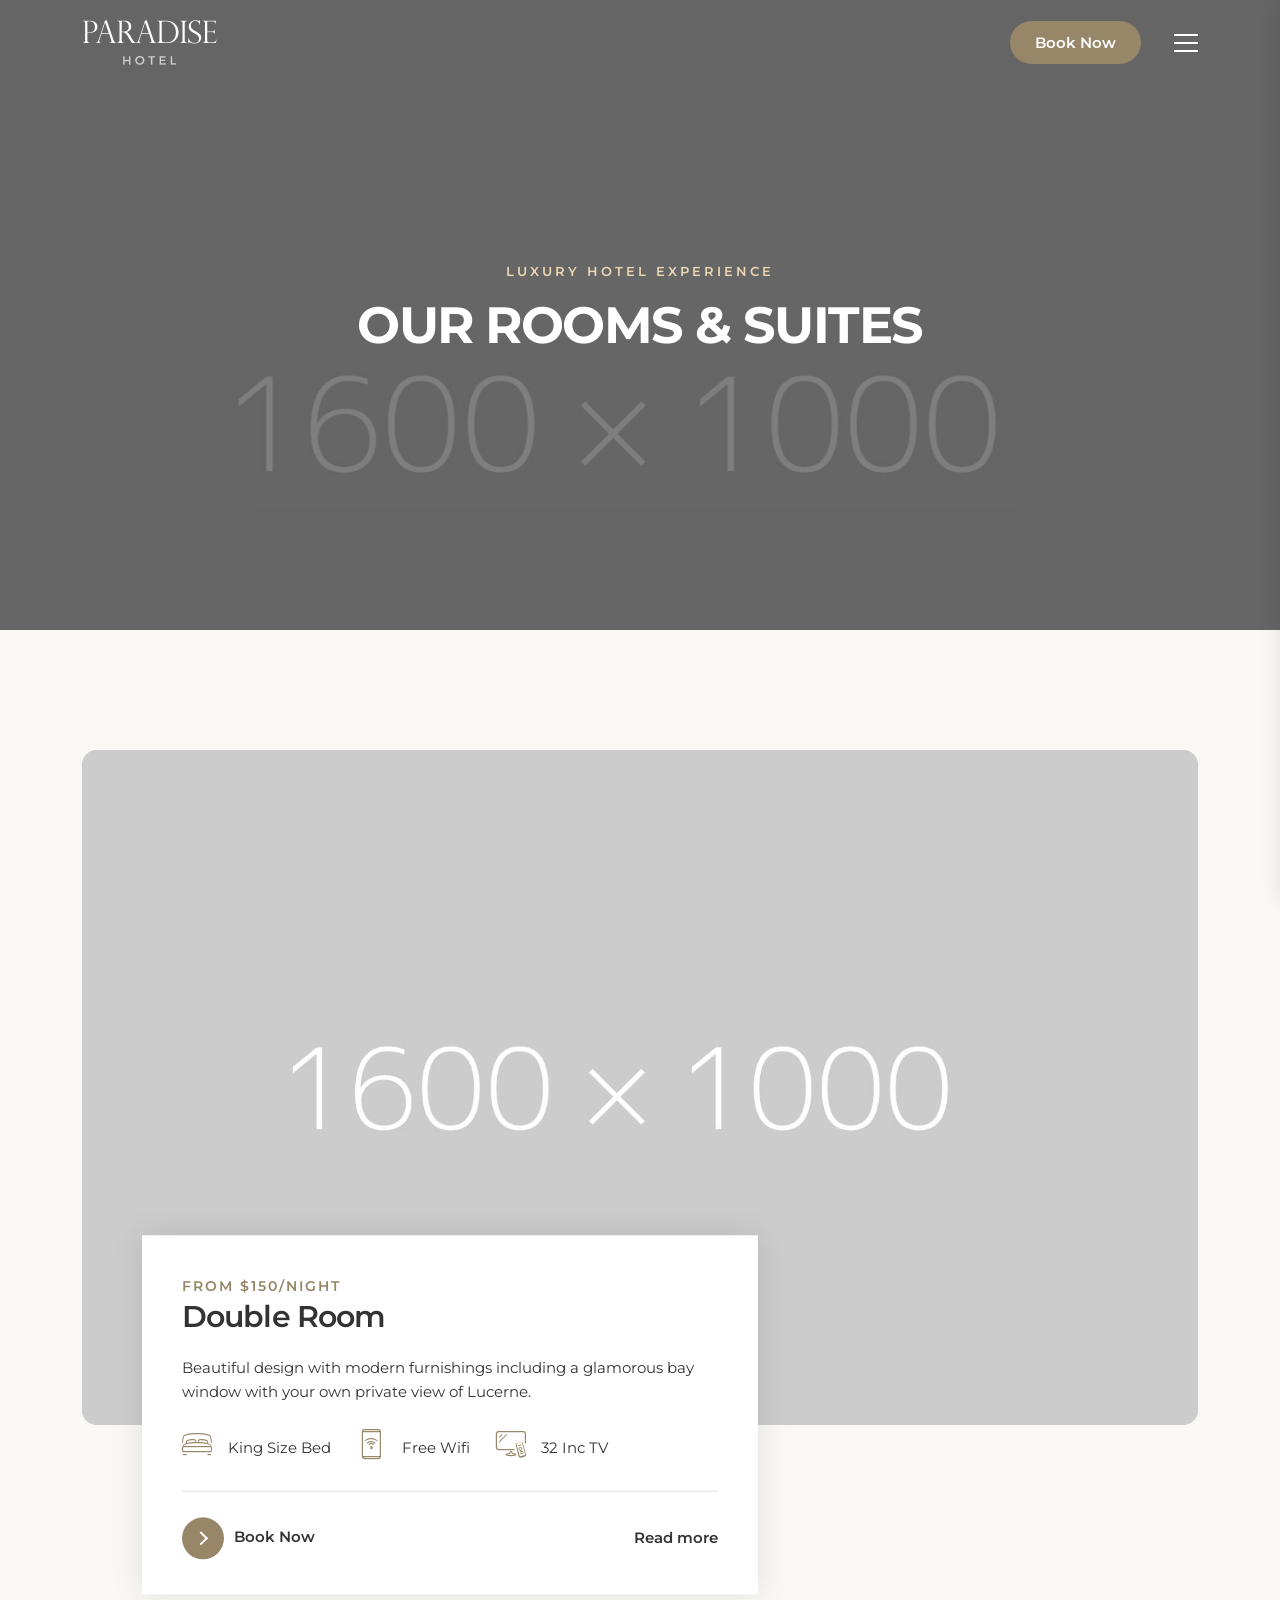
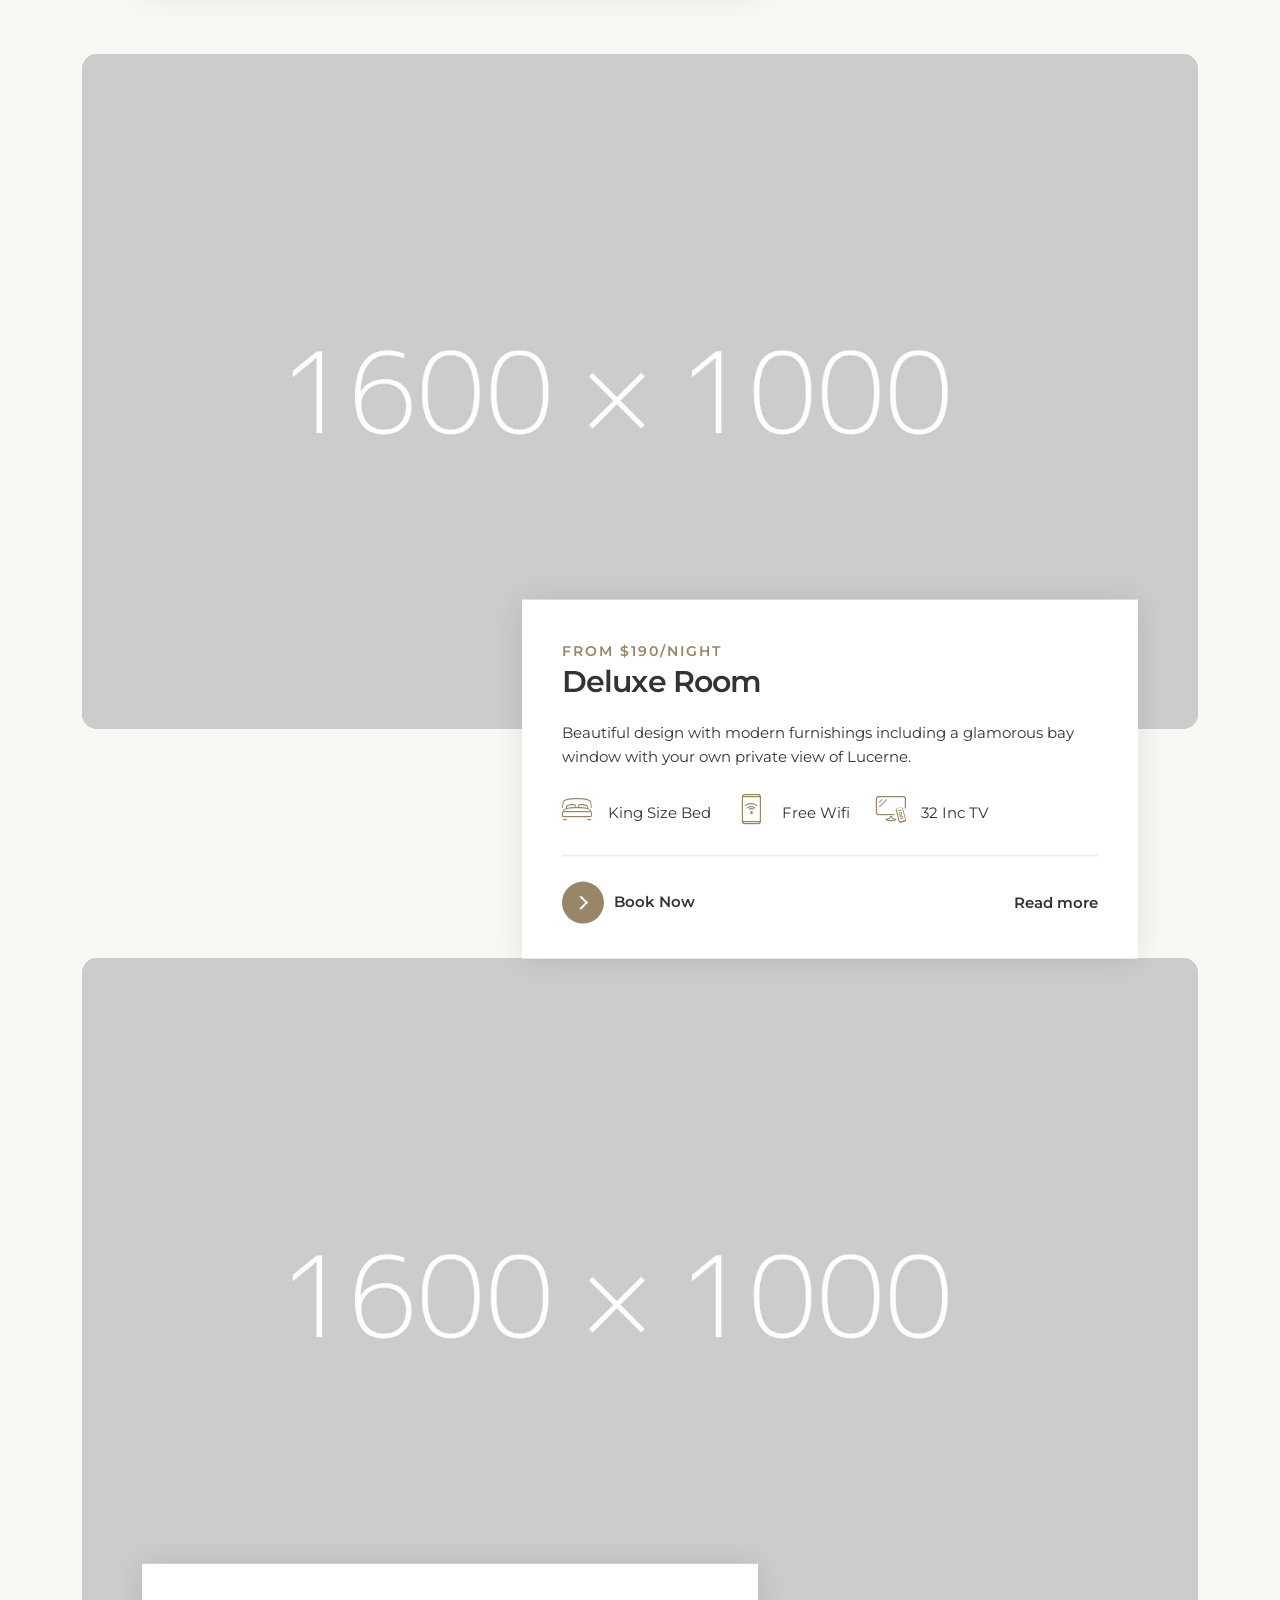
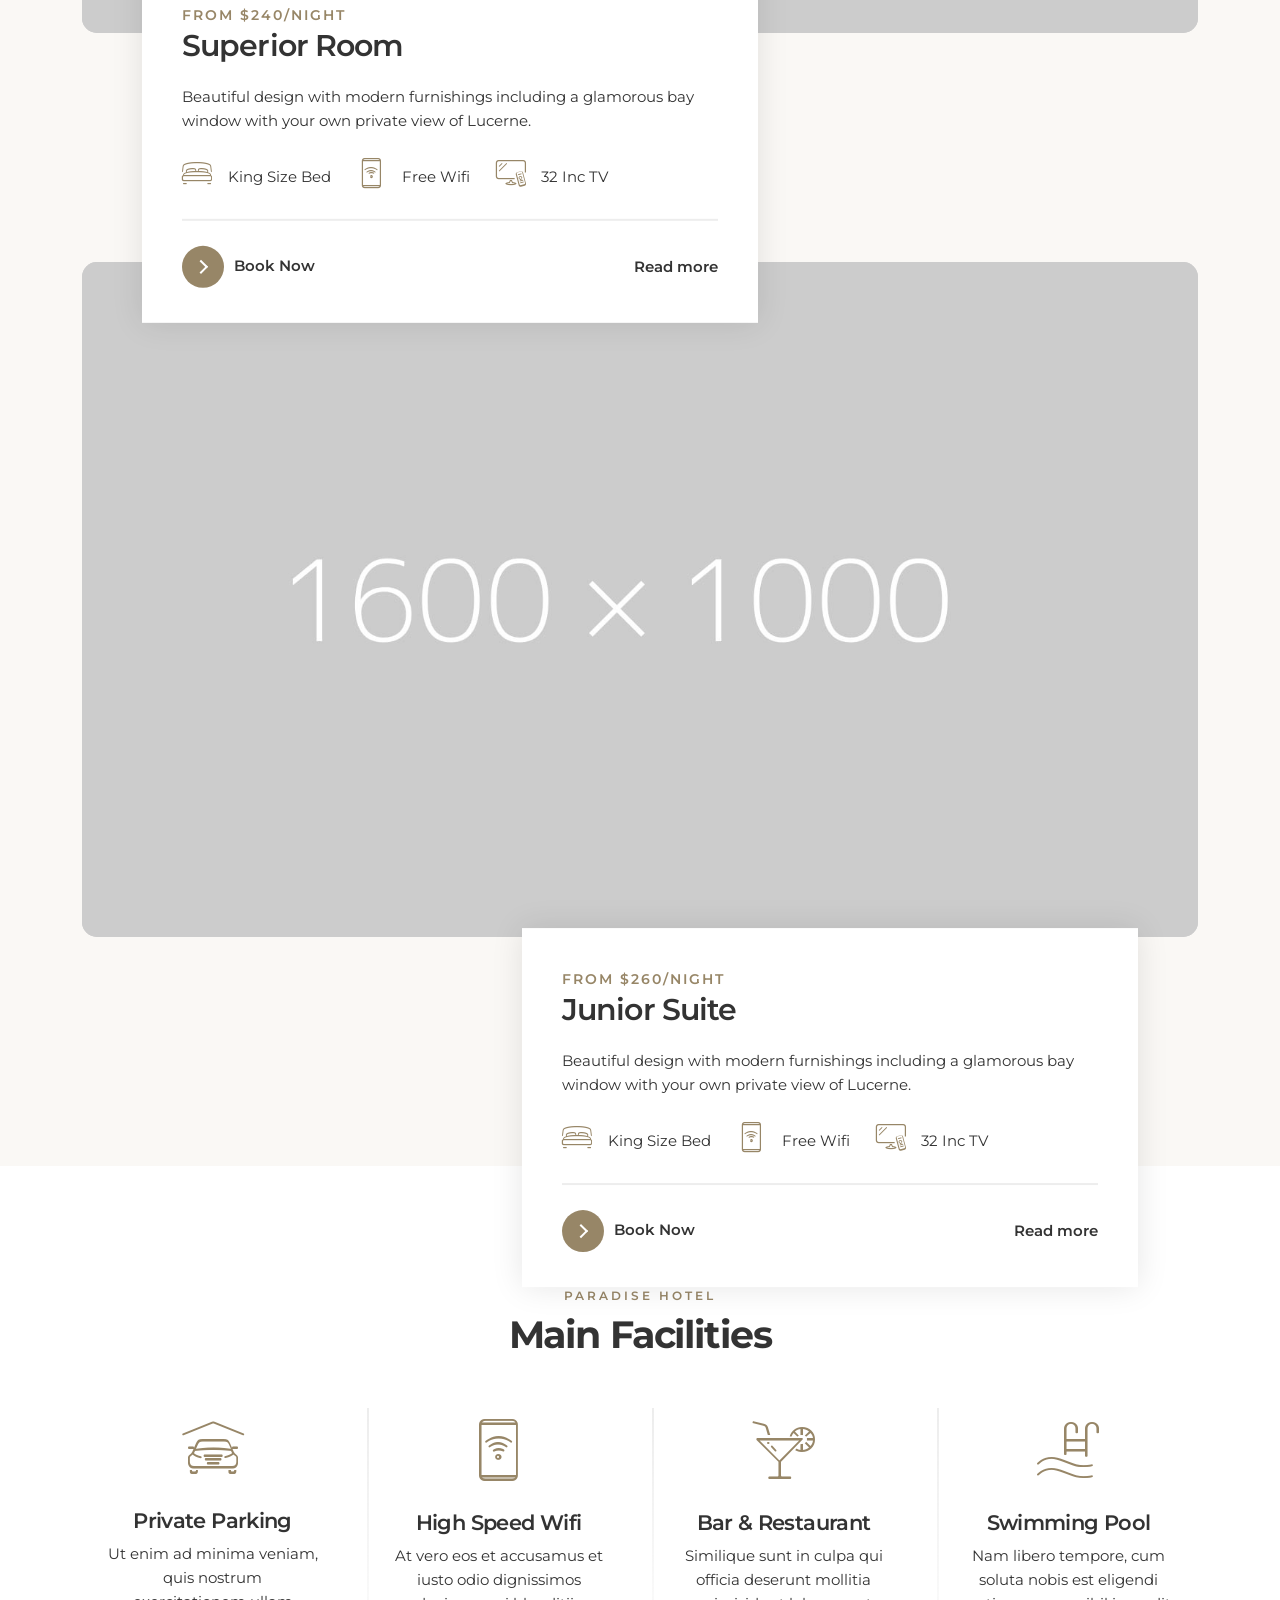
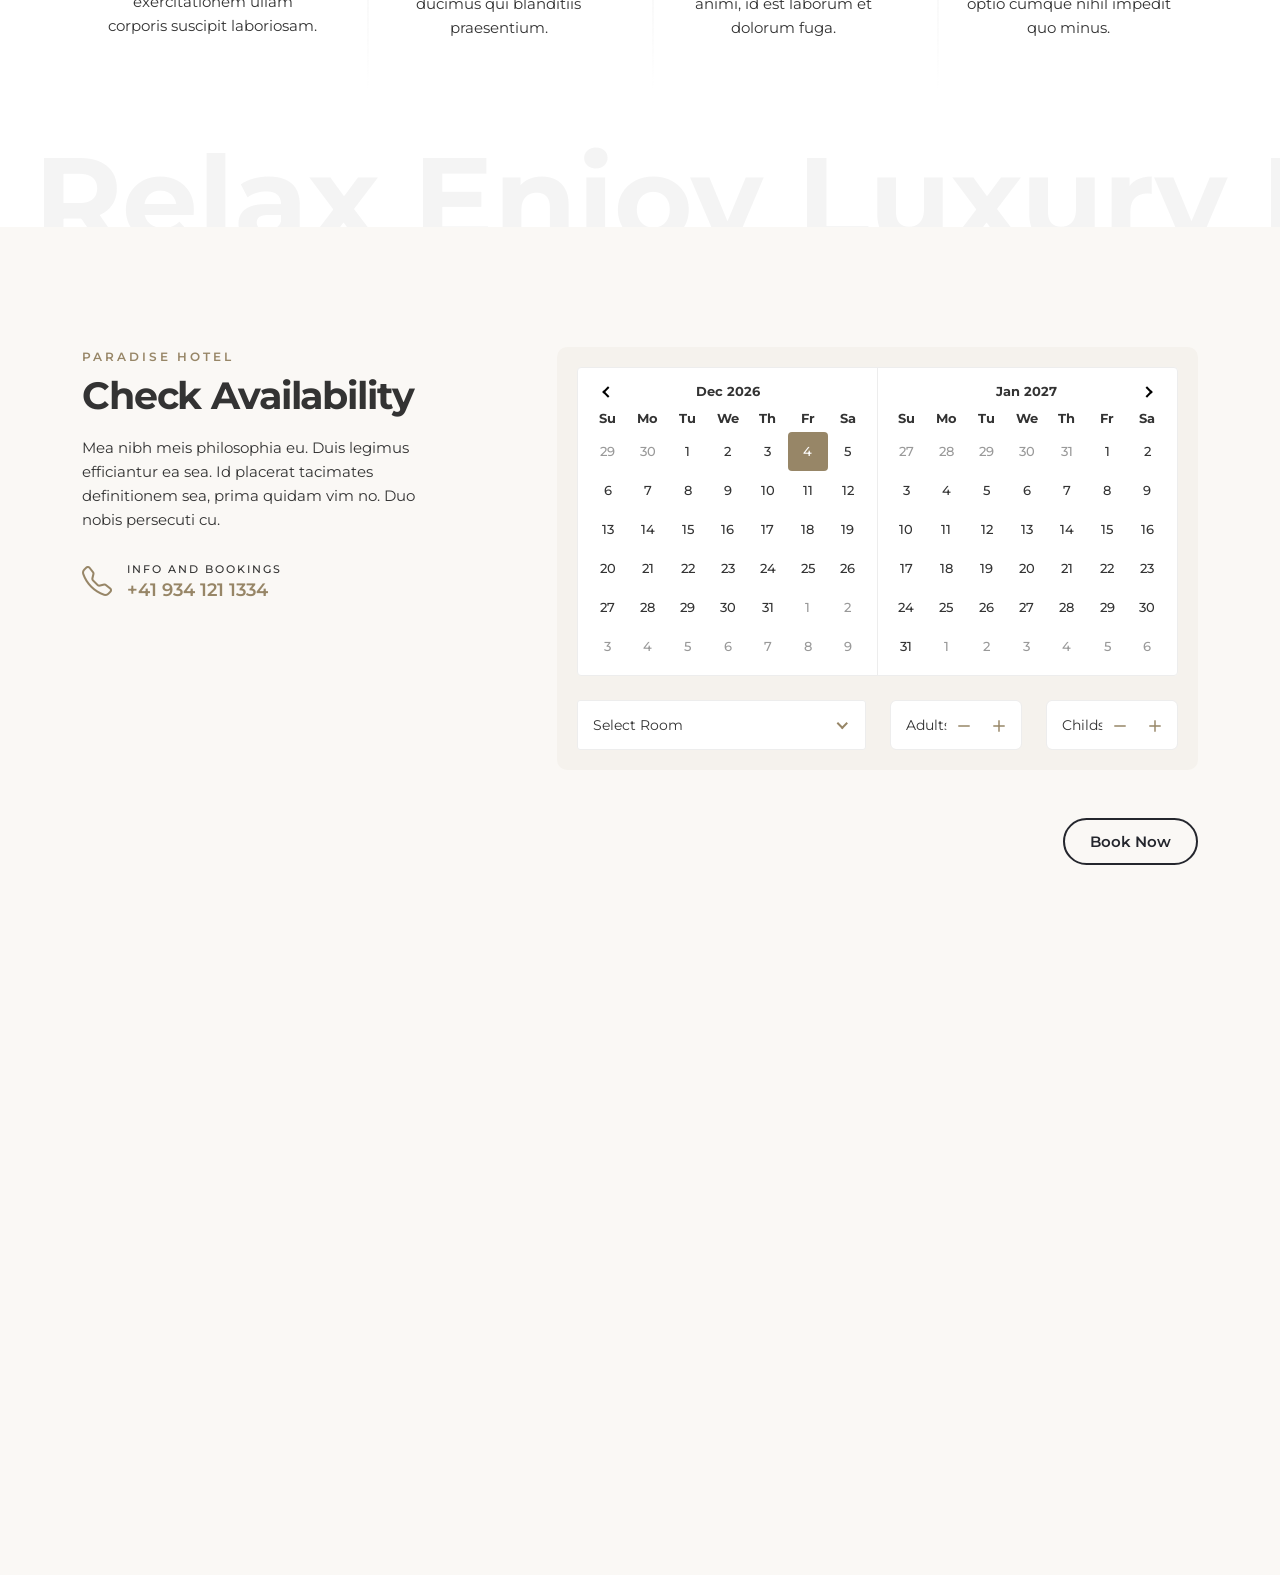
<file: room-list-1.html>
<!DOCTYPE html>
<html lang="zxx">

<head>
    <meta charset="utf-8">
    <meta name="viewport" content="width=device-width, initial-scale=1">
    <meta name="description" content="">
    <meta name="author" content="Ansonika">
    <title>PARADISE - Hotel and Bed&Breakfast Site Template</title>
    
    <!-- Favicons-->
    <link rel="shortcut icon" href="img/favicon.ico" type="image/x-icon">
    <link rel="apple-touch-icon" type="image/x-icon" href="img/apple-touch-icon-57x57-precomposed.png">
    <link rel="apple-touch-icon" type="image/x-icon" sizes="72x72" href="img/apple-touch-icon-72x72-precomposed.png">
    <link rel="apple-touch-icon" type="image/x-icon" sizes="114x114" href="img/apple-touch-icon-114x114-precomposed.png">
    <link rel="apple-touch-icon" type="image/x-icon" sizes="144x144" href="img/apple-touch-icon-144x144-precomposed.png">

    <!-- GOOGLE WEB FONT-->
    <link rel="preconnect" href="https://fonts.googleapis.com">
    <link rel="preconnect" href="https://fonts.gstatic.com" crossorigin>
    <link href="https://fonts.googleapis.com/css2?family=Caveat:wght@400;500&family=Montserrat:wght@300;400;500;600;700&display=swap" rel="stylesheet">

    <!-- BASE CSS -->
    <link href="css/bootstrap.min.css" rel="stylesheet">
    <link href="css/style.css" rel="stylesheet">
	<link href="css/vendors.min.css" rel="stylesheet">

    <!-- YOUR CUSTOM CSS -->
    <link href="css/custom.css" rel="stylesheet">
</head>

<body> 

    <div id="preloader">
        <div data-loader="circle-side"></div>
    </div><!-- /Page Preload -->

    <div class="layer"></div><!-- Opacity Mask -->

    <header class="reveal_header">
        <div class="container">
            <div class="row align-items-center">
                 <div class="col-6">
                    <a href="index.html" class="logo_normal"><img src="img/logo.png" width="135" height="45" alt=""></a>
                    <a href="index.html" class="logo_sticky"><img src="img/logo_sticky.png" width="135" height="45" alt=""></a>
                </div>
                <div class="col-6">
                    <nav>
                        <ul>
                            <li><a href="#booking_section" class="btn_1 me-1 btn_scrollto">Book Now</a></li>
                            <li>
                               <div class="hamburger_2 open_close_nav_panel">
                                    <div class="hamburger__box">
                                        <div class="hamburger__inner"></div>
                                    </div>
                                </div>
                            </li>
                        </ul>
                    </nav>
                </div>
            </div>
        </div><!-- /container -->
    </header><!-- /Header -->

    <div class="nav_panel">
        <a href="#" class="closebt open_close_nav_panel"><i class="bi bi-x"></i></a>
        <div class="logo_panel"><img src="img/logo_sticky.png" width="135" height="45" alt=""></div>
        <div class="sidebar-navigation">
            <nav>
                <ul class="level-1">
                    <li class="parent"><a href="#0">Home</a>
                         <ul class="level-2">
                            <li class="back"><a href="#0">Back</a></li>
                            <li><a href="index.html">Home Video Bg</a></li>
                            <li><a href="index-2.html">Home Carousel</a></li>
                            <li><a href="index-3.html">Home FlexSlider</a></li>
                            <li><a href="index-4.html">Home Youtube/Vimeo</a></li>
                            <li><a href="index-5.html">Home Parallax</a></li>
                        </ul>
                    </li>
                    <li class="parent"><a href="#0">Rooms & Suites</a>
                        <ul class="level-2">
                            <li class="back"><a href="#0">Back</a></li>
                            <li><a href="room-list-1.html">Room list 1</a></li>
                            <li><a href="room-list-2.html">Room list 2</a></li>
                            <li><a href="room-list-3.html">Room list 3</a></li>
                            <li><a href="room-details.html">Room details</a></li>
                            <li><a href="room-details-booking.html">Working Booking Request</a></li>
                        </ul>
                    </li>
                    <li><a href="about.html">About</a></li>
                    <li><a href="news-1.html">News & events</a></li>
                    <li><a href="contacts.html">Contact</a></li>
                    <li><a href="404.html">Error Page</a></li>
                    <li><a href="menu-2.html">Menu Version 2 <span class="custom_badge">Hot</span></a></li>
                    <li><a href="menu-3.html">Menu Version 3</a></li>
                    <li><a href="menu-4.html">Menu Version 4</a></li>
                </ul>
                <div class="panel_footer">
                    <div class="phone_element"><a href="tel://423424234"><i class="bi bi-telephone"></i><span><em>Info and bookings</em>+41 934 121 1334</span></a></div>
                </div>
                <!-- /panel_footer -->
            </nav>
        </div>
        <!-- /sidebar-navigation -->
    </div>
    <!-- /nav_panel -->

 
    <main>

        <div class="hero medium-height jarallax" data-jarallax data-speed="0.2">
            <img class="jarallax-img" src="img/rooms/4.jpg" alt="">
            <div class="wrapper opacity-mask d-flex align-items-center justify-content-center text-center animate_hero" data-opacity-mask="rgba(0, 0, 0, 0.5)">
                <div class="container">
                    <small class="slide-animated one">Luxury Hotel Experience</small>
                    <h1 class="slide-animated two">Our Rooms & Suites</h1>
                </div>
            </div>
        </div>
        <!-- /Background Img Parallax -->

        <div class="container margin_120_95 pb-0" id="first_section">
            <div class="row_list_version_1">
                <div class="pinned-image rounded_container pinned-image--medium">
                    <div class="pinned-image__container">
                        <img src="img/rooms/1.jpg" alt="">
                    </div>
                </div>
                <!-- /pinned-image -->
                <div class="row justify-content-start">
                    <div class="col-lg-8">
                        <div class="box_item_info" data-jarallax-element="-30">
                            <small>From $150/night</small>
                            <h2>Double Room</h2>
                            <p>Beautiful design with modern furnishings including a glamorous bay window with your own private view of Lucerne.</p>
                            <div class="facilities clearfix">
                                <ul>
                                    <li>
                                        <i class="customicon-double-bed"></i> King Size Bed
                                    </li>
                                    <li>
                                        <i class="customicon-wifi"></i> Free Wifi
                                    </li>
                                    <li>
                                        <i class="customicon-television"></i> 32 Inc TV
                                    </li>
                                </ul>
                            </div>
                            <div class="box_item_footer d-flex align-items-center justify-content-between">
                                <a href="#0" class="btn_4 learn-more">
                                    <span class="circle">
                                        <span class="icon arrow"></span>
                                    </span>
                                    <span class="button-text">Book Now</span>
                                </a>
                                <a href="room-details.html" class="animated_link">
                                    <strong>Read more</strong>
                                </a>
                            </div>
                            <!-- /box_item_footer -->
                        </div>
                        <!-- /box_item_info -->
                    </div>
                    <!-- /col -->
                </div>
                <!-- /row -->
            </div>
            <!-- /row_list_version_1 -->

            <div class="row_list_version_1">
                <div class="pinned-image rounded_container pinned-image--medium">
                    <div class="pinned-image__container">
                        <img src="img/rooms/2_b.jpg" alt="">
                    </div>
                </div>
                <!-- /pinned-image -->
                <div class="row justify-content-end">
                    <div class="col-lg-8">
                        <div class="box_item_info float-lg-end" data-jarallax-element="-30">
                            <small>From $190/night</small>
                            <h2>Deluxe Room</h2>
                            <p>Beautiful design with modern furnishings including a glamorous bay window with your own private view of Lucerne.</p>
                            <div class="facilities clearfix">
                                <ul>
                                    <li>
                                        <i class="customicon-double-bed"></i> King Size Bed
                                    </li>
                                    <li>
                                        <i class="customicon-wifi"></i> Free Wifi
                                    </li>
                                    <li>
                                        <i class="customicon-television"></i> 32 Inc TV
                                    </li>
                                </ul>
                            </div>
                            <div class="box_item_footer d-flex align-items-center justify-content-between">
                                <a href="#0" class="btn_4 learn-more">
                                    <span class="circle">
                                        <span class="icon arrow"></span>
                                    </span>
                                    <span class="button-text">Book Now</span>
                                </a>
                                <a href="room-details.html" class="animated_link">
                                    <strong>Read more</strong>
                                </a>
                            </div>
                            <!-- /box_item_footer -->
                        </div>
                        <!-- /box_item_info -->
                    </div>
                    <!-- /col -->
                </div>
                <!-- /row -->
            </div>
            <!-- /row_list_version_1 -->

            <div class="row_list_version_1">
                <div class="pinned-image rounded_container pinned-image--medium">
                    <div class="pinned-image__container">
                        <img src="img/rooms/3_b.jpg" alt="">
                    </div>
                </div>
                <!-- /pinned-image -->
                <div class="row justify-content-start">
                    <div class="col-lg-8">
                        <div class="box_item_info" data-jarallax-element="-30">
                            <small>From $240/night</small>
                            <h2>Superior Room</h2>
                            <p>Beautiful design with modern furnishings including a glamorous bay window with your own private view of Lucerne.</p>
                            <div class="facilities clearfix">
                                <ul>
                                    <li>
                                        <i class="customicon-double-bed"></i> King Size Bed
                                    </li>
                                    <li>
                                        <i class="customicon-wifi"></i> Free Wifi
                                    </li>
                                    <li>
                                        <i class="customicon-television"></i> 32 Inc TV
                                    </li>
                                </ul>
                            </div>
                            <div class="box_item_footer d-flex align-items-center justify-content-between">
                                <a href="#0" class="btn_4 learn-more">
                                    <span class="circle">
                                        <span class="icon arrow"></span>
                                    </span>
                                    <span class="button-text">Book Now</span>
                                </a>
                                <a href="room-details.html" class="animated_link">
                                    <strong>Read more</strong>
                                </a>
                            </div>
                            <!-- /box_item_footer -->
                        </div>
                        <!-- /box_item_info -->
                    </div>
                    <!-- /col -->
                </div>
                <!-- /row -->
            </div>
            <!-- /row_list_version_1 -->

            <div class="row_list_version_1">
                <div class="pinned-image rounded_container pinned-image--medium">
                    <div class="pinned-image__container">
                        <img src="img/rooms/4.jpg" alt="">
                    </div>
                </div>
                <!-- /pinned-image -->
                <div class="row justify-content-end">
                    <div class="col-lg-8">
                        <div class="box_item_info float-lg-end" data-jarallax-element="-30">
                            <small>From $260/night</small>
                            <h2>Junior Suite</h2>
                            <p>Beautiful design with modern furnishings including a glamorous bay window with your own private view of Lucerne.</p>
                            <div class="facilities clearfix">
                                <ul>
                                    <li>
                                        <i class="customicon-double-bed"></i> King Size Bed
                                    </li>
                                    <li>
                                        <i class="customicon-wifi"></i> Free Wifi
                                    </li>
                                    <li>
                                        <i class="customicon-television"></i> 32 Inc TV
                                    </li>
                                </ul>
                            </div>
                            <div class="box_item_footer d-flex align-items-center justify-content-between">
                                <a href="#0" class="btn_4 learn-more">
                                    <span class="circle">
                                        <span class="icon arrow"></span>
                                    </span>
                                    <span class="button-text">Book Now</span>
                                </a>
                                <a href="room-details.html" class="animated_link">
                                    <strong>Read more</strong>
                                </a>
                            </div>
                            <!-- /box_item_footer -->
                        </div>
                        <!-- /box_item_info -->
                    </div>
                    <!-- /col -->
                </div>
                <!-- /row -->
            </div>
            <!-- /row_list_version_1 -->

        </div>
        <!-- /container -->

        <div class="bg_white">
            <div class="container margin_120_95">
                <div class="title center mb-5">
                    <small data-cue="slideInUp">Paradise Hotel</small>
                    <h2 data-cue="slideInUp" data-delay="100">Main Facilities</h2>
                </div>
                <div class="row mt-4">
                    <div class="col-xl-3 col-lg-6 col-md-6">
                        <div class="box_facilities no-border" data-cue="slideInUp">
                            <i class="customicon-private-parking"></i>
                            <h3>Private Parking</h3>
                            <p>Ut enim ad minima veniam, quis nostrum exercitationem ullam corporis suscipit laboriosam.</p>
                        </div>
                    </div>
                    <div class="col-xl-3 col-lg-6 col-md-6">
                        <div class="box_facilities" data-cue="slideInUp">
                            <i class="customicon-wifi"></i>
                            <h3>High Speed Wifi</h3>
                            <p>At vero eos et accusamus et iusto odio dignissimos ducimus qui blanditiis praesentium.</p>
                        </div>
                    </div>
                    <div class="col-xl-3 col-lg-6 col-md-6">
                        <div class="box_facilities" data-cue="slideInUp">
                            <i class="customicon-cocktail"></i>
                            <h3>Bar & Restaurant</h3>
                            <p>Similique sunt in culpa qui officia deserunt mollitia animi, id est laborum et dolorum fuga.</p>
                        </div>
                    </div>
                    <div class="col-xl-3 col-lg-6 col-md-6">
                        <div class="box_facilities" data-cue="slideInUp">
                            <i class="customicon-swimming-pool"></i>
                            <h3>Swimming Pool</h3>
                            <p>Nam libero tempore, cum soluta nobis est eligendi optio cumque nihil impedit quo minus.</p>
                        </div>
                    </div>
                </div>
                <!-- /Row -->
            </div>
            <!-- /container-->
            <div class="marquee">
                <div class="track">
                    <div class="content">&nbsp;Relax Enjoy Luxury Holiday Travel Discover Experience Relax Enjoy Luxury Holiday Travel Discover Experience Relax Enjoy Luxury Holiday Travel Discover Experience Relax Enjoy Luxury Holiday Travel Discover Experience</div>
                </div>
            </div>
            <!-- /marquee-->
        </div>
        <!-- /bg_white -->

       <div class="container margin_120_95" id="booking_section">
            <div class="row justify-content-between">
                <div class="col-xl-4">
                    <div data-cue="slideInUp">
                        <div class="title">
                            <small>Paradise Hotel</small>
                            <h2>Check Availability</h2>
                        </div>
                        <p>Mea nibh meis philosophia eu. Duis legimus efficiantur ea sea. Id placerat tacimates definitionem sea, prima quidam vim no. Duo nobis persecuti cu. </p>
                        <p class="phone_element no_borders"><a href="tel://423424234"><i class="bi bi-telephone"></i><span><em>Info and bookings</em>+41 934 121 1334</span></a></p>
                    </div>
                </div>
                <div class="col-xl-7">
                    <div data-cue="slideInUp" data-delay="200">
                        <div class="booking_wrapper">
                            <p id="daterangepicker-result" class="d-none"></p>
                            <input id="date_booking" type="hidden">
                            <div id="daterangepicker-embedded-container" class="embedded-daterangepicker clearfix mb-4"></div>
                            <div class="row">
                                <div class="col-lg-6">
                                    <div class="custom_select">
                                        <select class="wide">
                                            <option>Select Room</option>
                                            <option>Double Room</option>
                                            <option>Deluxe Room</option>
                                            <option>Superior Room</option>
                                            <option>Junior Suite</option>
                                        </select>
                                    </div>
                                </div>
                                <div class="col-lg-6">
                                    <div class="row">
                                        <div class="col-6">
                                            <div class="qty-buttons mb-3 version_2">
                                                <input type="button" value="+" class="qtyplus" name="adults_booking">
                                                <input type="text" name="adults_booking" id="adults_booking" value="" class="qty form-control" placeholder="Adults">
                                                <input type="button" value="-" class="qtyminus" name="adults_booking">
                                            </div>
                                        </div>
                                        <div class="col-6">
                                            <div class="mb-3 qty-buttons mb-3 version_2">
                                                <input type="button" value="+" class="qtyplus" name="childs_booking">
                                                <input type="text" name="childs_booking" id="childs_booking" value="" class="qty form-control" placeholder="Childs">
                                                <input type="button" value="-" class="qtyminus" name="childs_booking">
                                            </div>
                                        </div>
                                    </div>
                                </div>
                            </div>
                        </div>
                        <!-- / row -->
                        <p class="text-end mt-5"><a href="#0" class="btn_1 outline">Book Now</a></p>
                    </div>
                </div>
                <!-- /col -->
            </div>
            <!-- /row -->
        </div>
        <!-- /container -->

    </main>
    
    <footer class="revealed">
        <div class="footer_bg">
            <div class="gradient_over"></div>
            <div class="background-image" data-background="url(img/rooms/3.jpg)"></div>
        </div>
        <div class="container">
            <div class="row move_content">
                <div class="col-lg-4 col-md-12">
                    <h5>Contacts</h5>
                    <ul>
                        <li>Baker Street 567, Los Angeles 11023<br>California - US<br><br></li>
                        <li><strong><a href="#0">info@Paradisehotel.com</a></strong></li>
                        <li><strong><a href="#0">+434 43242232</a></strong></li>
                    </ul>
                    <div class="social">
                        <ul>
                            <li><a href="#0"><i class="bi bi-instagram"></i></a></li>
                            <li><a href="#0"><i class="bi bi-whatsapp"></i></a></li>
                            <li><a href="#0"><i class="bi bi-facebook"></i></a></li>
                            <li><a href="#0"><i class="bi bi-twitter"></i></a></li>
                        </ul>
                    </div>
                </div>
                <div class="col-lg-3 col-md-6 ms-lg-auto">
                    <h5>Explore</h5>
                    <div class="footer_links">
                        <ul>
                            <li><a href="index.html">Home</a></li>
                            <li><a href="about.html">About Us</a></li>
                            <li><a href="room-list-1.html">Rooms &amp; Suites</a></li>
                            <li><a href="news-1.html">News &amp; Events</a></li>
                            <li><a href="contacts.html">Contacts</a></li>
                            <li><a href="about.html">Terms and Conditions</a></li>
                        </ul>
                    </div>
                </div>
                <div class="col-lg-3 col-md-6">
                    <div id="newsletter">
                        <h5>Newsletter</h5>
                        <div id="message-newsletter"></div>
                        <form method="post" action="phpmailer/newsletter_template_email.php" name="newsletter_form" id="newsletter_form">
                            <div class="form-group">
                                <input type="email" name="email_newsletter" id="email_newsletter" class="form-control" placeholder="Your email">
                                <button type="submit" id="submit-newsletter"><i class="bi bi-send"></i></button>
                            </div>
                        </form>
                        <p>Receive latest offers and promos without spam. You can cancel anytime.</p>
                    </div>
                </div>
            </div>
            <!--/row-->
        </div>
        <!--/container-->
        <div class="copy">
            <div class="container">
                © Paradise - by <a href="#">Ansonika</a>
            </div>
        </div>
    </footer>
    <!-- /footer -->
    
    <div class="progress-wrap">
        <svg class="progress-circle svg-content" width="100%" height="100%" viewBox="-1 -1 102 102">
            <path d="M50,1 a49,49 0 0,1 0,98 a49,49 0 0,1 0,-98" />
        </svg>
    </div>
    <!-- /back to top -->


<!-- COMMON SCRIPTS -->
<script src="js/common_scripts.js"></script>
<script src="js/common_functions.js"></script>
<script src="js/datepicker_inline.js"></script>
<script src="phpmailer/validate.js"></script>

</body>
</html>
</file>
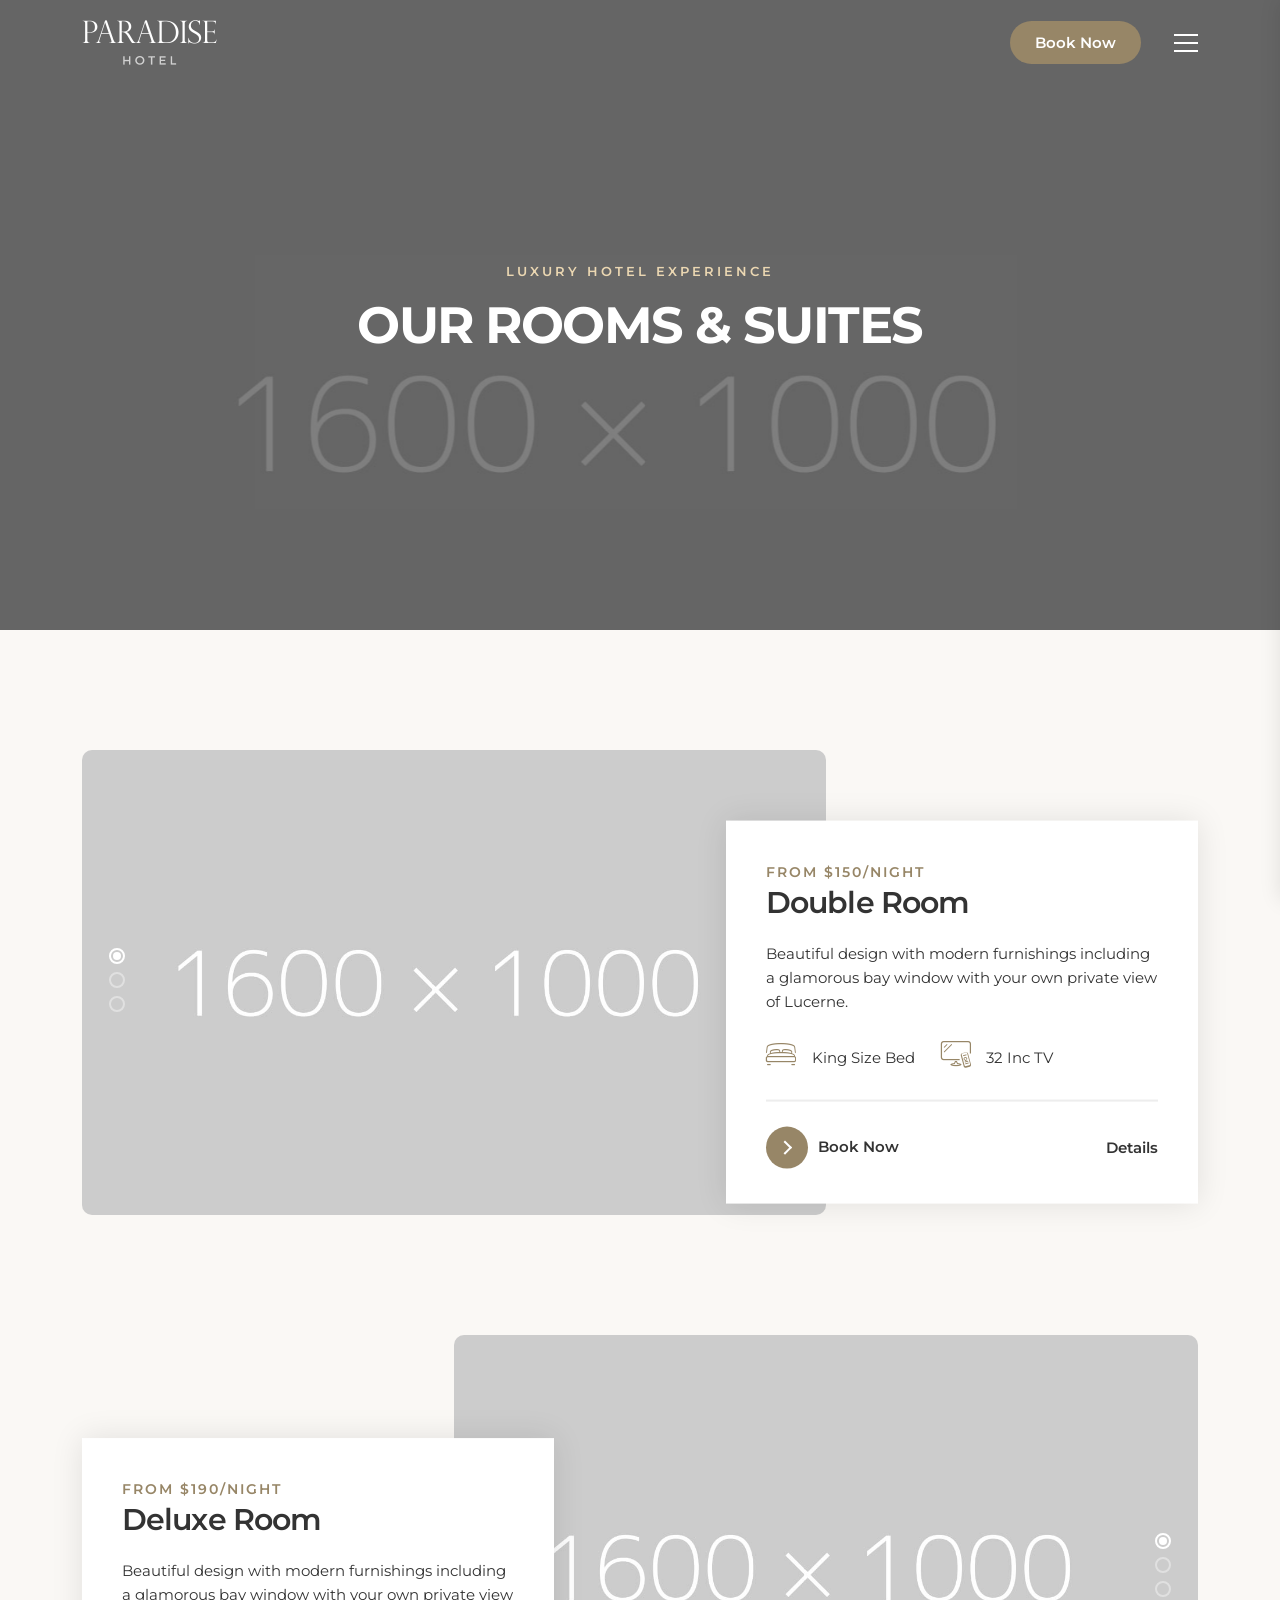
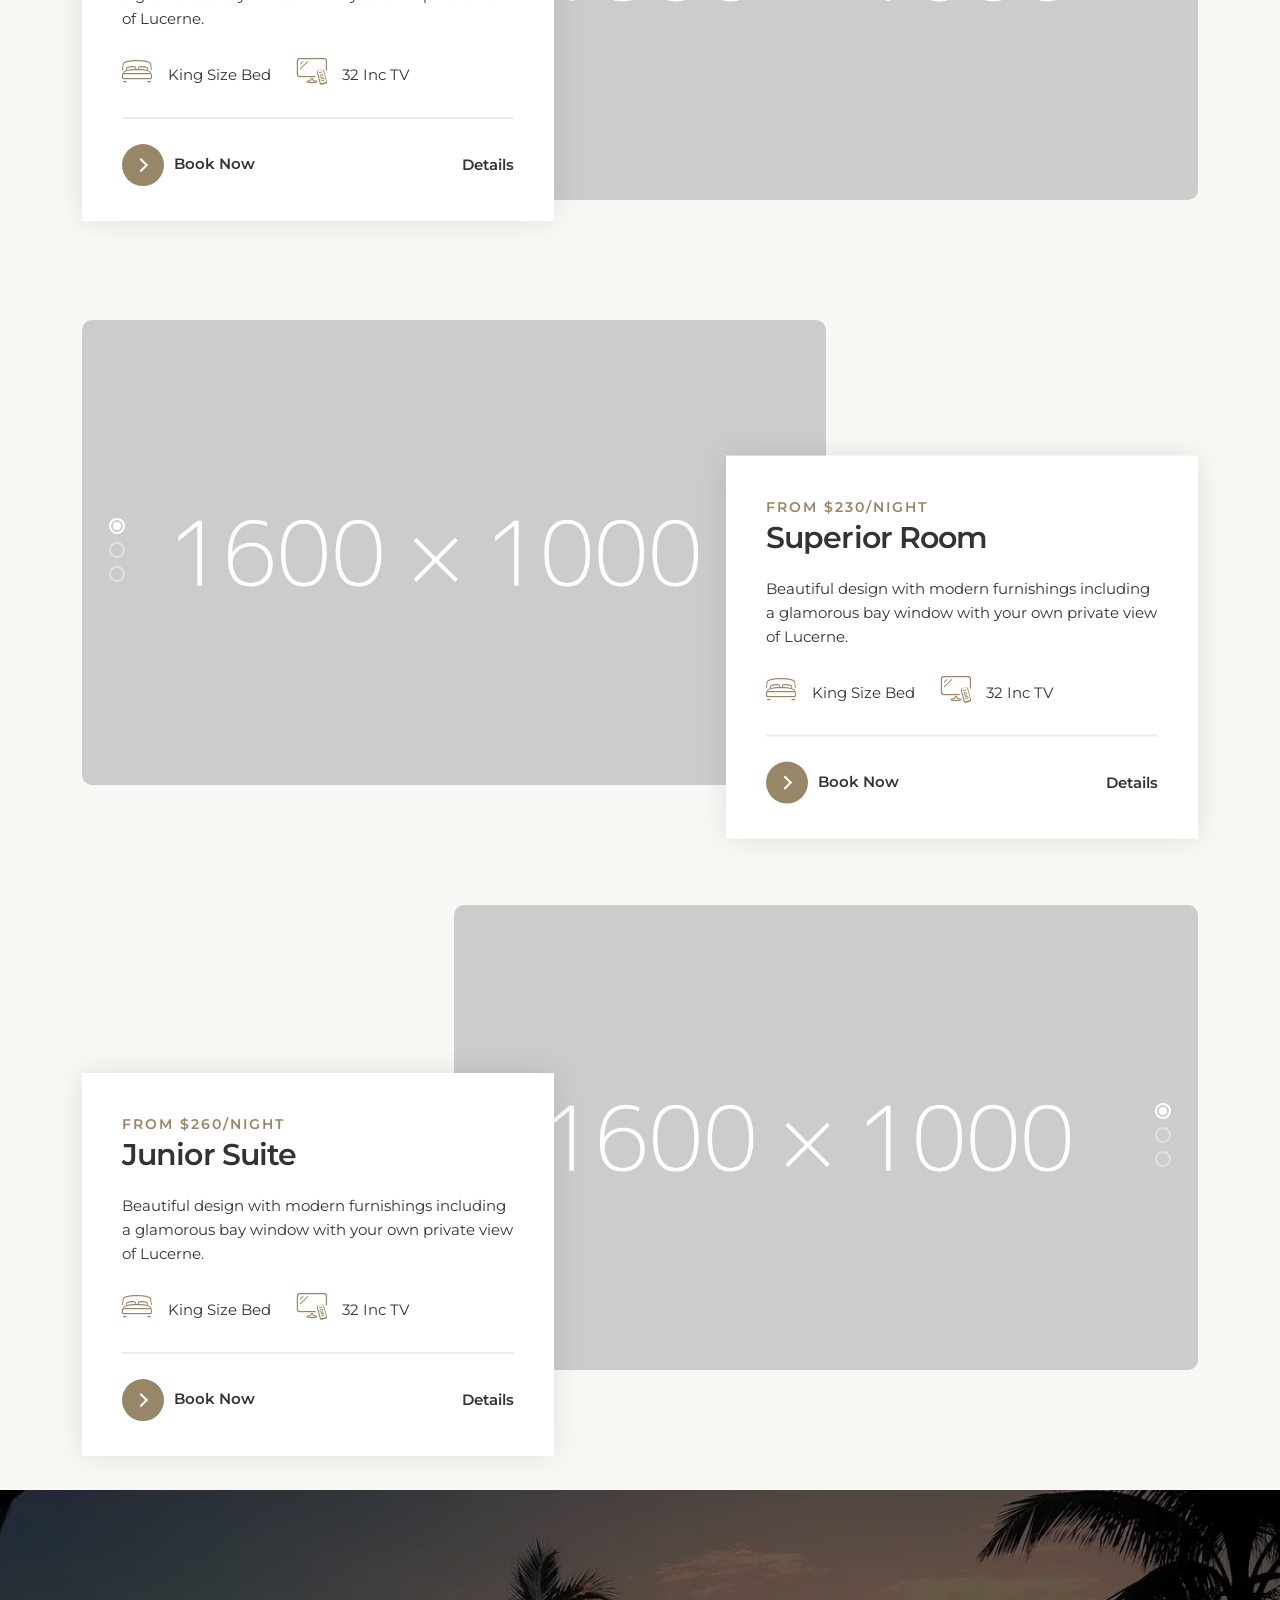
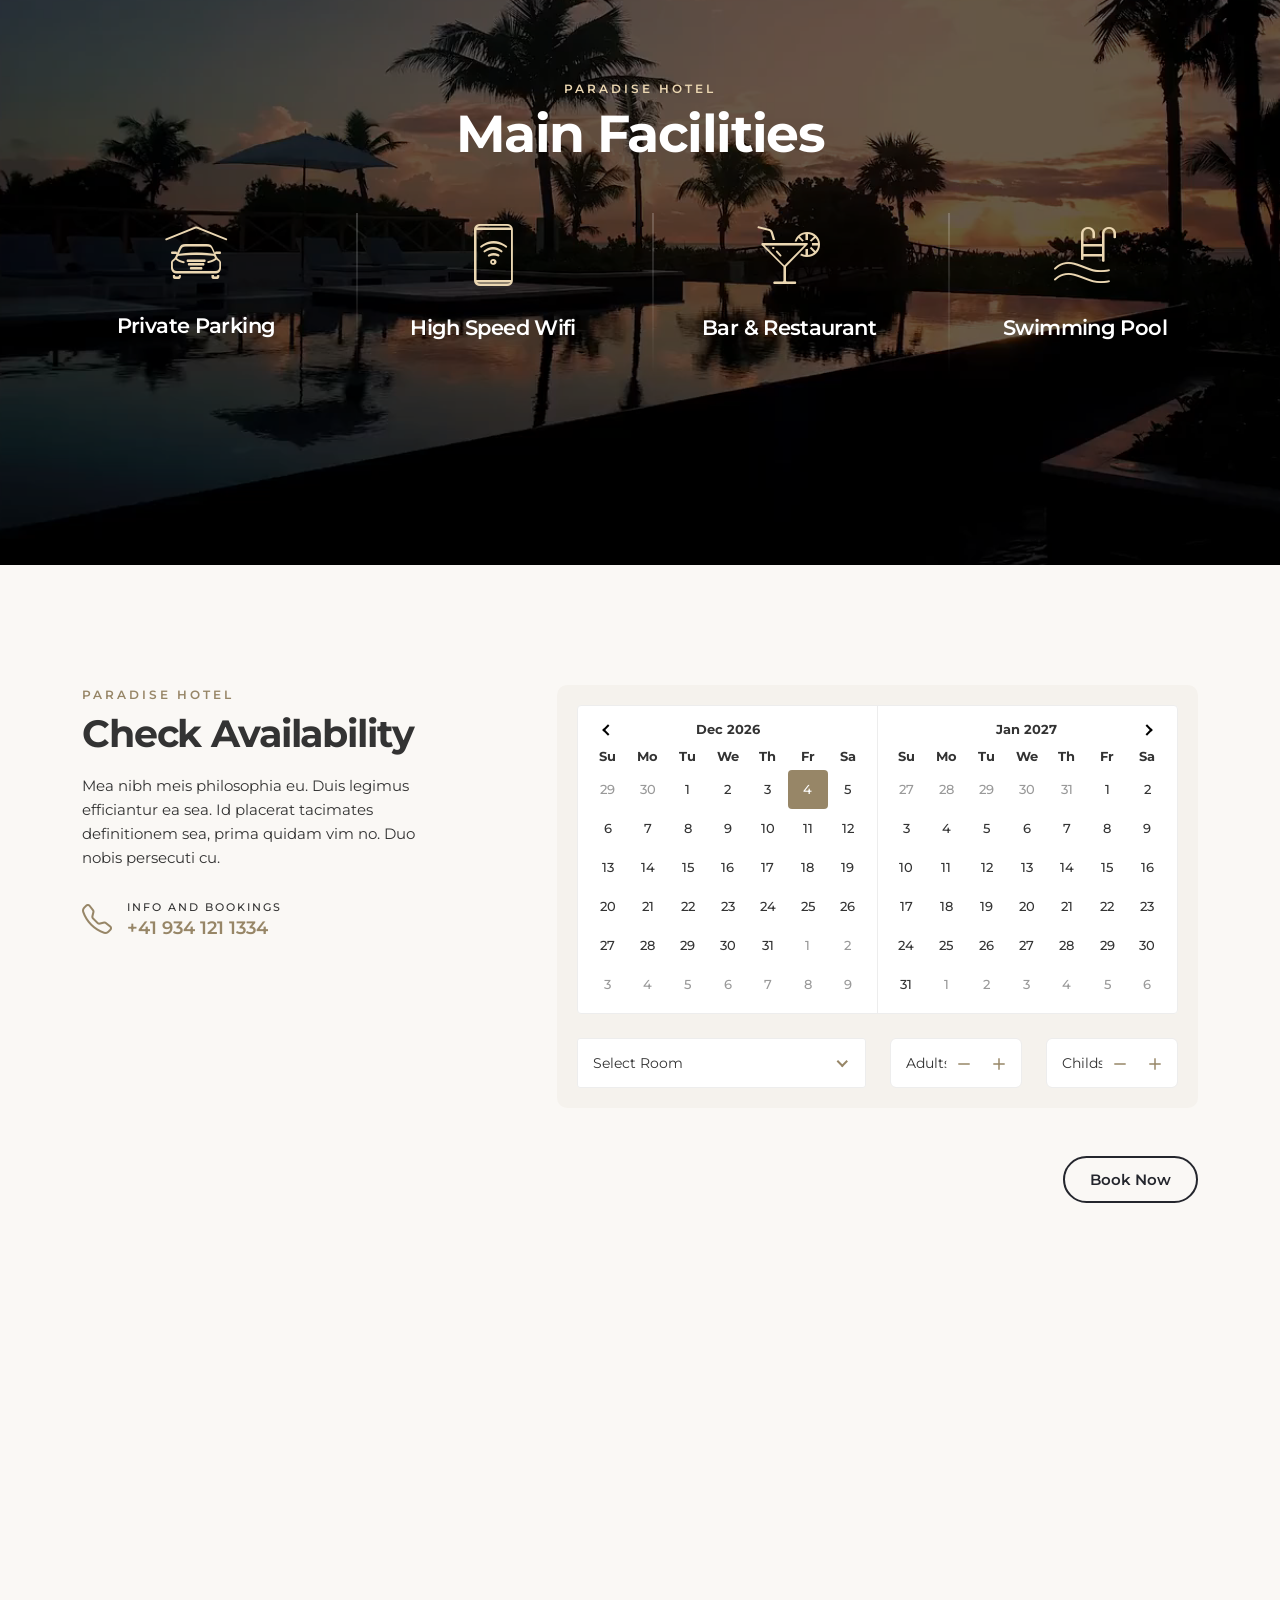
<file: room-list-2.html>
<!DOCTYPE html>
<html lang="zxx">

<head>
    <meta charset="utf-8">
    <meta name="viewport" content="width=device-width, initial-scale=1">
    <meta name="description" content="">
    <meta name="author" content="Ansonika">
    <title>PARADISE - Hotel and Bed&Breakfast Site Template</title>
    
    <!-- Favicons-->
    <link rel="shortcut icon" href="img/favicon.ico" type="image/x-icon">
    <link rel="apple-touch-icon" type="image/x-icon" href="img/apple-touch-icon-57x57-precomposed.png">
    <link rel="apple-touch-icon" type="image/x-icon" sizes="72x72" href="img/apple-touch-icon-72x72-precomposed.png">
    <link rel="apple-touch-icon" type="image/x-icon" sizes="114x114" href="img/apple-touch-icon-114x114-precomposed.png">
    <link rel="apple-touch-icon" type="image/x-icon" sizes="144x144" href="img/apple-touch-icon-144x144-precomposed.png">

    <!-- GOOGLE WEB FONT-->
    <link rel="preconnect" href="https://fonts.googleapis.com">
    <link rel="preconnect" href="https://fonts.gstatic.com" crossorigin>
    <link href="https://fonts.googleapis.com/css2?family=Caveat:wght@400;500&family=Montserrat:wght@300;400;500;600;700&display=swap" rel="stylesheet">

    <!-- BASE CSS -->
    <link href="css/bootstrap.min.css" rel="stylesheet">
    <link href="css/style.css" rel="stylesheet">
	<link href="css/vendors.min.css" rel="stylesheet">

    <!-- YOUR CUSTOM CSS -->
    <link href="css/custom.css" rel="stylesheet">
</head>

<body> 

    <div id="preloader">
        <div data-loader="circle-side"></div>
    </div><!-- /Page Preload -->

    <div class="layer"></div><!-- Opacity Mask -->

    <header class="reveal_header">
        <div class="container">
            <div class="row align-items-center">
                 <div class="col-6">
                    <a href="index.html" class="logo_normal"><img src="img/logo.png" width="135" height="45" alt=""></a>
                    <a href="index.html" class="logo_sticky"><img src="img/logo_sticky.png" width="135" height="45" alt=""></a>
                </div>
                <div class="col-6">
                    <nav>
                        <ul>
                            <li><a href="#booking_section" class="btn_1 me-1 btn_scrollto">Book Now</a></li>
                            <li>
                               <div class="hamburger_2 open_close_nav_panel">
                                    <div class="hamburger__box">
                                        <div class="hamburger__inner"></div>
                                    </div>
                                </div>
                            </li>
                        </ul>
                    </nav>
                </div>
            </div>
        </div><!-- /container -->
    </header><!-- /Header -->

    <div class="nav_panel">
        <a href="#" class="closebt open_close_nav_panel"><i class="bi bi-x"></i></a>
        <div class="logo_panel"><img src="img/logo_sticky.png" width="135" height="45" alt=""></div>
        <div class="sidebar-navigation">
            <nav>
                <ul class="level-1">
                    <li class="parent"><a href="#0">Home</a>
                         <ul class="level-2">
                            <li class="back"><a href="#0">Back</a></li>
                            <li><a href="index.html">Home Video Bg</a></li>
                            <li><a href="index-2.html">Home Carousel</a></li>
                            <li><a href="index-3.html">Home FlexSlider</a></li>
                            <li><a href="index-4.html">Home Youtube/Vimeo</a></li>
                            <li><a href="index-5.html">Home Parallax</a></li>
                        </ul>
                    </li>
                    <li class="parent"><a href="#0">Rooms & Suites</a>
                        <ul class="level-2">
                            <li class="back"><a href="#0">Back</a></li>
                            <li><a href="room-list-1.html">Room list 1</a></li>
                            <li><a href="room-list-2.html">Room list 2</a></li>
                            <li><a href="room-list-3.html">Room list 3</a></li>
                            <li><a href="room-details.html">Room details</a></li>
                            <li><a href="room-details-booking.html">Working Booking Request</a></li>
                        </ul>
                    </li>
                    <li><a href="about.html">About</a></li>
                    <li><a href="news-1.html">News & events</a></li>
                    <li><a href="contacts.html">Contact</a></li>
                    <li><a href="404.html">Error Page</a></li>
                    <li><a href="menu-2.html">Menu Version 2 <span class="custom_badge">Hot</span></a></li>
                    <li><a href="menu-3.html">Menu Version 3</a></li>
                    <li><a href="menu-4.html">Menu Version 4</a></li>
                </ul>
                <div class="panel_footer">
                    <div class="phone_element"><a href="tel://423424234"><i class="bi bi-telephone"></i><span><em>Info and bookings</em>+41 934 121 1334</span></a></div>
                </div>
                <!-- /panel_footer -->
            </nav>
        </div>
        <!-- /sidebar-navigation -->
    </div>
    <!-- /nav_panel -->

 
    <main>
        <div class="hero medium-height jarallax" data-jarallax data-speed="0.2">
            <img class="jarallax-img" src="img/rooms/2.jpg" alt="">
            <div class="wrapper opacity-mask d-flex align-items-center justify-content-center text-center animate_hero" data-opacity-mask="rgba(0, 0, 0, 0.5)">
                <div class="container">
                    <small class="slide-animated one">Luxury Hotel Experience</small>
                    <h1 class="slide-animated two">Our Rooms & Suites</h1>
                </div>
            </div>
        </div>
        <!-- /Background Img Parallax -->

        <div class="container margin_120_0">
            <div class="row_list_version_2">
                <div class="row g-0 align-items-center">
                    <div class="col-xl-8">
                        <div class="owl-carousel owl-theme carousel_item_1 kenburns rounded-img">
                            <div class="item">
                                <a data-fslightbox="gallery_1" data-type="image" href="img/rooms/1.jpg"><img src="img/rooms/1.jpg" alt=""></a>
                            </div>
                            <div class="item">
                                <a data-fslightbox="gallery_1" data-type="image" href="img/rooms/opt_1.jpg"><img src="img/rooms/opt_1.jpg" alt=""></a>
                            </div>
                            <div class="item">
                                <a data-fslightbox="gallery_1" data-type="image" href="img/rooms/opt_8.jpg"><img src="img/rooms/opt_8.jpg" alt=""></a>
                            </div>
                        </div>
                        <!-- /carousel -->
                    </div>
                    <div class="col-xl-4">
                        <div class="box_item_info" data-jarallax-element="-25">
                            <small>From $150/night</small>
                            <h2>Double Room</h2>
                            <p>Beautiful design with modern furnishings including a glamorous bay window with your own private view of Lucerne.</p>
                            <div class="facilities clearfix">
                                <ul>
                                    <li>
                                        <i class="customicon-double-bed"></i> King Size Bed
                                    </li>
                                    <li>
                                        <i class="customicon-television"></i> 32 Inc TV
                                    </li>
                                </ul>
                            </div>
                            <div class="box_item_footer d-flex align-items-center justify-content-between">
                                <a href="#0" class="btn_4 learn-more">
                                    <span class="circle">
                                        <span class="icon arrow"></span>
                                    </span>
                                    <span class="button-text">Book Now</span>
                                </a>
                                <a href="room-details.html" class="animated_link">
                                    <strong>Details</strong>
                                </a>
                            </div>
                            <!-- /box_item_footer -->
                        </div>
                        <!-- /box_item_info -->
                    </div>
                    <!-- /col -->
                </div>
                <!-- /row -->
            </div>
            <!-- /row_list -->

            <div class="row_list_version_2 inverted">
                <div class="row g-0 align-items-center">
                    <div class="col-xl-8 order-xl-2">
                        <div class="owl-carousel owl-theme carousel_item_1 kenburns rounded-img">
                            <div class="item">
                                <a data-fslightbox="gallery_2" data-type="image" href="img/rooms/2.jpg"><img src="img/rooms/2.jpg" alt=""></a>
                            </div>
                            <div class="item">
                                <a data-fslightbox="gallery_2" data-type="image" href="img/rooms/opt_2.jpg"><img src="img/rooms/opt_2.jpg" alt=""></a>
                            </div>
                            <div class="item">
                                <a data-fslightbox="gallery_2" data-type="image" href="img/rooms/opt_5.jpg"><img src="img/rooms/opt_5.jpg" alt=""></a>
                            </div>
                        </div>
                        <!-- /carousel -->
                    </div>
                    <div class="col-xl-4 order-xl-1">
                        <div class="box_item_info" data-jarallax-element="-25">
                            <small>From $190/night</small>
                            <h2>Deluxe Room</h2>
                            <p>Beautiful design with modern furnishings including a glamorous bay window with your own private view of Lucerne.</p>
                            <div class="facilities clearfix">
                                <ul>
                                    <li>
                                        <i class="customicon-double-bed"></i> King Size Bed
                                    </li>
                                    <li>
                                        <i class="customicon-television"></i> 32 Inc TV
                                    </li>
                                </ul>
                            </div>
                            <div class="box_item_footer d-flex align-items-center justify-content-between">
                                <a href="#0" class="btn_4 learn-more">
                                    <span class="circle">
                                        <span class="icon arrow"></span>
                                    </span>
                                    <span class="button-text">Book Now</span>
                                </a>
                                <a href="room-details.html" class="animated_link">
                                    <strong>Details</strong>
                                </a>
                            </div>
                            <!-- /box_item_footer -->
                        </div>
                        <!-- /box_item_info -->
                    </div>
                    <!-- /col -->
                </div>
                <!-- /row -->
            </div>
            <!-- /row_list -->

            <div class="row_list_version_2">
                <div class="row g-0 align-items-center">
                    <div class="col-xl-8">
                        <div class="owl-carousel owl-theme carousel_item_1 kenburns rounded-img">
                            <div class="item">
                                <a data-fslightbox="gallery_3" data-type="image" href="img/rooms/3.jpg"><img src="img/rooms/3.jpg" alt=""></a>
                            </div>
                            <div class="item">
                                <a data-fslightbox="gallery_3" data-type="image" href="img/rooms/opt_3.jpg"><img src="img/rooms/opt_3.jpg" alt=""></a>
                            </div>
                            <div class="item">
                                <a data-fslightbox="gallery_3" data-type="image" href="img/rooms/opt_6.jpg"><img src="img/rooms/opt_6.jpg" alt=""></a>
                            </div>
                        </div>
                        <!-- /carousel -->
                    </div>
                    <div class="col-xl-4">
                        <div class="box_item_info" data-jarallax-element="-25">
                            <small>From $230/night</small>
                            <h2>Superior Room</h2>
                            <p>Beautiful design with modern furnishings including a glamorous bay window with your own private view of Lucerne.</p>
                            <div class="facilities clearfix">
                                <ul>
                                    <li>
                                        <i class="customicon-double-bed"></i> King Size Bed
                                    </li>
                                    <li>
                                        <i class="customicon-television"></i> 32 Inc TV
                                    </li>
                                </ul>
                            </div>
                            <div class="box_item_footer d-flex align-items-center justify-content-between">
                                <a href="#0" class="btn_4 learn-more">
                                    <span class="circle">
                                        <span class="icon arrow"></span>
                                    </span>
                                    <span class="button-text">Book Now</span>
                                </a>
                                <a href="room-details.html" class="animated_link">
                                    <strong>Details</strong>
                                </a>
                            </div>
                            <!-- /box_item_footer -->
                        </div>
                        <!-- /box_item_info -->
                    </div>
                    <!-- /col -->
                </div>
                <!-- /row -->
            </div>
            <!-- /row_list -->

            <div class="row_list_version_2 inverted">
                <div class="row g-0 align-items-center">
                    <div class="col-xl-8 order-xl-2">
                        <div class="owl-carousel owl-theme carousel_item_1 kenburns rounded-img">
                            <div class="item">
                                <a data-fslightbox="gallery_4" data-type="image" href="img/rooms/4.jpg"><img src="img/rooms/4.jpg" alt=""></a>
                            </div>
                            <div class="item">
                                <a data-fslightbox="gallery_4" data-type="image" href="img/rooms/opt_4.jpg"><img src="img/rooms/opt_4.jpg" alt=""></a>
                            </div>
                            <div class="item">
                                <a data-fslightbox="gallery_4" data-type="image" href="img/rooms/opt_7.jpg"><img src="img/rooms/opt_7.jpg" alt=""></a>
                            </div>
                        </div>
                        <!-- /carousel -->
                    </div>
                    <div class="col-xl-4 order-xl-1">
                        <div class="box_item_info" data-jarallax-element="-25">
                            <small>From $260/night</small>
                            <h2>Junior Suite</h2>
                            <p>Beautiful design with modern furnishings including a glamorous bay window with your own private view of Lucerne.</p>
                            <div class="facilities clearfix">
                                <ul>
                                    <li>
                                        <i class="customicon-double-bed"></i> King Size Bed
                                    </li>
                                    <li>
                                        <i class="customicon-television"></i> 32 Inc TV
                                    </li>
                                </ul>
                            </div>
                            <div class="box_item_footer d-flex align-items-center justify-content-between">
                                <a href="#0" class="btn_4 learn-more">
                                    <span class="circle">
                                        <span class="icon arrow"></span>
                                    </span>
                                    <span class="button-text">Book Now</span>
                                </a>
                                <a href="room-details.html" class="animated_link">
                                    <strong>Details</strong>
                                </a>
                            </div>
                            <!-- /box_item_footer -->
                        </div>
                        <!-- /box_item_info -->
                    </div>
                    <!-- /col -->
                </div>
                <!-- /row -->
            </div>
            <!-- /row_list -->

        </div>
        <!-- /container -->

        <div class="pinned-image pinned-image--medium">
            <div class="pinned-image__container" id="section_video">
                <video loop="loop" muted="muted" id="video_home">
                    <source src="video/sunset.mp4" type="video/mp4">
                    <source src="video/sunset.webm" type="video/webm">
                    <source src="video/sunset.ogv" type="video/ogg">
                </video>
                <div class="pinned-image__container-overlay"></div>
            </div>
            <div class="pinned_over_content">
                <div class="title white center mb-5">
                    <small data-cue="slideInUp">Paradise Hotel</small>
                    <h2 data-cue="slideInUp" data-delay="100">Main Facilities</h2>
                </div>
                <div class="row mt-4">
                    <div class="col-xl-3 col-lg-6 col-md-6 col-6">
                        <div class="box_facilities white no-border" data-cue="slideInUp">
                            <i class="customicon-private-parking"></i>
                            <h3>Private Parking</h3>
                        </div>
                    </div>
                    <div class="col-xl-3 col-lg-6 col-md-6 col-6">
                        <div class="box_facilities white" data-cue="slideInUp">
                            <i class="customicon-wifi"></i>
                            <h3>High Speed Wifi</h3>
                        </div>
                    </div>
                    <div class="col-xl-3 col-lg-6 col-md-6 col-6">
                        <div class="box_facilities white" data-cue="slideInUp">
                            <i class="customicon-cocktail"></i>
                            <h3>Bar & Restaurant</h3>
                        </div>
                    </div>
                    <div class="col-xl-3 col-lg-6 col-md-6 col-6">
                        <div class="box_facilities white" data-cue="slideInUp">
                            <i class="customicon-swimming-pool"></i>
                            <h3>Swimming Pool</h3>
                        </div>
                    </div>
                </div>
                <!-- /Row -->
            </div>
        </div>
        <!-- /pinned-content -->

        <div class="container margin_120_95" id="booking_section">
            <div class="row justify-content-between">
                <div class="col-xl-4">
                    <div data-cue="slideInUp">
                        <div class="title">
                            <small>Paradise Hotel</small>
                            <h2>Check Availability</h2>
                        </div>
                        <p>Mea nibh meis philosophia eu. Duis legimus efficiantur ea sea. Id placerat tacimates definitionem sea, prima quidam vim no. Duo nobis persecuti cu. </p>
                        <p class="phone_element no_borders"><a href="tel://423424234"><i class="bi bi-telephone"></i><span><em>Info and bookings</em>+41 934 121 1334</span></a></p>
                    </div>
                </div>
                <div class="col-xl-7">
                    <div data-cue="slideInUp" data-delay="200">
                        <div class="booking_wrapper">
                            <p id="daterangepicker-result" class="d-none"></p>
                            <input id="date_booking" type="hidden">
                            <div id="daterangepicker-embedded-container" class="embedded-daterangepicker clearfix mb-4"></div>
                            <div class="row">
                                <div class="col-lg-6">
                                    <div class="custom_select">
                                        <select class="wide">
                                            <option>Select Room</option>
                                            <option>Double Room</option>
                                            <option>Deluxe Room</option>
                                            <option>Superior Room</option>
                                            <option>Junior Suite</option>
                                        </select>
                                    </div>
                                </div>
                                <div class="col-lg-6">
                                    <div class="row">
                                        <div class="col-6">
                                            <div class="qty-buttons mb-3 version_2">
                                                <input type="button" value="+" class="qtyplus" name="adults_booking">
                                                <input type="text" name="adults_booking" id="adults_booking" value="" class="qty form-control" placeholder="Adults">
                                                <input type="button" value="-" class="qtyminus" name="adults_booking">
                                            </div>
                                        </div>
                                        <div class="col-6">
                                            <div class="mb-3 qty-buttons mb-3 version_2">
                                                <input type="button" value="+" class="qtyplus" name="childs_booking">
                                                <input type="text" name="childs_booking" id="childs_booking" value="" class="qty form-control" placeholder="Childs">
                                                <input type="button" value="-" class="qtyminus" name="childs_booking">
                                            </div>
                                        </div>
                                    </div>
                                </div>
                            </div>
                        </div>
                        <!-- / row -->
                        <p class="text-end mt-5"><a href="#0" class="btn_1 outline">Book Now</a></p>
                    </div>
                </div>
                <!-- /col -->
            </div>
            <!-- /row -->
        </div>
        <!-- /container -->

    </main>

    <footer class="revealed">
        <div class="footer_bg">
            <div class="gradient_over"></div>
            <div class="background-image" data-background="url(img/rooms/3.jpg)"></div>
        </div>
        <div class="container">
            <div class="row move_content">
                <div class="col-lg-4 col-md-12">
                    <h5>Contacts</h5>
                    <ul>
                        <li>Baker Street 567, Los Angeles 11023<br>California - US<br><br></li>
                        <li><strong><a href="#0">info@Paradisehotel.com</a></strong></li>
                        <li><strong><a href="#0">+434 43242232</a></strong></li>
                    </ul>
                    <div class="social">
                        <ul>
                            <li><a href="#0"><i class="bi bi-instagram"></i></a></li>
                            <li><a href="#0"><i class="bi bi-whatsapp"></i></a></li>
                            <li><a href="#0"><i class="bi bi-facebook"></i></a></li>
                            <li><a href="#0"><i class="bi bi-twitter"></i></a></li>
                        </ul>
                    </div>
                </div>
                <div class="col-lg-3 col-md-6 ms-lg-auto">
                    <h5>Explore</h5>
                    <div class="footer_links">
                        <ul>
                            <li><a href="index.html">Home</a></li>
                            <li><a href="about.html">About Us</a></li>
                            <li><a href="room-list-1.html">Rooms &amp; Suites</a></li>
                            <li><a href="news-1.html">News &amp; Events</a></li>
                            <li><a href="contacts.html">Contacts</a></li>
                            <li><a href="about.html">Terms and Conditions</a></li>
                        </ul>
                    </div>
                </div>
                <div class="col-lg-3 col-md-6">
                    <div id="newsletter">
                        <h5>Newsletter</h5>
                        <div id="message-newsletter"></div>
                        <form method="post" action="phpmailer/newsletter_template_email.php" name="newsletter_form" id="newsletter_form">
                            <div class="form-group">
                                <input type="email" name="email_newsletter" id="email_newsletter" class="form-control" placeholder="Your email">
                                <button type="submit" id="submit-newsletter"><i class="bi bi-send"></i></button>
                            </div>
                        </form>
                        <p>Receive latest offers and promos without spam. You can cancel anytime.</p>
                    </div>
                </div>
            </div>
            <!--/row-->
        </div>
        <!--/container-->
        <div class="copy">
            <div class="container">
                © Paradise - by <a href="#">Ansonika</a>
            </div>
        </div>
    </footer>
    <!-- /footer -->
   
    <div class="progress-wrap">
        <svg class="progress-circle svg-content" width="100%" height="100%" viewBox="-1 -1 102 102">
            <path d="M50,1 a49,49 0 0,1 0,98 a49,49 0 0,1 0,-98"/>
        </svg>
    </div>
    <!-- /back to top -->

<!-- COMMON SCRIPTS -->
<script src="js/common_scripts.js"></script>
<script src="js/common_functions.js"></script>
<script src="js/datepicker_inline.js"></script>
<script src="phpmailer/validate.js"></script>

</body>
</html>
</file>
<file: css/style.css>
/*
Theme Name: Paradise
Theme URI: http://www.ansonika.com/paradise/
Author: Ansonika
Author URI: http://themeforest.net/user/Ansonika/

[Table of contents] 

1. SITE STRUCTURE and TYPOGRAPHY
- 1.0 Preloader
- 1.1 Typography
- 1.2 Animations title
- 1.3 Buttons
- 1.4 Structure

2. CONTENT
- 2.1 Home
- 2.2 About
- 2.3 Room list
- 2.4 Room details
- 2.5 News page
- 2.6 Contact page
- 2.7 Error page

3. COMMON
- 3.1 Misc
- 3.2 Datepicker
- 3.3 Forms
- 3.4 Success submit 
- 3.5 Progess Scroll to top
- 3.6 Spacing
- 3.7 Pagination

/*============================================================================================*/
/* 1.  SITE STRUCTURE and TYPOGRAPHY */
/*============================================================================================*/
/*-------- 1.0 Preloader --------*/
@-webkit-keyframes background {
  0% {
    top: 0;
  }
  100% {
    top: -100%;
  }
}
@-moz-keyframes background {
  0% {
    top: 0;
  }
  100% {
    top: -100%;
  }
}
@-o-keyframes background {
  0% {
    top: 0;
  }
  100% {
    top: -100%;
  }
}
@keyframes background {
  0% {
    top: 0;
  }
  100% {
    top: -100%;
  }
}
#preloader {
  position: fixed;
  top: 0;
  left: 0;
  right: 0;
  width: 100%;
  height: 100%;
  bottom: 0;
  background-color: #292b33;
  z-index: 99999999999 !important;
  overflow: hidden;
}
#preloader.loaded {
  -webkit-animation: background 0.65s normal forwards cubic-bezier(0.785, 0.135, 0.15, 0.86);
  -moz-animation: background 0.65s normal forwards cubic-bezier(0.785, 0.135, 0.15, 0.86);
  -o-animation: background 0.65s normal forwards cubic-bezier(0.785, 0.135, 0.15, 0.86);
  animation: background 0.65s normal forwards cubic-bezier(0.785, 0.135, 0.15, 0.86);
  -webkit-transition-delay: 1s;
  -moz-transition-delay: 1s;
  -o-transition-delay: 1s;
  transition-delay: 1s;
}

[data-loader="circle-side"] {
  position: absolute;
  width: 50px;
  height: 50px;
  top: 50%;
  left: 50%;
  margin-left: -25px;
  margin-top: -25px;
  -webkit-animation: circle infinite .95s linear;
  -moz-animation: circle infinite .95s linear;
  -o-animation: circle infinite .95s linear;
  animation: circle infinite .95s linear;
  border: 2px solid #111;
  border-top-color: rgba(255, 255, 255, 0.2);
  border-right-color: rgba(255, 255, 255, 0.2);
  border-bottom-color: rgba(255, 255, 255, 0.2);
  -webkit-border-radius: 100%;
  -moz-border-radius: 100%;
  -ms-border-radius: 100%;
  border-radius: 100%;
}

@-webkit-keyframes circle {
  0% {
    -webkit-transform: rotate(0);
    -moz-transform: rotate(0);
    -ms-transform: rotate(0);
    -o-transform: rotate(0);
    transform: rotate(0);
  }
  100% {
    -webkit-transform: rotate(360deg);
    -moz-transform: rotate(360deg);
    -ms-transform: rotate(360deg);
    -o-transform: rotate(360deg);
    transform: rotate(360deg);
  }
}
@-moz-keyframes circle {
  0% {
    -webkit-transform: rotate(0);
    -moz-transform: rotate(0);
    -ms-transform: rotate(0);
    -o-transform: rotate(0);
    transform: rotate(0);
  }
  100% {
    -webkit-transform: rotate(360deg);
    -moz-transform: rotate(360deg);
    -ms-transform: rotate(360deg);
    -o-transform: rotate(360deg);
    transform: rotate(360deg);
  }
}
@-o-keyframes circle {
  0% {
    -webkit-transform: rotate(0);
    -moz-transform: rotate(0);
    -ms-transform: rotate(0);
    -o-transform: rotate(0);
    transform: rotate(0);
  }
  100% {
    -webkit-transform: rotate(360deg);
    -moz-transform: rotate(360deg);
    -ms-transform: rotate(360deg);
    -o-transform: rotate(360deg);
    transform: rotate(360deg);
  }
}
@keyframes circle {
  0% {
    -webkit-transform: rotate(0);
    -moz-transform: rotate(0);
    -ms-transform: rotate(0);
    -o-transform: rotate(0);
    transform: rotate(0);
  }
  100% {
    -webkit-transform: rotate(360deg);
    -moz-transform: rotate(360deg);
    -ms-transform: rotate(360deg);
    -o-transform: rotate(360deg);
    transform: rotate(360deg);
  }
}
/*-------- 1.1 Typography --------*/
/* rem reference
10px = 0.625rem
12px = 0.75rem
14px = 0.875rem
16px = 1rem (base)
18px = 1.125rem
20px = 1.25rem
24px = 1.5rem
30px = 1.875rem
32px = 2rem
*/
html * {
  -webkit-font-smoothing: antialiased;
}

body {
  background: #faf8f5;
  font-size: 15px;
  font-size: 0.9375rem;
  line-height: 1.6;
  font-family: "Montserrat", Helvetica, sans-serif;
  color: #333;
}

main {
  position: relative;
  z-index: 2;
  background-color: #faf8f5;
}

h1,
h2,
h3,
h4,
h5,
h6 {
  color: #333;
  font-weight: 700;
  letter-spacing: -.03em;
  line-height: 1.3;
}

h3,
h4,
h5,
h6 {
  font-weight: 600;
}

p {
  margin-bottom: 25px;
}

strong {
  font-weight: 600;
}

p.lead strong {
  font-weight: 500;
}

hr {
  margin: 30px 0 30px 0;
  border-color: #d9e1e6;
  opacity: 1;
}
hr.more_margin {
  margin: 60px 0 60px 0;
}

/* General links color */
a {
  color: #978667;
  text-decoration: none;
  -moz-transition: all 0.3s ease-in-out;
  -o-transition: all 0.3s ease-in-out;
  -webkit-transition: all 0.3s ease-in-out;
  -ms-transition: all 0.3s ease-in-out;
  transition: all 0.3s ease-in-out;
  outline: none;
}
a:hover, a:focus {
  color: #24262d;
  text-decoration: none;
  outline: none;
}

.title small {
  text-transform: uppercase;
  color: #978667;
  letter-spacing: 3px;
  font-weight: 600;
  display: block;
  margin-bottom: 5px;
  font-size: 12px;
  font-size: 0.75rem;
}
.title h2,
.title h3 {
  font-weight: 700;
  font-size: 38px;
  font-size: 2.375rem;
  margin-bottom: 15px;
}
.title h3 {
  font-size: 31px;
  font-size: 1.9375rem;
}
.title.center {
  text-align: center;
}
.title.white small {
  color: #ebd7b2;
  opacity: 0.8;
}
.title.white h2,
.title.white h3 {
  color: #fff;
}

/*-------- 1.2 Animations title --------*/
.slide-animated {
  -webkit-transform: translateY(20px);
  -moz-transform: translateY(20px);
  -ms-transform: translateY(20px);
  -o-transform: translateY(20px);
  transform: translateY(20px);
  opacity: 0;
  visibility: hidden;
  -moz-transition: all 0.05s ease;
  -o-transition: all 0.05s ease;
  -webkit-transition: all 0.05s ease;
  -ms-transition: all 0.05s ease;
  transition: all 0.05s ease;
}

.is-transitioned .slide-animated {
  -webkit-transform: none;
  -moz-transform: none;
  -ms-transform: none;
  -o-transform: none;
  transform: none;
  opacity: 1;
  visibility: visible;
  -moz-transition: all 0.5s ease;
  -o-transition: all 0.5s ease;
  -webkit-transition: all 0.5s ease;
  -ms-transition: all 0.5s ease;
  transition: all 0.5s ease;
}
.is-transitioned .slide-animated.one {
  transition-delay: 0.5s;
  -webkit-transition-delay: 0.5s;
  -moz-transition-delay: 0.5s;
  -o-transition-delay: 0.5s;
}
.is-transitioned .slide-animated.two {
  transition-delay: 0.7s;
  -webkit-transition-delay: 0.7s;
  -moz-transition-delay: 0.7s;
  -o-transition-delay: 0.7s;
}
.is-transitioned .slide-animated.three {
  transition-delay: 0.9s;
  -webkit-transition-delay: 0.9s;
  -moz-transition-delay: 0.9s;
  -o-transition-delay: 0.9s;
}
.is-transitioned .slide-animated.four {
  transition-delay: 2.5s;
  -webkit-transition-delay: 2.5s;
  -moz-transition-delay: 2.5s;
  -o-transition-delay: 2.5s;
}

/*-------- 1.3 Buttons --------*/
a.btn_1,
.btn_1 {
  border: none;
  color: #fff;
  background: #978667;
  outline: none;
  cursor: pointer;
  display: inline-flex;
  text-decoration: none;
  padding: 14px 25px 14px 25px;
  font-weight: 600;
  -moz-transition: all 0.3s ease-in-out;
  -o-transition: all 0.3s ease-in-out;
  -webkit-transition: all 0.3s ease-in-out;
  -ms-transition: all 0.3s ease-in-out;
  transition: all 0.3s ease-in-out;
  border-radius: 25px;
  align-items: center;
  justify-content: center;
  line-height: 1;
}
a.btn_1:hover,
.btn_1:hover {
  background-color: #4b514d;
}
a.btn_1.inverse,
.btn_1.inverse {
  background-color: #fff;
  color: #333;
}
a.btn_1.full-width,
.btn_1.full-width {
  width: 100%;
  text-align: center;
}
a.btn_1.outline,
.btn_1.outline {
  background-color: transparent;
  border: 2px solid #24262d;
  color: #24262d;
}
a.btn_1.outline.white,
.btn_1.outline.white {
  border-color: #fff;
  color: #fff;
}
a.btn_1.outline:hover,
.btn_1.outline:hover {
  background-color: #4b514d;
  border: 2px solid transparent;
  color: #fff;
}

.btn_4 {
  position: relative;
  display: inline-block;
  cursor: pointer;
}
.btn_4.learn-more {
  width: 160px;
  height: auto;
}
.btn_4.learn-more .circle {
  transition: all 0.45s cubic-bezier(0.65, 0, 0.076, 1);
  position: relative;
  display: block;
  margin: 0;
  width: 2.6rem;
  height: 2.6rem;
  background: #978667;
  border-radius: 1.625rem;
}
.btn_4.learn-more .circle .icon {
  transition: all 0.45s cubic-bezier(0.65, 0, 0.076, 1);
  position: absolute;
  top: 0;
  bottom: 0;
  margin: auto;
  background: #fff;
}
.btn_4.learn-more .circle .icon.arrow {
  transition: all 0.45s cubic-bezier(0.65, 0, 0.076, 1);
  left: 0.425rem;
  width: 1.125rem;
  height: 0.125rem;
  background: none;
}
.btn_4.learn-more .circle .icon.arrow::before {
  position: absolute;
  content: '';
  top: -0.25rem;
  right: 0.0625rem;
  width: 0.625rem;
  height: 0.625rem;
  border-top: 0.125rem solid #fff;
  border-right: 0.125rem solid #fff;
  transform: rotate(45deg);
}
.btn_4.learn-more .button-text {
  transition: all 0.45s cubic-bezier(0.65, 0, 0.076, 1);
  position: absolute;
  top: 0;
  left: 0;
  right: 0;
  bottom: 0;
  padding: 0.75rem 0;
  margin: 0 0 0 1.5rem;
  color: #333;
  font-weight: 600;
  line-height: 1.1;
  text-align: center;
}
.btn_4:hover .circle {
  width: 100%;
}
.btn_4:hover .circle .icon.arrow {
  background: #fff;
  transform: translate(1rem, 0);
}
.btn_4:hover .button-text {
  color: #fff;
}

a.animated_link {
  position: relative;
  text-decoration: none;
}
a.animated_link::before {
  content: "";
  position: absolute;
  display: block;
  width: 100%;
  height: 2px;
  bottom: -5px;
  left: 0;
  background-color: #24262d;
  transform: scaleX(0);
  transform-origin: top left;
  transition: transform 0.3s ease;
}
a.animated_link:hover::before {
  transform: scaleX(1);
}
a.animated_link.active::before {
  transform: scaleX(1);
}

.mouse_wp {
  position: absolute;
  right: 30px;
  bottom: 30px;
  text-align: right;
  width: 40px;
  z-index: 99999;
}

.mouse {
  background: #4e5559 linear-gradient(transparent 0%, transparent 50%, #ffffff 50%, #ffffff 100%);
  width: 36px;
  height: 58px;
  border-radius: 100px;
  background-size: 100% 200%;
  -webkit-animation: colorSlide 15s linear infinite, nudgeMouse 15s ease-out infinite;
  animation: colorSlide 15s linear infinite, nudgeMouse 15s ease-out infinite;
}

.mouse:before,
.mouse:after {
  content: "";
  position: absolute;
  top: 0;
  right: 0;
  bottom: 0;
  left: 0;
  margin: auto;
}

.mouse:before {
  width: 32px;
  height: 54px;
  background-color: #222a30;
  border-radius: 100px;
}

.mouse:after {
  background-color: #ffffff;
  width: 5px;
  height: 5px;
  border-radius: 100%;
  -webkit-animation: trackBallSlide 15s linear infinite;
  animation: trackBallSlide 15s linear infinite;
}

@-webkit-keyframes colorSlide {
  0% {
    background-position: 0% 100%;
  }
  20% {
    background-position: 0% 0%;
  }
  21% {
    background-color: #4e5559;
  }
  29.99% {
    background-color: #ffffff;
    background-position: 0% 0%;
  }
  30% {
    background-color: #4e5559;
    background-position: 0% 100%;
  }
  50% {
    background-position: 0% 0%;
  }
  51% {
    background-color: #4e5559;
  }
  59% {
    background-color: #ffffff;
    background-position: 0% 0%;
  }
  60% {
    background-color: #4e5559;
    background-position: 0% 100%;
  }
  80% {
    background-position: 0% 0%;
  }
  81% {
    background-color: #4e5559;
  }
  90%,
    100% {
    background-color: #ffffff;
  }
}
@keyframes colorSlide {
  0% {
    background-position: 0% 100%;
  }
  20% {
    background-position: 0% 0%;
  }
  21% {
    background-color: #4e5559;
  }
  29.99% {
    background-color: #ffffff;
    background-position: 0% 0%;
  }
  30% {
    background-color: #4e5559;
    background-position: 0% 100%;
  }
  50% {
    background-position: 0% 0%;
  }
  51% {
    background-color: #4e5559;
  }
  59% {
    background-color: #ffffff;
    background-position: 0% 0%;
  }
  60% {
    background-color: #4e5559;
    background-position: 0% 100%;
  }
  80% {
    background-position: 0% 0%;
  }
  81% {
    background-color: #4e5559;
  }
  90%,
    100% {
    background-color: #ffffff;
  }
}
@-webkit-keyframes trackBallSlide {
  0% {
    opacity: 1;
    transform: scale(1) translateY(-20px);
  }
  6% {
    opacity: 1;
    transform: scale(0.9) translateY(5px);
  }
  14% {
    opacity: 0;
    transform: scale(0.4) translateY(40px);
  }
  15%,
    19% {
    opacity: 0;
    transform: scale(0.4) translateY(-20px);
  }
  28%,
    29.99% {
    opacity: 1;
    transform: scale(1) translateY(-20px);
  }
  30% {
    opacity: 1;
    transform: scale(1) translateY(-20px);
  }
  36% {
    opacity: 1;
    transform: scale(0.9) translateY(5px);
  }
  44% {
    opacity: 0;
    transform: scale(0.4) translateY(40px);
  }
  45%,
    49% {
    opacity: 0;
    transform: scale(0.4) translateY(-20px);
  }
  58%,
    59.99% {
    opacity: 1;
    transform: scale(1) translateY(-20px);
  }
  60% {
    opacity: 1;
    transform: scale(1) translateY(-20px);
  }
  66% {
    opacity: 1;
    transform: scale(0.9) translateY(5px);
  }
  74% {
    opacity: 0;
    transform: scale(0.4) translateY(40px);
  }
  75%,
    79% {
    opacity: 0;
    transform: scale(0.4) translateY(-20px);
  }
  88%,
    100% {
    opacity: 1;
    transform: scale(1) translateY(-20px);
  }
}
@keyframes trackBallSlide {
  0% {
    opacity: 1;
    transform: scale(1) translateY(-20px);
  }
  6% {
    opacity: 1;
    transform: scale(0.9) translateY(5px);
  }
  14% {
    opacity: 0;
    transform: scale(0.4) translateY(40px);
  }
  15%,
    19% {
    opacity: 0;
    transform: scale(0.4) translateY(-20px);
  }
  28%,
    29.99% {
    opacity: 1;
    transform: scale(1) translateY(-20px);
  }
  30% {
    opacity: 1;
    transform: scale(1) translateY(-20px);
  }
  36% {
    opacity: 1;
    transform: scale(0.9) translateY(5px);
  }
  44% {
    opacity: 0;
    transform: scale(0.4) translateY(40px);
  }
  45%,
    49% {
    opacity: 0;
    transform: scale(0.4) translateY(-20px);
  }
  58%,
    59.99% {
    opacity: 1;
    transform: scale(1) translateY(-20px);
  }
  60% {
    opacity: 1;
    transform: scale(1) translateY(-20px);
  }
  66% {
    opacity: 1;
    transform: scale(0.9) translateY(5px);
  }
  74% {
    opacity: 0;
    transform: scale(0.4) translateY(40px);
  }
  75%,
    79% {
    opacity: 0;
    transform: scale(0.4) translateY(-20px);
  }
  88%,
    100% {
    opacity: 1;
    transform: scale(1) translateY(-20px);
  }
}
@-webkit-keyframes nudgeMouse {
  0% {
    transform: translateY(0);
  }
  20% {
    transform: translateY(8px);
  }
  30% {
    transform: translateY(0);
  }
  50% {
    transform: translateY(8px);
  }
  60% {
    transform: translateY(0);
  }
  80% {
    transform: translateY(8px);
  }
  90% {
    transform: translateY(0);
  }
}
@keyframes nudgeMouse {
  0% {
    transform: translateY(0);
  }
  20% {
    transform: translateY(8px);
  }
  30% {
    transform: translateY(0);
  }
  50% {
    transform: translateY(8px);
  }
  60% {
    transform: translateY(0);
  }
  80% {
    transform: translateY(8px);
  }
  90% {
    transform: translateY(0);
  }
}
@-webkit-keyframes nudgeText {
  0% {
    transform: translateY(0);
  }
  20% {
    transform: translateY(2px);
  }
  30% {
    transform: translateY(0);
  }
  50% {
    transform: translateY(2px);
  }
  60% {
    transform: translateY(0);
  }
  80% {
    transform: translateY(2px);
  }
  90% {
    transform: translateY(0);
  }
}
@keyframes nudgeText {
  0% {
    transform: translateY(0);
  }
  20% {
    transform: translateY(2px);
  }
  30% {
    transform: translateY(0);
  }
  50% {
    transform: translateY(2px);
  }
  60% {
    transform: translateY(0);
  }
  80% {
    transform: translateY(2px);
  }
  90% {
    transform: translateY(0);
  }
}
@-webkit-keyframes colorText {
  21% {
    color: #4e5559;
  }
  30% {
    color: #ffffff;
  }
  51% {
    color: #4e5559;
  }
  60% {
    color: #ffffff;
  }
  81% {
    color: #4e5559;
  }
  90% {
    color: #ffffff;
  }
}
@keyframes colorText {
  21% {
    color: #4e5559;
  }
  30% {
    color: #ffffff;
  }
  51% {
    color: #4e5559;
  }
  60% {
    color: #ffffff;
  }
  81% {
    color: #4e5559;
  }
  90% {
    color: #ffffff;
  }
}
/*-------- 1.4 Structure --------*/
/* Header */
header {
  padding: 20px 0;
  width: 100%;
  z-index: 999;
  position: fixed;
  left: 0;
  top: 0;
  background-color: rgba(255, 255, 255, 0);
  -moz-transition: all 0.3s ease;
  -o-transition: all 0.3s ease;
  -webkit-transition: all 0.3s ease;
  -ms-transition: all 0.3s ease;
  transition: all 0.3s ease;
}
@media (max-width: 767px) {
  header {
    padding: 15px 0;
  }
}
header .logo_sticky {
  display: none;
}
header .logo_normal {
  display: block;
}
header.reveal_header .container-fluid {
  padding-right: 25px;
  padding-left: 25px;
}
@media (max-width: 767px) {
  header.reveal_header .container-fluid {
    padding-right: 15px;
    padding-left: 15px;
  }
}
header.reveal_header.headroom--not-top {
  border-bottom: 1px solid #ededed;
  background-color: white;
}
header.reveal_header.headroom--top .logo_normal {
  display: block;
}
header.reveal_header.headroom--top nav ul li a {
  color: #fff;
}
header.reveal_header.headroom--top nav ul li a.animated_link:before {
  background-color: #fff;
}
header.reveal_header.headroom--top .logo_sticky {
  display: none;
}
header.reveal_header.headroom--not-top .logo_normal {
  display: none;
}
header.reveal_header.headroom--not-top .logo_sticky {
  display: block;
}
header nav ul {
  list-style: none;
  padding: 0;
  margin: 0;
  text-align: right;
}
header nav ul li {
  display: inline-block;
  font-weight: 600;
  margin-left: 25px;
}
header nav ul li:first-child {
  margin-left: 0;
}
@media (max-width: 991px) {
  header nav ul li:first-child {
    display: none;
  }
}
header.fixed_header nav ul li a {
  color: #fff;
}
header.fixed_header nav ul li a.animated_link:before {
  background-color: #fff;
}
header.fixed_header.sticky {
  -moz-transition: all 0.3s ease-in-out;
  -o-transition: all 0.3s ease-in-out;
  -webkit-transition: all 0.3s ease-in-out;
  -ms-transition: all 0.3s ease-in-out;
  transition: all 0.3s ease-in-out;
  border-bottom: 1px solid #d9e1e6;
  background-color: #fff;
}
header.fixed_header.sticky .logo_normal {
  display: none;
}
header.fixed_header.sticky .logo_sticky {
  display: inline-block;
}
header.fixed_header.sticky nav ul li a {
  color: #333;
}
header.fixed_header.sticky nav ul li a.animated_link:before {
  background-color: #333;
}
header.fixed_header.sticky nav ul li a.btn_1 {
  color: #fff;
}
header.fixed_header.sticky .hamburger__inner,
header.fixed_header.sticky .hamburger__inner::before,
header.fixed_header.sticky .hamburger__inner::after {
  background-color: #333;
}

.hamburger_2 {
  position: relative;
  top: 8px;
  padding: 0 0;
  display: inline-block;
  cursor: pointer;
  transition-property: opacity, filter;
  transition-duration: 0.15s;
  transition-timing-function: linear;
  font: inherit;
  color: inherit;
  text-transform: none;
  background-color: transparent;
  border: 0;
  margin: 0;
  overflow: visible;
}
@media (max-width: 991px) {
  .hamburger_2 {
    top: 5px;
  }
}
.hamburger_2:hover .hamburger__inner {
  animation: burger .4s ease;
}
.hamburger_2:hover .hamburger__inner:before {
  animation: burger .4s .1s ease;
}
.hamburger_2:hover .hamburger__inner:after {
  animation: burger .4s .2s ease;
}
.hamburger_2 .hamburger__box {
  width: 24px;
  height: 24px;
  display: inline-block;
  position: relative;
}
.hamburger_2 .hamburger__inner {
  display: block;
  top: 50%;
  margin-top: -2px;
}
.hamburger_2 .hamburger__inner,
.hamburger_2 .hamburger__inner::before,
.hamburger_2 .hamburger__inner::after {
  width: 24px;
  height: 2px;
  background-color: #fff;
  border-radius: 0px;
  position: absolute;
  transition-property: transform;
  transition-duration: 0.15s;
  transition-timing-function: ease;
}
.hamburger_2 .hamburger__inner::before,
.hamburger_2 .hamburger__inner::after {
  content: "";
  display: block;
}
.hamburger_2 .hamburger__inner::before {
  top: -8px;
}
.hamburger_2 .hamburger__inner::after {
  bottom: -8px;
}

@keyframes burger {
  0% {
    transform-origin: 0 100%;
    transform: scale(1, 1);
  }
  50% {
    transform-origin: 0 100%;
    transform: scale(0, 1);
  }
  100% {
    transform-origin: 0 100%;
    transform: scale(1, 1);
  }
}
.headroom--not-top .hamburger__inner,
.headroom--not-top .hamburger__inner::before,
.headroom--not-top .hamburger__inner::after {
  background-color: #333;
}

/* Hamburger with close */
.hamburger {
  position: relative;
  top: 8px !important;
}

.headroom--not-top .hamburger-inner,
.headroom--not-top .hamburger-inner::before,
.headroom--not-top .hamburger-inner::after {
  background-color: #333;
}

/*Animated header revealed*/
.animated {
  -webkit-animation-duration: .5s;
  -moz-animation-duration: .5s;
  -o-animation-duration: .5s;
  animation-duration: .5s;
  -webkit-animation-fill-mode: both;
  -moz-animation-fill-mode: both;
  -o-animation-fill-mode: both;
  animation-fill-mode: both;
  will-change: transform, opacity;
}

@-webkit-keyframes slideDown {
  0% {
    -webkit-transform: translateY(-100%);
  }
  100% {
    -webkit-transform: translateY(0);
  }
}
@-moz-keyframes slideDown {
  0% {
    -moz-transform: translateY(-100%);
  }
  100% {
    -moz-transform: translateY(0);
  }
}
@-o-keyframes slideDown {
  0% {
    -o-transform: translateY(-100%);
  }
  100% {
    -o-transform: translateY(0);
  }
}
@keyframes slideDown {
  0% {
    transform: translateY(-100%);
  }
  100% {
    transform: translateY(0);
  }
}
.animated.slideDown {
  -webkit-animation-name: slideDown;
  -moz-animation-name: slideDown;
  -o-animation-name: slideDown;
  animation-name: slideDown;
}

@-webkit-keyframes slideUp {
  0% {
    -webkit-transform: translateY(0);
  }
  100% {
    -webkit-transform: translateY(-100%);
  }
}
@-moz-keyframes slideUp {
  0% {
    -moz-transform: translateY(0);
  }
  100% {
    -moz-transform: translateY(-100%);
  }
}
@-o-keyframes slideUp {
  0% {
    -o-transform: translateY(0);
  }
  100% {
    -o-transform: translateY(-100%);
  }
}
@keyframes slideUp {
  0% {
    transform: translateY(0);
  }
  100% {
    transform: translateY(-100%);
  }
}
.animated.slideUp {
  -webkit-animation-name: slideUp;
  -moz-animation-name: slideUp;
  -o-animation-name: slideUp;
  animation-name: slideUp;
}

/*-------- Menu Version 1 --------*/
.nav_panel {
  overflow-y: scroll;
  transform: translateX(100%);
  top: 0;
  right: 0;
  bottom: 0;
  width: 350px;
  height: 100%;
  position: fixed;
  z-index: 99999;
  background-color: #fff;
  -webkit-box-shadow: 0px 0px 20px 0px rgba(0, 0, 0, 0.1);
  -moz-box-shadow: 0px 0px 20px 0px rgba(0, 0, 0, 0.1);
  box-shadow: 0px 0px 20px 0px rgba(0, 0, 0, 0.1);
  -webkit-transition: all 0.5s cubic-bezier(0.77, 0, 0.175, 1);
  -moz-transition: all 0.5s cubic-bezier(0.77, 0, 0.175, 1);
  -ms-transition: all 0.5s cubic-bezier(0.77, 0, 0.175, 1);
  -o-transition: all 0.5s cubic-bezier(0.77, 0, 0.175, 1);
  transition: all 0.5s cubic-bezier(0.77, 0, 0.175, 1);
}
.nav_panel.show {
  transform: translateX(0);
}
@media (max-width: 767px) {
  .nav_panel {
    width: 100%;
  }
}

.logo_panel {
  text-align: center;
  display: flex;
  align-items: center;
  justify-content: center;
  height: 135px;
  background-color: #faf8f5;
}

.sidebar-navigation {
  border-top: 1px solid #ededed;
  overflow-x: hidden;
  width: 100%;
  position: absolute;
  padding-top: 20px;
  top: 135px;
  bottom: 0;
  left: 0;
  padding-left: 20px;
  padding-right: 10px;
  z-index: 9999;
}
.sidebar-navigation nav {
  position: relative;
  height: 100%;
  min-height: 450px;
}
.sidebar-navigation nav a {
  font-size: 14px;
  font-size: 0.875rem;
  color: #333;
  text-decoration: none;
  font-weight: 600;
  text-transform: uppercase;
}
.sidebar-navigation nav a.active {
  color: #978667;
}
.sidebar-navigation nav ul {
  list-style: none;
  position: absolute;
  top: 0;
  padding: 1rem;
  width: 100%;
  height: 100%;
  background: #fff;
  z-index: 1;
  -webkit-transition: all 0.4s cubic-bezier(0.645, 0.045, 0.355, 1);
  -moz-transition: all 0.4s cubic-bezier(0.645, 0.045, 0.355, 1);
  transition: all 0.4s cubic-bezier(0.645, 0.045, 0.355, 1);
}
.sidebar-navigation nav ul ul {
  right: calc(200% + 10px);
  left: calc(100% + 20px);
}
.sidebar-navigation nav ul li.parent > a:after {
  font-family: "bootstrap-icons";
  content: "\f285";
  float: right;
}

.sidebar-navigation nav ul li.back a {
  color: #999;
  text-transform: none;
  background-color: rgba(255, 255, 255, 0.2);
}

.sidebar-navigation nav ul li.back {
  margin-left: -20px;
}
.sidebar-navigation nav ul li.back > a:before {
  font-family: "bootstrap-icons";
  content: "\f284";
  margin-right: 5px;
  float: left;
}

.sidebar-navigation nav ul li.back a:focus,
.sidebar-navigation nav ul li.back a:hover {
  color: #333;
}

.sidebar-navigation nav ul li a {
  margin-bottom: 10px;
  padding: 0.35rem 0.65rem;
  display: block;
  position: relative;
  -webkit-transition: all .2s;
  -moz-transition: all .2s;
  transition: all .2s;
}

.sidebar-navigation nav ul li a:focus,
.sidebar-navigation nav ul li a:hover {
  color: #978667;
}

.sidebar-navigation nav ul .active {
  left: 0;
  right: 0;
}
.sidebar-navigation nav ul .active > li > a {
  opacity: 1;
}

.sidebar-navigation nav ul.hidden > li > a {
  opacity: 0;
}

.sidebar-navigation nav ul ul .active {
  left: calc(100% + 20px);
  right: calc(100% + 20px);
}

.panel_footer {
  position: absolute;
  bottom: 0;
  left: 0;
  width: 100%;
  z-index: 99999;
  padding: 0 25px;
  font-size: 14px;
  font-size: 0.875rem;
}

.phone_element {
  border-top: 1px solid #d9e1e6;
  padding: 20px 0 20px 0;
  position: relative;
  line-height: 1.4;
}
.phone_element a {
  display: flex;
  align-items: center;
}
.phone_element a span {
  font-size: 18px;
  font-size: 1.125rem;
  font-weight: 600;
  color: #978667;
}
.phone_element a span em {
  color: #333;
  display: block;
  font-style: inherit;
  text-transform: uppercase;
  font-size: 11px;
  font-size: 0.6875rem;
  font-weight: 500;
  letter-spacing: 2px;
}
.phone_element a i {
  margin-right: 15px;
  font-size: 30px;
  font-size: 1.875rem;
  color: #978667;
}
.phone_element.no_borders {
  padding-top: 5px;
  border-top: none;
}

.closebt {
  -moz-transition: all 0.3s ease-in-out;
  -o-transition: all 0.3s ease-in-out;
  -webkit-transition: all 0.3s ease-in-out;
  -ms-transition: all 0.3s ease-in-out;
  transition: all 0.3s ease-in-out;
  cursor: pointer;
  color: #ccc;
  display: inline-block;
  text-align: center;
  position: absolute;
  right: 25px;
  top: 0;
}
.closebt i {
  font-size: 42px;
  font-size: 2.625rem;
}
.closebt:hover {
  -webkit-transform: rotate(90deg);
  -moz-transform: rotate(90deg);
  -ms-transform: rotate(90deg);
  -o-transform: rotate(90deg);
  transform: rotate(90deg);
  opacity: 1;
}

/*-------- Menu Version 2 --------*/
a.close_panel {
  position: absolute;
  right: 20px;
  top: 10px;
  font-size: 32px;
  font-size: 2rem;
  color: #ccc;
}
a.close_panel:hover {
  color: #444;
}

.panel_menu {
  position: fixed;
  top: 0;
  bottom: 0;
  left: 0;
  right: 0;
  z-index: 99;
  width: 100%;
  height: 100%;
  background-color: #4b514d;
  overflow: hidden;
  transition: all 600ms cubic-bezier(0.19, 1, 0.56, 1);
  transform: translate3d(0, -100%, 0);
}
.panel_menu.active {
  transform: translate3d(0, 0, 0);
}
.panel_menu .panel__content {
  height: 100%;
  width: 100%;
  text-align: left;
  opacity: 0;
  transition: all 600ms;
  transition-delay: 600ms;
}
.panel_menu .panel__content .panel__content_wrapper {
  padding: 0 15px;
  background-color: #4a504c;
  background-color: rgba(75, 81, 77, 0.9);
  width: 100%;
  height: 100%;
  color: #fff;
  display: flex;
  align-items: center;
}
@media (max-width: 767px) {
  .panel_menu .panel__content .panel__content_wrapper {
    padding-top: 30px;
    overflow: scroll;
    display: block;
  }
}
.panel_menu .panel__content .contacts ul {
  list-style: none;
  padding: 0;
  margin: 0 0 25px 0;
}
.panel_menu .panel__content .contacts ul li a {
  display: flex;
  align-items: center;
}
.panel_menu .panel__content .contacts ul li a i {
  font-size: 24px;
  font-size: 1.5rem;
  margin-right: 10px;
}
@media (max-width: 991px) {
  .panel_menu .wrapper_menu {
    margin-top: 100px;
  }
}
.panel_menu .wrapper_menu > ul {
  list-style: none;
  margin: 0 0 25px 0;
  padding: 0;
}
.panel_menu .wrapper_menu > ul li a {
  position: relative;
  font-size: 36px;
  font-size: 2.25rem;
  font-weight: 600;
  letter-spacing: -.03em;
  text-decoration: none;
  color: #FFF;
  transition: opacity .3s ease-in-out;
}
@media (max-width: 767px) {
  .panel_menu .wrapper_menu > ul li a {
    font-size: 24px;
    font-size: 1.5rem;
  }
}

.panel_menu.active .panel__content {
  opacity: 1;
}

.no_scroll {
  overflow: hidden;
}

@media (max-width: 991px) {
  .header_color {
    background-color: #4b514d;
  }
}

.image {
  position: fixed;
  top: 0;
  left: 0;
  width: 100%;
  height: 100%;
  z-index: -1;
  opacity: 0;
  visibility: hidden;
  transition: all 1s ease-in-out;
}
.image img {
  width: 100%;
  height: 100%;
  object-fit: cover;
  object-position: 50% 50%;
  filter: grayscale(100%);
}

ul > li:first-child .image {
  opacity: 1;
  visibility: visible;
  transition-delay: 1000ms;
}

.container-item.active a + .image {
  opacity: 1;
  visibility: visible;
  overflow: hidden;
  width: 100%;
  height: 100%;
}

.wrapper_menu.hover a {
  opacity: .4;
}

.container-item.active a {
  opacity: 1;
}

.menu_panel_details {
  width: 100%;
  font-size: 16px;
  font-size: 1rem;
  margin-bottom: 10px;
}
.menu_panel_details h5 {
  color: #fff;
  font-size: 19px;
  font-size: 1.1875rem;
}
.menu_panel_details p {
  margin-bottom: 20px;
}
.menu_panel_details a {
  color: #fff;
}
.menu_panel_details a:hover {
  color: #ebd7b2;
}

/*-------- Menu v3 --------*/
.menu_v1 .hamburger_2 {
  top: 5px;
}
.menu_v1 .hamburger_2,
.menu_v1 .closebt,
.menu_v1 .layer {
  display: none;
}
@media (max-width: 991px) {
  .menu_v1 .hamburger_2,
  .menu_v1 .closebt,
  .menu_v1 .layer {
    display: block;
  }
}
.menu_v1 .logo_panel {
  display: none;
  border-bottom: 1px solid #ededed;
}
@media (max-width: 991px) {
  .menu_v1 .logo_panel {
    display: flex;
  }
}

@media only screen and (max-width: 991px) {
  .main-menu {
    overflow-y: scroll;
    transform: translateX(102%);
    top: 0;
    right: 0;
    bottom: 0;
    width: 350px;
    height: 100%;
    position: fixed;
    z-index: 99999;
    background-color: #fff;
    -webkit-transition: all 0.5s cubic-bezier(0.77, 0, 0.175, 1);
    -moz-transition: all 0.5s cubic-bezier(0.77, 0, 0.175, 1);
    -ms-transition: all 0.5s cubic-bezier(0.77, 0, 0.175, 1);
    -o-transition: all 0.5s cubic-bezier(0.77, 0, 0.175, 1);
    transition: all 0.5s cubic-bezier(0.77, 0, 0.175, 1);
    -webkit-box-shadow: 0px 0px 20px 0px rgba(0, 0, 0, 0.1);
    -moz-box-shadow: 0px 0px 20px 0px rgba(0, 0, 0, 0.1);
    box-shadow: 0px 0px 20px 0px rgba(0, 0, 0, 0.1);
    -webkit-transition: all 0.4s cubic-bezier(0.77, 0, 0.175, 1);
    -moz-transition: all 0.4s cubic-bezier(0.77, 0, 0.175, 1);
  }
  .main-menu #mainNav {
    padding: 30px;
  }
  .main-menu #mainNav ul {
    text-align: left;
  }
  .main-menu #mainNav ul li {
    display: block;
    margin: 0;
  }
  .main-menu #mainNav ul li a {
    display: block;
    color: #333 !important;
    text-transform: uppercase;
    padding: 0.35rem 0.65rem !important;
    margin: 0 0 10px 0;
  }
  .main-menu #mainNav ul li a:before {
    display: none !important;
  }
  .main-menu #mainNav ul li a:hover, .main-menu #mainNav ul li a.active {
    color: #978667 !important;
  }
  .main-menu #mainNav ul li a.btn_1 {
    background-color: transparent;
  }

  .main-menu.show {
    transform: translateX(0);
  }
}
.nav_panel #mainNav nav ul > li {
  display: block;
  margin: 15px 0;
  padding: 0 !important;
  opacity: 0;
  -webkit-transition: all 0.8s ease 500ms;
  -o-transition: all 0.8s ease 500ms;
  transition: all 0.8s ease 500ms;
  -webkit-transform: translateY(30px);
  -ms-transform: translateY(30px);
  transform: translateY(30px);
}

.nav_panel #mainNav nav ul > li:first-child {
  -webkit-transition-delay: .2s;
  -o-transition-delay: .2s;
  transition-delay: .2s;
}

.nav_panel #mainNav nav ul > li:nth-child(2) {
  -webkit-transition-delay: .3s;
  -o-transition-delay: .3s;
  transition-delay: .3s;
}

.nav_panel #mainNav nav ul > li:nth-child(3) {
  -webkit-transition-delay: .4s;
  -o-transition-delay: .4s;
  transition-delay: .4s;
}

.nav_panel #mainNav nav ul > li:nth-child(4) {
  -webkit-transition-delay: .5s;
  -o-transition-delay: .5s;
  transition-delay: .5s;
}

.nav_panel #mainNav nav ul > li:nth-child(5) {
  -webkit-transition-delay: .6s;
  -o-transition-delay: .6s;
  transition-delay: .6s;
}

.nav_panel.show #mainNav nav ul > li {
  -webkit-transform: translateY(0);
  -ms-transform: translateY(0);
  transform: translateY(0);
  opacity: 1;
}

/*-------- Hero --------*/
.opacity-mask {
  width: 100%;
  height: 100%;
  position: absolute;
  left: 0;
  top: 0;
  z-index: 2;
}

.background-image {
  background-size: cover;
  background-repeat: no-repeat;
  background-position: center center;
  -o-transition: .5s;
  -ms-transition: .5s;
  -moz-transition: .5s;
  -webkit-transition: .5s;
  transition: all .5s ease;
  position: absolute;
  top: 0;
  bottom: 0;
  left: 0;
  right: 0;
  z-index: 1;
}

.jarallax {
  position: relative;
  z-index: 0;
}

.jarallax > .jarallax-img {
  position: absolute;
  object-fit: cover;
  top: 0;
  left: 0;
  width: 100%;
  height: 100%;
  z-index: -1;
}

span[data-jarallax-element] {
  display: block;
}

.kenburns .owl-item.active .item img,
img.jarallax-img.kenburns {
  transform-origin: 50% 50%;
  animation: kenburns 15s linear 0s;
  transition: all 1s ease-in-out;
  transition: all 1s ease-in-out;
  animation-fill-mode: forwards;
  /* or: backwards, both, none */
}

@keyframes kenburns {
  0% {
    transform: scale3d(1.4, 1.4, 1.4) translate3d(-5%, -2%, 0px);
    transition: transform 7000ms linear 1s;
  }
  100% {
    transform: scale3d(1.25, 1.25, 1.25) translate3d(0px, 0px, 0px);
    transition: transform 7000ms linear 1s;
  }
}
img.jarallax-img.kenburns-2 {
  transform-origin: 50% 50%;
  animation: kenburns 10s linear 0s;
  transition: all 1s ease-in-out;
  transition: all 1s ease-in-out;
  animation-fill-mode: forwards;
  /* or: backwards, both, none */
}

.hero {
  color: #fff;
}
.hero.full-height {
  height: 100vh;
}
@media (max-width: 991px) {
  .hero.full-height {
    min-height: 600px;
  }
}
@media (max-width: 767px) {
  .hero.full-height {
    height: 87vh;
  }
}
.hero.medium-height {
  height: 70vh;
}
@media (max-width: 991px) {
  .hero.medium-height {
    min-height: 600px;
  }
}
.hero.small-height {
  height: 60vh;
}
@media (max-width: 991px) {
  .hero.small-height {
    min-height: 600px;
  }
}
.hero .wrapper {
  text-align: left;
  height: 100%;
}
.hero .wrapper small {
  text-transform: uppercase;
  letter-spacing: 3px;
  display: block;
  margin: 0 0 10px 0;
  color: #ebd7b2;
  font-weight: 600;
}
.hero .wrapper h1,
.hero .wrapper h3 {
  color: #fff;
  font-size: 51px;
  font-size: 3.1875rem;
  margin: 0 0 10px 0;
  font-weight: 700;
  text-transform: uppercase;
}
@media (max-width: 767px) {
  .hero .wrapper h1,
  .hero .wrapper h3 {
    font-size: 36px;
    font-size: 2.25rem;
  }
}
@media (max-width: 575px) {
  .hero .wrapper h1,
  .hero .wrapper h3 {
    font-size: 32px;
    font-size: 2rem;
  }
}
.hero .wrapper p {
  font-weight: 400;
  font-size: 24px;
  font-size: 1.5rem;
  line-height: 1.4;
  margin-bottom: 0;
}
.hero .wrapper p strong {
  font-weight: 600;
}
@media (max-width: 767px) {
  .hero .wrapper p {
    padding: 0;
    font-size: 18px;
    font-size: 1.125rem;
  }
}

.parallax_section_1 {
  height: 70vh;
}
@media (max-width: 991px) {
  .parallax_section_1 {
    min-height: 650px;
  }
}

/*-------- Footer --------*/
footer {
  background-color: #24262d;
  position: relative;
  color: #fff;
}
footer .footer_bg {
  position: relative;
  padding-top: 230px;
  z-index: 2;
  overflow: hidden;
}
@media (max-width: 767px) {
  footer .footer_bg {
    height: 160px;
    padding-top: 180px;
  }
}
footer .footer_bg .background-image {
  opacity: 0.3;
  filter: grayscale(100%);
}
footer .footer_bg .gradient_over {
  background: transparent;
  background: -webkit-linear-gradient(top, transparent, #24262d);
  background: linear-gradient(to bottom, transparent, #24262d);
  top: 0;
  bottom: 0;
  height: 100%;
  left: 0;
  pointer-events: none;
  position: absolute;
  width: 100%;
  z-index: 3;
}
footer .move_content {
  margin-top: -80px;
  position: relative;
  z-index: 4;
  padding-bottom: 120px;
}
@media (max-width: 767px) {
  footer .move_content {
    padding-bottom: 60px;
  }
}
footer h5 {
  color: #fff;
  margin-bottom: 20px;
  font-size: 20px;
  font-size: 1.25rem;
}
@media (max-width: 767px) {
  footer h5 {
    margin-bottom: 10px;
  }
}
footer hr {
  opacity: 0.1;
}
footer ul {
  list-style: none;
  padding: 0;
  margin: 0 0 25px 0;
}
footer a {
  color: #ebd7b2;
}
footer a:hover {
  color: #fff;
}
footer .copy {
  text-align: center;
  padding: 25px 0;
  background-color: #1f2127;
  font-size: 13px;
  font-size: 0.8125rem;
}

.social ul {
  display: block;
  list-style: none;
  margin: 0 0 25px 0;
  padding: 0;
}
.social ul li {
  display: inline-block;
  margin: 0 5px;
}
.social ul li a {
  display: block;
  color: #fff;
}
.social ul li a:hover {
  color: #ebd7b2;
}
.social ul li a i {
  font-size: 21px;
  font-size: 1.3125rem;
}

.styled-select {
  max-width: 180px;
  overflow: hidden;
  height: 40px;
  line-height: 40px;
  border: none;
  background-color: #f3f3f3;
  background-color: rgba(255, 255, 255, 0.05);
  -webkit-border-radius: 3px;
  -moz-border-radius: 3px;
  -ms-border-radius: 3px;
  border-radius: 3px;
  padding-right: 35px;
  position: relative;
}
.styled-select.lang-selector:after {
  font-family: "bootstrap-icons";
  content: "\F3EE";
  color: #fff;
  position: absolute;
  right: 15px;
  top: 0;
}
.styled-select select {
  background: transparent;
  width: 110%;
  padding-left: 15px;
  border: 0;
  border-radius: 0;
  box-shadow: none;
  height: 30px;
  color: #ccc;
  font-size: 13px;
  font-size: 0.8125rem;
  margin: 0;
  font-weight: 500;
  -moz-appearance: window;
  -webkit-appearance: none;
  cursor: pointer;
  outline: none;
}
.styled-select select:focus {
  color: #fff;
  outline: none;
  box-shadow: none;
}
.styled-select select::-ms-expand {
  display: none;
}

.styled-select.lang-selector select option {
  color: #555;
}

.footer_links {
  margin-bottom: 25px;
}
.footer_links ul {
  line-height: 1.9;
}
.footer_links ul li a {
  display: inline-block;
  color: #fff;
}
.footer_links ul li a:hover {
  transform: translateX(10px);
}

#newsletter .form-group {
  position: relative;
}
#newsletter h5 {
  margin: 0 0 25px 0;
}
@media (max-width: 767px) {
  #newsletter h5 {
    margin: 0 0 15px 0;
  }
}
#newsletter .form-group {
  position: relative;
}
#newsletter input[type='email'] {
  border: 0;
  height: 45px;
  border-radius: 3px;
  padding-left: 15px;
  background-color: #f3f3f3;
  background-color: rgba(255, 255, 255, 0.06);
  color: #fff;
}
#newsletter input[type='email']:focus {
  border: 0;
  box-shadow: none;
}
#newsletter button[type='submit'] {
  position: absolute;
  right: 5px;
  color: #fff;
  font-size: 22px;
  font-size: 1.375rem;
  top: 2px;
  border: 0;
  opacity: 0.6;
  height: 45px;
  cursor: pointer;
  background-color: transparent;
  -moz-transition: all 0.3s ease-in-out;
  -o-transition: all 0.3s ease-in-out;
  -webkit-transition: all 0.3s ease-in-out;
  -ms-transition: all 0.3s ease-in-out;
  transition: all 0.3s ease-in-out;
  outline: none;
}
#newsletter button[type='submit']:hover {
  opacity: 1;
}

/* Opacity mask when left open */
.layer {
  position: fixed;
  top: 0;
  left: 0;
  width: 100%;
  min-width: 100%;
  min-height: 100%;
  z-index: 9999;
  background-color: rgba(0, 0, 0, 0.35);
  -moz-transition: all 0.1s ease;
  -o-transition: all 0.1s ease;
  -webkit-transition: all 0.1s ease;
  -ms-transition: all 0.1s ease;
  transition: all 0.1s ease;
  opacity: 0;
  visibility: hidden;
}

.layer-is-visible {
  opacity: 1;
  visibility: visible;
}

/*============================================================================================*/
/* 2.  CONTENT */
/*============================================================================================*/
/*-------- 2.1 Home page --------*/
.booking_form {
  background-color: #fff;
  padding: 5px;
  -webkit-border-radius: 5px;
  -moz-border-radius: 5px;
  -ms-border-radius: 5px;
  border-radius: 5px;
  margin: 15px auto 0;
  position: relative;
  -webkit-box-shadow: 0px 0px 30px 0px rgba(0, 0, 0, 0.3);
  -moz-box-shadow: 0px 0px 30px 0px rgba(0, 0, 0, 0.3);
  box-shadow: 0px 0px 30px 0px rgba(0, 0, 0, 0.3);
}
@media (max-width: 991px) {
  .booking_form {
    padding: 0;
    background: none;
    -webkit-box-shadow: none;
    -moz-box-shadow: none;
    box-shadow: none;
  }
}
.booking_form input {
  border: 0;
  height: 50px;
  padding-left: 15px;
  border-radius: 0;
  background-color: transparent;
  border-right: 1px solid #d9e1e6;
  font-weight: 500;
  font-size: 15px;
  font-size: 0.9375rem;
  color: #6c757d;
}
@media (max-width: 991px) {
  .booking_form input {
    border: none;
    background-color: #fff;
    -webkit-border-radius: 5px;
    -moz-border-radius: 5px;
    -ms-border-radius: 5px;
    border-radius: 5px;
    margin-bottom: 10px;
  }
}
.booking_form input:focus {
  box-shadow: none;
  border-right: 1px solid #d9e1e6;
}
@media (max-width: 991px) {
  .booking_form input:focus {
    border-right: none;
  }
}
.booking_form .form-group {
  margin: 0;
  position: relative;
}
@media (max-width: 991px) {
  .booking_form .form-group {
    margin-bottom: 5px;
  }
}
.booking_form .form-group i {
  -webkit-border-radius: 3px;
  -moz-border-radius: 3px;
  -ms-border-radius: 3px;
  border-radius: 3px;
  font-size: 21px;
  font-size: 1.3125rem;
  position: absolute;
  line-height: 50px;
  top: 2px;
  right: 4px;
  padding-right: 15px;
  display: block;
  width: 20px;
  box-sizing: content-box;
  height: 50px;
  z-index: 1;
  color: #978667;
}
.booking_form input[type='submit'] {
  -moz-transition: all 0.3s ease-in-out;
  -o-transition: all 0.3s ease-in-out;
  -webkit-transition: all 0.3s ease-in-out;
  -ms-transition: all 0.3s ease-in-out;
  transition: all 0.3s ease-in-out;
  color: #fff;
  font-weight: 600;
  font-size: 15px;
  font-size: 0.9375rem;
  border: 0;
  height: 50px;
  cursor: pointer;
  outline: none;
  width: 100%;
  -webkit-border-radius: 3px;
  -moz-border-radius: 3px;
  -ms-border-radius: 3px;
  border-radius: 3px;
  background-color: #4b514d;
  margin-right: 5px;
}
@media (max-width: 991px) {
  .booking_form input[type='submit'] {
    margin: 20px 0 0 0;
    -webkit-border-radius: 3px;
    -moz-border-radius: 3px;
    -ms-border-radius: 3px;
    border-radius: 3px;
  }
}
.booking_form input[type='submit']:hover {
  background-color: #978667;
  color: #fff;
}

/* Quantity incrementer input */
.qty-buttons {
  position: relative;
  width: 100%;
  display: inline-block;
}
.qty-buttons label {
  position: absolute;
  color: #999;
  left: 15px;
  top: 13px;
  font-weight: 500;
  color: #6c757d;
  font-size: 15px;
  font-size: 0.9375rem;
}
.qty-buttons input.qty {
  width: 100%;
  text-align: left;
  padding-left: 80px;
}
.qty-buttons input.qtyminus,
.qty-buttons input.qtyplus {
  position: absolute;
  width: 36px;
  height: 36px;
  border: 0;
  outline: none;
  cursor: pointer;
  -webkit-appearance: none;
  text-indent: -9999px;
  box-shadow: none;
  border-radius: 50%;
  top: 8px;
}
.qty-buttons input.qtyplus {
  background: #f5f5f5 url(../img/plus.svg) no-repeat center center;
  right: 15px;
}
.qty-buttons input.qtyminus {
  background: #f5f5f5 url(../img/minus.svg) no-repeat center center;
  right: 55px;
}
.qty-buttons.version_2 .form-control {
  height: 50px;
}
.qty-buttons.version_2 input.qty {
  padding-left: 15px;
}
.qty-buttons.version_2 input.qtyplus {
  background: #fff url(../img/plus.svg) no-repeat center center;
  right: 5px;
}
.qty-buttons.version_2 input.qtyminus {
  background: #fff url(../img/minus.svg) no-repeat center center;
  right: 40px;
}

.intro em {
  font-family: 'Caveat', cursive;
  font-size: 32px;
  font-size: 2rem;
  font-style: normal;
  color: #555;
}

/*-------- Carousel Home Page --------*/
#carousel-home {
  position: relative;
}
#carousel-home .static {
  position: static;
}
#carousel-home .cover {
  background-size: cover;
  background-position: center;
  background-repeat: no-repeat;
  position: absolute;
  left: 0;
  top: 0;
  bottom: 0;
  right: 0;
  max-height: none !important;
  z-index: 2;
  opacity: 1 !important;
}
#carousel-home .owl-carousel {
  position: relative;
}
#carousel-home .owl-carousel .owl-slide {
  height: 100vh;
  position: relative;
}
@media (max-width: 767px) {
  #carousel-home .owl-carousel .owl-slide {
    height: 90vh;
  }
}
#carousel-home .owl-carousel .owl-slide-animated {
  -webkit-transform: translateY(20px);
  -moz-transform: translateY(20px);
  -ms-transform: translateY(20px);
  -o-transform: translateY(20px);
  transform: translateY(20px);
  opacity: 0;
  visibility: hidden;
  -moz-transition: all 0.05s ease;
  -o-transition: all 0.05s ease;
  -webkit-transition: all 0.05s ease;
  -ms-transition: all 0.05s ease;
  transition: all 0.05s ease;
}
#carousel-home .owl-carousel .owl-slide-animated.is-transitioned {
  -webkit-transform: none;
  -moz-transform: none;
  -ms-transform: none;
  -o-transform: none;
  transform: none;
  opacity: 1;
  visibility: visible;
  -moz-transition: all 0.5s ease;
  -o-transition: all 0.5s ease;
  -webkit-transition: all 0.5s ease;
  -ms-transition: all 0.5s ease;
  transition: all 0.5s ease;
}
#carousel-home .owl-carousel .owl-slide-title.is-transitioned {
  transition-delay: 0.2s;
  -webkit-transition-delay: 0.2s;
  -moz-transition-delay: 0.2s;
  -o-transition-delay: 0.2s;
}
#carousel-home .owl-carousel .owl-slide-title-2.is-transitioned {
  transition-delay: 0.4s;
  -webkit-transition-delay: 0.4s;
  -moz-transition-delay: 0.4s;
  -o-transition-delay: 0.4s;
}
#carousel-home .owl-carousel .owl-slide-title-3.is-transitioned {
  transition-delay: 0.6s;
  -webkit-transition-delay: 0.6s;
  -moz-transition-delay: 0.6s;
  -o-transition-delay: 0.6s;
}
#carousel-home .owl-carousel .owl-slide-title-4.is-transitioned {
  transition-delay: 0.8s;
  -webkit-transition-delay: 0.8s;
  -moz-transition-delay: 0.8s;
  -o-transition-delay: 0.8s;
}
#carousel-home .owl-carousel .owl-dots .owl-dot,
#carousel-home .owl-carousel .owl-nav [class*="owl-"]:focus {
  outline: none;
}

.owl-carousel .owl-dots {
  margin-top: 0 !important;
  right: 15px;
  width: 40px;
  top: 50%;
  -webkit-transform: translateY(-50%);
  -ms-transform: translateY(-50%);
  transform: translateY(-50%);
  position: absolute;
  z-index: 3;
}

.owl-carousel.nav-dots-orizontal .owl-dots {
  margin-top: 20px !important;
  width: 100%;
  position: static;
}

.slide-text h2,
.slide-text h3 {
  font-size: 51px;
  font-size: 3.1875rem;
  text-transform: uppercase;
  font-weight: 700;
}
@media (max-width: 767px) {
  .slide-text h2,
  .slide-text h3 {
    font-size: 42px;
    font-size: 2.625rem;
  }
}
.slide-text small {
  text-transform: uppercase;
  color: #ebd7b2;
  letter-spacing: 4px;
  font-weight: 600;
  display: block;
  margin: 0 0 10px 0;
}
.slide-text p {
  font-size: 21px;
  font-size: 1.3125rem;
}
.slide-text.white {
  color: #fff;
}
.slide-text.white h2,
.slide-text.white h3 {
  color: #fff;
}
.slide-text.black {
  color: #111;
}
.slide-text.black h2 {
  color: #000;
}

#icon_drag_mobile {
  position: absolute;
  right: 20px;
  bottom: 20px;
  background: url(../img/drag_icon.svg) 0 0 no-repeat;
  width: 50px;
  height: 30px;
  opacity: 0.6;
  z-index: 99;
  display: none;
}
@media (max-width: 767px) {
  #icon_drag_mobile {
    display: block;
  }
}

a.box_cat_rooms {
  display: block;
  margin-bottom: 25px;
  height: 500px;
  position: relative;
  overflow: hidden;
  background-color: #ccc;
  border-radius: 10px;
  -webkit-box-shadow: 0px 0px 30px 0px rgba(0, 0, 0, 0.2);
  -moz-box-shadow: 0px 0px 30px 0px rgba(0, 0, 0, 0.2);
  box-shadow: 0px 0px 30px 0px rgba(0, 0, 0, 0.2);
}
@media (max-width: 991px) {
  a.box_cat_rooms {
    height: 400px;
  }
}
a.box_cat_rooms .info {
  position: absolute;
  width: 100%;
  z-index: 9;
  display: block;
  padding: 25% 30px 0 30px;
  color: #fff;
  left: 0;
  bottom: -75px;
  padding-bottom: 60px;
  -webkit-backface-visibility: hidden;
  -moz-backface-visibility: hidden;
  -ms-backface-visibility: hidden;
  -o-backface-visibility: hidden;
  backface-visibility: hidden;
  -webkit-transform: translate(0, 0);
  -moz-transform: translate(0, 0);
  -ms-transform: translate(0, 0);
  -o-transform: translate(0, 0);
  transform: translate(0, 0);
  -moz-transition: all 0.4s ease;
  -o-transition: all 0.4s ease;
  -webkit-transition: all 0.4s ease;
  -ms-transition: all 0.4s ease;
  transition: all 0.4s ease;
  background: transparent;
  background: -webkit-linear-gradient(top, transparent, #000);
  background: linear-gradient(to bottom, transparent, #000);
}
a.box_cat_rooms .info small {
  text-transform: uppercase;
  font-weight: 600;
  letter-spacing: 2px;
  color: #999;
  display: block;
  margin-bottom: 0;
  font-size: 12px;
  font-size: 0.75rem;
  color: #fff;
}
a.box_cat_rooms .info h3 {
  color: #fff;
  font-size: 26px;
  font-size: 1.625rem;
  font-weight: 600;
  margin-bottom: 15px;
}
a.box_cat_rooms .info span {
  font-size: 15px;
  font-size: 0.9375rem;
  font-weight: 600;
  display: inline-flex;
  align-items: center;
  font-weight: 600;
  opacity: 0;
  position: relative;
}
a.box_cat_rooms .info span:before {
  position: absolute;
  bottom: -5px;
  left: 0;
  width: 10px;
  height: 2px;
  content: "";
  transition: width 500ms ease;
  background-color: #fff;
}
a.box_cat_rooms .info span:hover {
  background-color: #24262d;
  border-color: transparent;
}
a.box_cat_rooms figure {
  position: relative;
  overflow: hidden;
  width: 100%;
  height: 100%;
}
a.box_cat_rooms:hover .info {
  -webkit-transform: translate(0, -65px);
  -moz-transform: translate(0, -65px);
  -ms-transform: translate(0, -65px);
  -o-transform: translate(0, -65px);
  transform: translate(0, -65px);
}
a.box_cat_rooms:hover .info span {
  opacity: 1;
}
a.box_cat_rooms:hover .info span:before {
  width: 100%;
}
a.box_cat_rooms:hover .background-image {
  -ms-transform: scale(1.1);
  -moz-transform: scale(1.1);
  -webkit-transform: scale(1.1);
  -o-transform: scale(1.1);
  transform: scale(1.1);
}

/*-------- 2.2 About  --------*/
.box_facilities {
  padding: 0 25px 25px 25px;
  border-width: 2px;
  text-align: center;
  border-style: solid;
  border-right: 0;
  border-image: linear-gradient(to bottom, #ededed, transparent) 1 60%;
}
@media (max-width: 1199px) {
  .box_facilities {
    border-width: 0;
  }
}
.box_facilities i {
  font-size: 62px;
  font-size: 3.875rem;
  color: #978667;
}
.box_facilities h3 {
  font-size: 21px;
  font-size: 1.3125rem;
}
@media (max-width: 767px) {
  .box_facilities h3 {
    font-size: 18px;
    font-size: 1.125rem;
  }
}
.box_facilities.no-border {
  border-width: 0;
}
.box_facilities.white {
  border-image: linear-gradient(to bottom, rgba(255, 255, 255, 0.2), transparent) 1 60%;
}
.box_facilities.white h3 {
  color: #fff;
}
.box_facilities.white i {
  color: #ebd7b2;
}
@media (max-width: 767px) {
  .box_facilities.white {
    padding: 0;
    margin-bottom: 25px;
  }
  .box_facilities.white i {
    font-size: 62px;
    font-size: 3.875rem;
  }
}

/* Testimonials */
.owl-carousel .animated {
  -webkit-animation-duration: 1s;
  animation-duration: 1s;
  -webkit-animation-fill-mode: both;
  animation-fill-mode: both;
}

.animated.flip {
  -webkit-backface-visibility: visible;
  backface-visibility: visible;
  -webkit-animation-name: flip;
  animation-name: flip;
}

@-webkit-keyframes flipInX {
  0% {
    -webkit-transform: perspective(400px) rotate3d(1, 0, 0, 90deg);
    transform: perspective(400px) rotate3d(1, 0, 0, 90deg);
    -webkit-transition-timing-function: ease-in;
    transition-timing-function: ease-in;
    opacity: 0;
  }
  40% {
    -webkit-transform: perspective(400px) rotate3d(1, 0, 0, -20deg);
    transform: perspective(400px) rotate3d(1, 0, 0, -20deg);
    -webkit-transition-timing-function: ease-in;
    transition-timing-function: ease-in;
  }
  60% {
    -webkit-transform: perspective(400px) rotate3d(1, 0, 0, 10deg);
    transform: perspective(400px) rotate3d(1, 0, 0, 10deg);
    opacity: 1;
  }
  80% {
    -webkit-transform: perspective(400px) rotate3d(1, 0, 0, -5deg);
    transform: perspective(400px) rotate3d(1, 0, 0, -5deg);
  }
  100% {
    -webkit-transform: perspective(400px);
    transform: perspective(400px);
  }
}
@keyframes flipInX {
  0% {
    -webkit-transform: perspective(400px) rotate3d(1, 0, 0, 90deg);
    transform: perspective(400px) rotate3d(1, 0, 0, 90deg);
    -webkit-transition-timing-function: ease-in;
    transition-timing-function: ease-in;
    opacity: 0;
  }
  40% {
    -webkit-transform: perspective(400px) rotate3d(1, 0, 0, -20deg);
    transform: perspective(400px) rotate3d(1, 0, 0, -20deg);
    -webkit-transition-timing-function: ease-in;
    transition-timing-function: ease-in;
  }
  60% {
    -webkit-transform: perspective(400px) rotate3d(1, 0, 0, 10deg);
    transform: perspective(400px) rotate3d(1, 0, 0, 10deg);
    opacity: 1;
  }
  80% {
    -webkit-transform: perspective(400px) rotate3d(1, 0, 0, -5deg);
    transform: perspective(400px) rotate3d(1, 0, 0, -5deg);
  }
  100% {
    -webkit-transform: perspective(400px);
    transform: perspective(400px);
  }
}
.flipInX {
  -webkit-backface-visibility: visible !important;
  backface-visibility: visible !important;
  -webkit-animation-name: flipInX;
  animation-name: flipInX;
}

.box_overlay {
  background-color: #24262d;
  background-color: #24262d;
  padding: 45px 45px 45px 225px;
  min-height: 170px;
  color: #fff;
  position: relative;
  margin-bottom: 20px;
  border-radius: 10px;
}
@media (max-width: 767px) {
  .box_overlay {
    padding: 30px;
  }
}

.pic {
  position: absolute;
  left: 45px;
  top: 45px;
  text-align: left;
}
@media (max-width: 767px) {
  .pic {
    position: static;
    margin-bottom: 20px;
    width: 100%;
    text-align: center;
  }
}
.pic h4 {
  position: absolute;
  left: 95px;
  top: 18px;
  color: #fff;
  font-size: 14px;
  font-size: 0.875rem;
  font-weight: 500;
}
@media (max-width: 767px) {
  .pic h4 {
    position: static;
  }
}
.pic h4 small {
  display: block;
  color: #fff;
  margin-top: 3px;
  letter-spacing: normal !important;
}
.pic figure {
  width: 80px;
  height: 80px;
  overflow: hidden;
  -webkit-border-radius: 50%;
  -moz-border-radius: 50%;
  -ms-border-radius: 50%;
  border-radius: 50%;
}
@media (max-width: 767px) {
  .pic figure {
    margin: 0 auto 10px;
  }
}
.pic figure img {
  width: 80px;
  height: auto;
}

.comment {
  border-left: 1px solid rgba(255, 255, 255, 0.3);
  padding-left: 30px;
  font-size: 18px;
  font-size: 1.125rem;
  font-style: italic;
  text-align: left;
}
@media (max-width: 767px) {
  .comment {
    text-align: center;
    border: 0;
    padding: 0;
  }
}

/* Accordion */
.accordion .card {
  border: 0;
  margin-bottom: 10px;
  -webkit-box-shadow: 0px 0px 10px 0px rgba(0, 0, 0, 0.05);
  -moz-box-shadow: 0px 0px 10px 0px rgba(0, 0, 0, 0.05);
  box-shadow: 0px 0px 10px 0px rgba(0, 0, 0, 0.05);
  border-radius: 5px;
}
.accordion .card .card-header {
  background-color: #fff;
  padding: 20px;
  border: 0;
}
.accordion .card-body {
  padding: 0 20px;
}
.accordion .card-header h5 {
  font-size: 17px;
  font-size: 1.0625rem;
  color: #333;
}
.accordion .card-header h5 a {
  border: 0;
  display: block;
  color: #333;
}
.accordion .card-header h5 a i.indicator {
  font-size: 18px;
  font-size: 1.125rem;
  font-weight: normal;
  float: right;
  color: #333;
  -webkit-transform: rotate(45deg);
  -moz-transform: rotate(45deg);
  -ms-transform: rotate(45deg);
  -o-transform: rotate(45deg);
  transform: rotate(45deg);
  -moz-transition: all 0.3s ease-in-out;
  -o-transition: all 0.3s ease-in-out;
  -webkit-transition: all 0.3s ease-in-out;
  -ms-transition: all 0.3s ease-in-out;
  transition: all 0.3s ease-in-out;
}
.accordion .card-header h5 a.collapsed i {
  -webkit-transform: rotate(0deg);
  -moz-transform: rotate(0deg);
  -ms-transform: rotate(0deg);
  -o-transform: rotate(0deg);
  transform: rotate(0deg);
}

/*-------- 2.3 Room list --------*/
.box_item_info {
  background-color: #fff;
  z-index: 9;
  position: relative;
  padding: 40px 40px 20px 40px;
  -webkit-box-shadow: 0px 0px 30px 0px rgba(0, 0, 0, 0.1);
  -moz-box-shadow: 0px 0px 30px 0px rgba(0, 0, 0, 0.1);
  box-shadow: 0px 0px 30px 0px rgba(0, 0, 0, 0.1);
}
.box_item_info small {
  text-transform: uppercase;
  font-weight: 600;
  letter-spacing: 2px;
  display: block;
  margin-bottom: 0;
  font-size: 14px;
  font-size: 0.875rem;
  color: #978667;
}
.box_item_info h2 {
  font-size: 30px;
  font-size: 1.875rem;
  font-weight: 600;
  margin-bottom: 20px;
}
.box_item_info .facilities ul {
  list-style: none;
  padding: 0;
  margin: 0 0 15px 0;
}
.box_item_info .facilities ul li {
  float: left;
  display: flex;
  align-items: center;
  line-height: 1;
  margin: 0 25px 10px 0;
}
.box_item_info .facilities ul li:last-child {
  margin: 0;
}
.box_item_info .facilities ul li i {
  height: 36px;
  font-size: 30px;
  font-size: 1.875rem;
  color: #978667;
  margin-right: 15px;
}
@media (max-width: 767px) {
  .box_item_info .facilities ul li {
    float: none;
    width: 100%;
  }
}
.box_item_info .box_item_footer {
  border-top: 2px solid #ededed;
  margin-top: 15px;
  padding: 25px 0 15px 0;
}
.box_item_info .box_item_footer a.animated_link {
  color: #333;
}

.row_list_version_1 {
  margin-bottom: 60px;
}
.row_list_version_1 .box_item_info {
  max-width: 750px;
  margin: -250px 60px 60px 60px;
}
@media (max-width: 767px) {
  .row_list_version_1 .box_item_info {
    margin: -150px 10px 0 10px;
    padding: 20px 25px 10px 25px;
  }
}

.row_list_version_2 {
  margin-bottom: 120px;
}
@media (max-width: 767px) {
  .row_list_version_2 {
    margin-bottom: 70px;
  }
}
.row_list_version_2 .owl-carousel .owl-dots {
  right: auto;
  left: 15px;
}
.row_list_version_2 .box_item_info {
  margin: 0 0 0 -100px;
}
@media (max-width: 1199px) {
  .row_list_version_2 .box_item_info {
    margin: -150px 30px 0 30px;
  }
}
@media (max-width: 767px) {
  .row_list_version_2 .box_item_info {
    margin: -50px 10px 0 10px;
    padding: 20px 25px 10px 25px;
  }
}
.row_list_version_2.inverted .owl-carousel .owl-dots {
  left: inherit;
  right: 15px;
}
.row_list_version_2.inverted .box_item_info {
  margin: 0 -100px 0 0;
}
@media (max-width: 1199px) {
  .row_list_version_2.inverted .box_item_info {
    margin: -50px 30px 0 30px;
  }
}
@media (max-width: 767px) {
  .row_list_version_2.inverted .box_item_info {
    margin: -50px 10px 0 10px;
    padding: 20px 25px 10px 25px;
  }
}

.row_list_version_3 {
  margin-bottom: 60px;
}
.row_list_version_3 .box_item_info {
  max-width: 750px;
  margin: -100px 60px 60px 60px;
}
@media (max-width: 767px) {
  .row_list_version_3 .box_item_info {
    margin: -40px 10px 0 10px;
    padding: 20px 25px 10px 25px;
  }
}

.booking_wrapper {
  border-radius: 10px;
  background-color: #89795d;
  background-color: rgba(151, 134, 103, 0.05);
  padding: 20px 20px 0 20px;
}
.booking_wrapper hr {
  border-color: #d9e1e6;
  opacity: 1;
  margin: 0 0 25px 0;
}
.booking_wrapper .form-control::-moz-placeholder {
  color: #333;
}
.booking_wrapper .form-control::placeholder {
  color: #333;
}

.owl-carousel.border-radius .owl-item {
  border-radius: 10px;
  overflow: hidden;
}

/*-------- 2.4 Room details --------*/
.room_facilities_list ul {
  margin: 0 0 25px 0;
  padding: 0;
  list-style: none;
}
.room_facilities_list ul li {
  float: left;
  width: 48%;
  margin: 0 5px;
  padding: 10px 0;
  border-bottom: 1px solid #ededed;
  display: flex;
  align-items: center;
}
.room_facilities_list ul li i {
  font-size: 34px;
  font-size: 2.125rem;
  margin-right: 15px;
  color: #978667;
}

.progress {
  margin-bottom: 0;
  height: 5px;
}

.progress-bar {
  background-color: #978667;
  width: 1px;
  -webkit-transition: all .8s ease;
  transition: all .8s ease;
  -webkit-transition-delay: 1s;
  -moz-transition-delay: 1s;
  -o-transition-delay: 1s;
  transition-delay: 1s;
}

.reviews_sum_details {
  margin-bottom: 25px;
}
.reviews_sum_details h6 {
  font-size: 16px;
  font-size: 1rem;
}
.reviews_sum_details strong {
  position: relative;
  top: -10px;
}

.review_card {
  border-radius: 10px;
  padding: 25px 25px 1px 25px;
  margin-bottom: 30px;
  background-color: #89795d;
  background-color: rgba(151, 134, 103, 0.05);
}
.review_card .user_info {
  text-align: center;
}
@media (max-width: 767px) {
  .review_card .user_info {
    margin-bottom: 10px;
  }
}
.review_card .user_info figure {
  width: 50px;
  height: 50px;
  overflow: hidden;
  -webkit-border-radius: 50%;
  -moz-border-radius: 50%;
  -ms-border-radius: 50%;
  border-radius: 50%;
  display: inline-block;
  position: relative;
  margin-bottom: 10px;
}
@media (max-width: 767px) {
  .review_card .user_info figure {
    float: left;
  }
}
.review_card .user_info figure img {
  width: 50px;
  height: auto;
  position: absolute;
  left: 50%;
  top: 50%;
  -webkit-transform: translate(-50%, -50%);
  -moz-transform: translate(-50%, -50%);
  -ms-transform: translate(-50%, -50%);
  -o-transform: translate(-50%, -50%);
  transform: translate(-50%, -50%);
}
.review_card .user_info h5 {
  font-size: 13px;
  font-size: 0.8125rem;
}
@media (max-width: 767px) {
  .review_card .user_info h5 {
    float: left;
    margin: 18px 0 0 15px;
  }
}
.review_card .review_content h4 {
  font-size: 18px;
  font-size: 1.125rem;
}
.review_card .review_content .rating {
  float: left;
  font-weight: 600;
  font-size: 26px;
  font-size: 1.625rem;
  color: #978667;
}
.review_card .review_content .rating small {
  font-size: 12px;
  font-size: 0.75rem;
  font-weight: 600;
}
.review_card .review_content .rating strong {
  font-size: 13px;
  font-size: 0.8125rem;
  font-weight: 400;
  color: #333;
}
@media (max-width: 575px) {
  .review_card .review_content .rating {
    float: none;
    display: block;
  }
}
.review_card .review_content .rating em {
  font-size: 14px;
  font-size: 0.875rem;
}
@media (max-width: 575px) {
  .review_card .review_content .rating em {
    float: none;
    display: inline-block;
    margin-left: 10px;
  }
}
.review_card .review_content em {
  font-size: 13px;
  font-size: 0.8125rem;
  padding-top: 12px;
  color: #777;
  float: right;
}
@media (max-width: 575px) {
  .review_card .review_content em {
    float: none;
    display: block;
    margin-top: 10px;
    margin-left: 0;
  }
}
.review_card .review_content ul {
  margin: 35px 0 25px 0;
  padding: 0;
}
.review_card .review_content ul li {
  display: inline-block;
  font-size: 13px;
  font-size: 0.8125rem;
  margin-right: 0;
}
@media (max-width: 575px) {
  .review_card .review_content ul li span {
    display: none;
  }
}
.review_card .review_content ul li a {
  background-color: #f0f0f0;
  padding: 7px 10px 5px 10px;
  -webkit-border-radius: 3px;
  -moz-border-radius: 3px;
  -ms-border-radius: 3px;
  border-radius: 3px;
  color: #333;
}
.review_card .review_content ul li a:hover {
  background-color: #24262d;
  color: #fff;
}
.review_card .review_content ul li a i {
  margin-right: 5px;
}
@media (max-width: 575px) {
  .review_card .review_content ul li a i {
    margin-right: 0;
  }
}
.review_card .review_content ul li:last-child {
  float: right;
  margin-right: 0;
}
.review_card .reply {
  padding-top: 30px;
}
@media (max-width: 767px) {
  .review_card .reply .user_info {
    display: none;
  }
}
.review_card .reply .user_info figure {
  width: 50px;
  height: 50px;
  overflow: hidden;
  -webkit-border-radius: 50%;
  -moz-border-radius: 50%;
  -ms-border-radius: 50%;
  border-radius: 50%;
  display: inline-block;
  position: relative;
  margin-bottom: 10px;
}
.review_card .reply .user_info figure img {
  width: 50px;
  height: auto;
  position: absolute;
  left: 50%;
  top: 50%;
  -webkit-transform: translate(-50%, -50%);
  -moz-transform: translate(-50%, -50%);
  -ms-transform: translate(-50%, -50%);
  -o-transform: translate(-50%, -50%);
  transform: translate(-50%, -50%);
}
.review_card .reply .user_info h5 {
  font-size: 14px;
  font-size: 0.875rem;
}
.review_card .reply .review_content {
  border-left: 3px solid #ddd;
  padding-left: 20px;
}
@media (max-width: 575px) {
  .review_card .reply .review_content strong {
    display: block;
  }
}
.review_card .reply .review_content em {
  color: #999;
  font-style: italic;
  float: right;
  position: relative;
  top: -10px;
}
@media (max-width: 575px) {
  .review_card .reply .review_content em {
    float: none;
    display: block;
    margin-top: 10px;
  }
}

/* hover effect 
.carousel_item {
    .item {
         img {
                @include transform (scale(1));
                transition: all 2s cubic-bezier(0.25, 0.46, 0.45, 0.94)
            }

            &:hover img {
                @include transform (scale(1.1));
            }
    }
}
*/
/* ------ 2.5 News page ----------- */
a.box_contents {
  margin: 0 10px 45px 10px;
  display: block;
  -webkit-box-shadow: 0px 0px 30px 0px rgba(0, 0, 0, 0.1);
  -moz-box-shadow: 0px 0px 30px 0px rgba(0, 0, 0, 0.1);
  box-shadow: 0px 0px 30px 0px rgba(0, 0, 0, 0.1);
  border-radius: 10px;
  overflow: hidden;
  background-color: #fff;
}
a.box_contents .wrapper {
  padding: 20px 40px 50px 60px;
  position: relative;
}
a.box_contents figure {
  position: relative;
  overflow: hidden;
  -moz-transition: all 0.7s ease;
  -o-transition: all 0.7s ease;
  -webkit-transition: all 0.7s ease;
  -ms-transition: all 0.7s ease;
  transition: all 0.7s ease;
}
a.box_contents figure img {
  transition: all 1s cubic-bezier(0.25, 0.46, 0.45, 0.94);
}
a.box_contents figure em {
  position: absolute;
  z-index: 4;
  bottom: 0;
  left: 10px;
  background-color: #24262d;
  color: #fff;
  padding: 10px 15px;
  line-height: 1;
  text-transform: uppercase;
  font-style: normal;
  font-size: 12px;
  font-size: 0.75rem;
}
a.box_contents small {
  font-weight: 600;
  color: #ddd;
  text-transform: uppercase;
  position: absolute;
  top: 5px;
  left: 40px;
  display: block;
  width: 150%;
  -webkit-transform: rotate(90deg);
  -moz-transform: rotate(90deg);
  -ms-transform: rotate(90deg);
  -o-transform: rotate(90deg);
  transform: rotate(90deg);
  -webkit-transform-origin: 0 0;
  -moz-transform-origin: 0 0;
  -ms-transform-origin: 0 0;
  -o-transform-origin: 0 0;
  transform-origin: 0 0;
  white-space: nowrap;
  position: absolute;
  letter-spacing: 2px;
}
a.box_contents small:after {
  background-color: #eee;
  width: 100%;
  height: 1px;
  content: "";
  display: inline-block;
  margin: 4px;
}
a.box_contents h2 {
  font-size: 24px;
  font-size: 1.5rem;
  font-weight: 600;
  margin-bottom: 30px;
}
a.box_contents em {
  font-style: normal;
  font-weight: 600;
  position: relative;
}
a.box_contents em:before {
  position: absolute;
  bottom: -8px;
  left: 0;
  width: 10px;
  height: 2px;
  content: "";
  transition: width 500ms ease;
  background-color: #978667;
}

a.box_contents:hover em:before {
  width: 100%;
  background-color: #333;
}

a.box_contents:hover img {
  -webkit-transform: scale(1.2);
  -ms-transform: scale(1.2);
  transform: scale(1.2);
}

.home a.box_contents {
  margin: 0 0 25px 0;
}

#comments {
  margin-bottom: 25px;
}
#comments ul {
  padding: 0;
  margin: 0;
  list-style: none;
}
#comments ul li {
  padding: 25px 0 0 0;
  list-style: none;
}
#comments .replied-to {
  margin-left: 35px;
}
@media (max-width: 767px) {
  #comments .replied-to {
    margin-left: 20px;
  }
}

.avatar {
  float: left;
  margin-right: 25px;
  width: 68px;
  height: 68px;
  overflow: hidden;
  -webkit-border-radius: 50%;
  -moz-border-radius: 50%;
  -ms-border-radius: 50%;
  border-radius: 50%;
  position: relative;
}
@media (max-width: 767px) {
  .avatar {
    float: none;
    margin: 0 0 5px 0;
  }
}
.avatar img {
  width: 68px;
  height: auto;
  position: absolute;
  left: 50%;
  top: 50%;
  -webkit-transform: translate(-50%, -50%);
  -moz-transform: translate(-50%, -50%);
  -ms-transform: translate(-50%, -50%);
  -o-transform: translate(-50%, -50%);
  transform: translate(-50%, -50%);
}

.comment_right {
  display: table;
  background-color: #f7f7f7;
  -webkit-border-radius: 3px;
  -moz-border-radius: 3px;
  -ms-border-radius: 3px;
  border-radius: 3px;
  padding: 20px 20px 0 20px;
  position: relative;
}

.comment_right:after,
.comment_right:before {
  right: 100%;
  top: 30px;
  border: solid transparent;
  content: " ";
  height: 0;
  width: 0;
  position: absolute;
  pointer-events: none;
  -webkit-border-radius: 3px;
  -moz-border-radius: 3px;
  -ms-border-radius: 3px;
  border-radius: 3px;
}

.comment_right:after {
  background-color: transparent;
  border-right-color: #f7f7f7;
  border-width: 15px;
  margin-top: -15px;
}

.comment_right:before {
  border-color: transparent;
  border-width: 16px;
  margin-top: -16px;
}

.comment_info {
  padding-bottom: 7px;
}
.comment_info span {
  padding: 0 10px;
}

/*-------- 2.6 Contact page --------*/
.contact_info {
  background-color: white;
  background-color: white;
  border-radius: 10px;
  padding: 30px 45px 20px 45px;
  margin-bottom: 25px;
  -webkit-box-shadow: 0px 0px 30px 0px rgba(0, 0, 0, 0.05);
  -moz-box-shadow: 0px 0px 30px 0px rgba(0, 0, 0, 0.05);
  box-shadow: 0px 0px 30px 0px rgba(0, 0, 0, 0.05);
}
.contact_info ul {
  list-style: none;
  padding: 0;
  margin: 0 0 0 0;
}
.contact_info ul li {
  margin-bottom: 25px;
}
.contact_info ul li i {
  font-size: 36px;
  font-size: 2.25rem;
  color: #978667;
}
.contact_info ul li h4 {
  font-size: 21px;
  font-size: 1.3125rem;
}
.contact_info ul li small {
  font-style: oblique;
  opacity: 0.8;
}

.map_contact iframe {
  width: 100%;
  filter: grayscale(85%);
  height: 450px;
  margin-bottom: -10px;
}

/*-------- 2.7 Error page --------*/
.error_page {
  height: 100vh;
}
.error_page h1 {
  font-size: 90px;
  font-size: 5.625rem;
}

/*============================================================================================*/
/* 3.  COMMON */
/*============================================================================================*/
/*-------- 3.1 Misc --------*/
.custom_badge {
  line-height: 1;
  text-transform: uppercase;
  font-weight: 700;
  color: #fff;
  margin-left: 5px;
  display: inline-block;
  border-radius: 3px;
  background-color: red;
  font-size: 11px;
  font-size: 0.6875rem;
  padding: 3px 5px;
  position: relative;
  top: -1px;
}

/* Carousel Centered */
.carousel_item_centered .owl-item,
.carousel_item_centered_rooms .owl-item {
  opacity: 0.5;
  transform: scale(0.85) !important;
  -webkit-backface-visibility: hidden;
  -moz-backface-visibility: hidden;
  -ms-backface-visibility: hidden;
  -o-backface-visibility: hidden;
  backface-visibility: hidden;
  -webkit-transform: translateZ(0) scale(0.85, 0.85) !important;
  transition: all 0.3s ease-in-out 0s;
  overflow: hidden;
}

.carousel_item_centered .owl-item.active.center,
.carousel_item_centered_rooms .owl-item.active.center {
  opacity: 1;
  -webkit-backface-visibility: hidden;
  -moz-backface-visibility: hidden;
  -ms-backface-visibility: hidden;
  -o-backface-visibility: hidden;
  backface-visibility: hidden;
  -webkit-transform: translateZ(0) scale(1, 1) !important;
  transform: scale(1) !important;
}

/* Marquee */
.marquee {
  position: relative;
  width: 100vw;
  max-width: 100%;
  height: 100px;
  overflow: hidden;
  font-size: 120px;
  font-weight: bold;
  margin-top: -60px;
}
.marquee .track {
  position: absolute;
  white-space: nowrap;
  will-change: transform;
  animation: marquee 140s linear infinite;
}
.marquee .content {
  opacity: 0.05;
  line-height: 1.2;
}

@keyframes marquee {
  from {
    transform: translateX(0);
  }
  to {
    transform: translateX(-30%);
  }
}
.modal-content {
  border: none !important;
  border-radius: 0 !important;
  padding: 25px;
}

.list_ok ul {
  list-style: none;
  padding: 0;
  margin: 0 0 25px 0;
}
.list_ok ul li {
  padding-left: 45px;
  position: relative;
}
.list_ok ul li strong {
  color: #333;
}
.list_ok ul li:before {
  color: #978667;
  position: absolute;
  left: 0;
  top: -7px;
  font-family: "bootstrap-icons";
  content: "\F19F";
  font-size: 32px;
  font-size: 2rem;
}

/* Pinned content */
.pinned-image {
  display: flex;
  height: 90vh;
  justify-content: center;
  position: relative;
  overflow: hidden;
}
.pinned-image.rounded_container {
  border-radius: 15px;
}

.pinned-image--medium {
  height: 75vh;
}

.pinned-image--small {
  height: 45vh;
}

.pinned-image__container {
  position: relative;
  transform: scale(0.8);
  width: 100%;
  border-radius: 15px;
  overflow: hidden;
}

.pinned-image__container-overlay {
  background: rgba(0, 0, 0, 0.6);
  bottom: 0;
  left: 0;
  position: absolute;
  right: 0;
  top: 0;
}

.pinned-image__container img,
.pinned-image__container video,
.pinned-image__container {
  height: 100%;
  left: 0;
  object-fit: cover;
  object-position: center;
  position: absolute;
  top: 0;
  width: 100%;
  background-color: #ccc;
}

.pinned_over_content {
  text-align: center;
  padding: 0 60px;
  width: 100%;
  left: 50%;
  position: absolute;
  text-align: center;
  top: 50%;
  transform: translate3d(-50%, -50%, 0);
}
@media (max-width: 767px) {
  .pinned_over_content {
    padding: 0 15px;
  }
}

.pinned_over_content h2 {
  color: #fff;
  font-size: 52px;
  font-size: 3.25rem;
  font-weight: 700;
  letter-spacing: -.03em;
  line-height: 1.2;
}

.parallax_wrapper {
  position: relative;
  margin-bottom: 25px;
}
@media (max-width: 991px) {
  .parallax_wrapper {
    padding-left: 25%;
  }
}
.parallax_wrapper .img_over {
  left: -25%;
  bottom: 10%;
  position: absolute;
  z-index: 99;
}
@media (max-width: 991px) {
  .parallax_wrapper .img_over {
    left: 0;
  }
}
.parallax_wrapper .img_over img {
  border: 4px solid #fff;
  width: 50%;
  height: auto;
  -webkit-box-shadow: 10px 10px 26px 0px rgba(0, 0, 0, 0.21);
  -moz-box-shadow: 10px 10px 26px 0px rgba(0, 0, 0, 0.21);
  box-shadow: 10px 10px 26px 0px rgba(0, 0, 0, 0.21);
}
@media (max-width: 991px) {
  .parallax_wrapper.inverted {
    padding-left: inherit;
    padding-right: 25%;
  }
}
.parallax_wrapper.inverted .img_over {
  text-align: right;
  left: inherit;
  right: -25%;
}
@media (max-width: 991px) {
  .parallax_wrapper.inverted .img_over {
    left: inherit;
    right: 0;
  }
}

img.rounded-img {
  border-radius: 10px;
}

.bg_gray {
  background-color: #f4f4f4;
}

.bg_color_1 {
  background-color: #4b514d;
}

.bg_white {
  background-color: #fff;
}

.pattern {
  background: url(../img/pattern.png) top left no-repeat;
  background-attachment: fixed;
}

.bg_gray.pattern {
  background: #f4f4f4 url(../img/pattern.png) top left no-repeat;
}
.bg_gray.pattern.bg_fixed {
  background-attachment: fixed;
}

.pattern_2 {
  background: #fff url(../img/pattern_2.png) top right no-repeat;
}
@media (max-width: 767px) {
  .pattern_2 {
    background-size: 80% auto;
  }
}

/*-------- 3.2 Datepicker --------*/
.daterangepicker {
  border: 0 !important;
  font-family: "Montserrat", Helvetica, sans-serif !important;
}

.daterangepicker .calendar-table th {
  font-size: 13px !important;
}

.daterangepicker .calendar-table td {
  width: 40px !important;
  height: 35px !important;
  font-size: 13px !important;
  font-weight: 500;
}

/* Fix for scroll issue */
@media screen and (min-width: 560px) {
  .daterangepicker.single {
    width: auto !important;
  }
}
.applyBtn.btn.btn-sm.btn-primary {
  background-color: #4b514d;
  border: 0;
}

.drp-selected {
  display: none !important;
}

@media screen and (max-width: 600px) {
  .daterangepicker .drp-calendar {
    max-width: 100% !important;
  }

  .daterangepicker .drp-calendar.left,
  .daterangepicker .drp-calendar.right {
    clear: none !important;
    float: none !important;
    margin-right: 0;
  }
}
.daterangepicker {
  -webkit-box-shadow: 0 12px 35px 2px rgba(0, 0, 0, 0.12);
  -moz-box-shadow: 0 12px 35px 2px rgba(0, 0, 0, 0.12);
  box-shadow: 0 12px 35px 2px rgba(0, 0, 0, 0.12);
}

/* ------ Full view calendar on mobile ----------- */
@media (max-width: 575px) {
  .datepicker_mobile_full .daterangepicker {
    margin-top: 0 !important;
    border: none !important;
    position: fixed !important;
    top: 0 !important;
    left: 0 !important;
    right: 0 !important;
    width: 100% !important;
    z-index: 9999999 !important;
    height: 100% !important;
    overflow-y: scroll !important;
  }
  .datepicker_mobile_full .daterangepicker .calendar {
    max-width: 100% !important;
  }
}

/*-------- 3.3 Forms --------*/
.nice-select {
  font-weight: 400 !important;
}

#message-newsletter {
  font-size: 14px;
  font-size: 0.875rem;
  padding-bottom: 5px;
}

.error_message {
  color: red;
}

.form-group {
  margin-bottom: 25px;
}
.form-group label {
  font-weight: 500;
  margin-bottom: 3px;
}

.form-control {
  border-color: #ededed;
  font-size: 14px;
  font-size: 0.875rem;
  color: #333;
  height: 50px;
}
.form-control:focus {
  border-color: #ddd;
  outline: 0;
  box-shadow: 0 0 0 0.2rem transparent;
}

textarea.form-control {
  height: 130px !important;
}

/*-------- 3.4 Success submit --------*/
#success_page {
  padding: 30px 0;
  text-align: center;
  font-size: 24px;
  font-size: 1.5rem;
}
#success_page h5 {
  margin-top: 15px;
}
#success_page h5 span {
  display: block;
  margin-top: 7px;
  font-size: 16px;
}

#confirm {
  text-align: center;
  padding: 60px 15px;
}

@-webkit-keyframes checkmark {
  0% {
    stroke-dashoffset: 50px;
  }
  100% {
    stroke-dashoffset: 0;
  }
}
@-ms-keyframes checkmark {
  0% {
    stroke-dashoffset: 50px;
  }
  100% {
    stroke-dashoffset: 0;
  }
}
@keyframes checkmark {
  0% {
    stroke-dashoffset: 50px;
  }
  100% {
    stroke-dashoffset: 0;
  }
}
@-webkit-keyframes checkmark-circle {
  0% {
    stroke-dashoffset: 240px;
  }
  100% {
    stroke-dashoffset: 480px;
  }
}
@-ms-keyframes checkmark-circle {
  0% {
    stroke-dashoffset: 240px;
  }
  100% {
    stroke-dashoffset: 480px;
  }
}
@keyframes checkmark-circle {
  0% {
    stroke-dashoffset: 240px;
  }
  100% {
    stroke-dashoffset: 480px;
  }
}
.inlinesvg .svg svg {
  display: inline;
}

.icon--order-success svg path {
  -webkit-animation: checkmark 0.25s ease-in-out 0.7s backwards;
  animation: checkmark 0.25s ease-in-out 0.7s backwards;
}

.icon--order-success svg circle {
  -webkit-animation: checkmark-circle 0.6s ease-in-out backwards;
  animation: checkmark-circle 0.6s ease-in-out backwards;
}

/*-------- 3.5 Progess Scroll to top --------*/
.progress-wrap {
  position: fixed;
  right: 30px;
  bottom: 30px;
  height: 46px;
  width: 46px;
  cursor: pointer;
  display: block;
  border-radius: 50px;
  z-index: 999;
  opacity: 0;
  display: none;
  visibility: hidden;
  transform: translateY(15px);
  -webkit-transition: all 200ms linear;
  transition: all 200ms linear;
  box-shadow: inset 0 0 0 2px rgba(0, 0, 0, 0.2);
}
@media (max-width: 991px) {
  .progress-wrap {
    display: none !important;
  }
}
.progress-wrap.active-progress {
  display: block;
  opacity: 1;
  visibility: visible;
  transform: translateY(0);
}
.progress-wrap::after {
  position: absolute;
  font-family: "bootstrap-icons";
  content: '\F145';
  text-align: center;
  line-height: 46px;
  font-size: 24px;
  color: #999;
  left: 0;
  top: 0;
  height: 46px;
  width: 46px;
  cursor: pointer;
  display: block;
  z-index: 1;
  -webkit-transition: all 200ms linear;
  transition: all 200ms linear;
}
.progress-wrap:hover::after {
  color: #978667;
}
.progress-wrap svg path {
  fill: none;
}
.progress-wrap svg.progress-circle path {
  stroke: #978667;
  stroke-width: 4;
  box-sizing: border-box;
  -webkit-transition: all 200ms linear;
  transition: all 200ms linear;
}

/*-------- 3.6 Spacing --------*/
.margin_120_95 {
  padding-top: 120px;
  padding-bottom: 95px;
}
@media (max-width: 767px) {
  .margin_120_95 {
    padding-top: 90px;
    padding-bottom: 65px;
  }
}

.margin_120_0 {
  padding-top: 120px;
}

.margin_120 {
  padding-top: 120px;
  padding-bottom: 120px;
}

.margin_60_35 {
  padding-top: 60px;
  padding-bottom: 35px;
}
@media (max-width: 575px) {
  .margin_60_35 {
    padding-top: 30px;
    padding-bottom: 5px;
  }
}

.margin_80 {
  padding-top: 80px;
  padding-bottom: 80px;
}
@media (max-width: 991px) {
  .margin_80 {
    padding-bottom: 60px;
    padding-top: 60px;
  }
}

.margin_80_55 {
  padding-top: 80px;
  padding-bottom: 55px;
}
@media (max-width: 991px) {
  .margin_80_55 {
    padding-top: 60px;
    padding-bottom: 35px;
  }
}

.margin_80_0 {
  padding-top: 80px;
}
@media (max-width: 991px) {
  .margin_80_0 {
    padding-top: 60px;
  }
}
@media (max-width: 575px) {
  .margin_80_0 {
    padding-top: 45px;
  }
}

.margin_60_0 {
  padding-top: 60px;
}
@media (max-width: 991px) {
  .margin_60_0 {
    padding-top: 60px;
  }
}
@media (max-width: 575px) {
  .margin_60_0 {
    padding-top: 45px;
  }
}

.add_bottom_60 {
  padding-bottom: 60px;
}

.add_bottom_120 {
  padding-bottom: 120px;
}
@media (max-width: 767px) {
  .add_bottom_120 {
    padding-bottom: 90px;
  }
}

.add_bottom_90 {
  padding-bottom: 90px;
}
@media (max-width: 767px) {
  .add_bottom_90 {
    padding-bottom: 60px;
  }
}

/*-------- 3.7 Pagination --------*/
.clear:after, .pagination:after, .clear:before, .pagination:before {
  content: "";
  display: table;
}
.clear:after, .pagination:after {
  clear: both;
}

.pagination__wrapper {
  height: 50px;
  padding-top: 30px;
  margin-bottom: 30px;
  position: relative;
  text-align: center;
  width: 100%;
}
.pagination__wrapper:before {
  top: -1px;
}
.pagination__wrapper:after {
  bottom: -1px;
}

@keyframes hoverAnimation {
  from {
    opacity: 1;
  }
  to {
    opacity: 0;
  }
}
.pagination {
  display: inline-block;
  list-style: none;
  margin: 0;
  padding: 0;
}
.pagination li {
  display: block;
  float: left;
  padding: 5px;
}
.pagination li:first-child {
  border: none;
}
.pagination a,
.pagination span {
  background: none;
  border: none;
  border-radius: 50%;
  box-sizing: border-box;
  color: rgba(0, 0, 0, 0.6);
  display: block;
  font-size: 16px;
  height: 40px;
  line-height: 40px;
  min-width: 40px;
  padding: 0;
}
.pagination a {
  outline: none;
  position: relative;
  transition: all 170ms linear;
}
.pagination a:before {
  background: rgba(0, 0, 0, 0.2);
  border-radius: 50%;
  content: "";
  cursor: pointer;
  height: 0;
  left: 50%;
  opacity: 0;
  position: absolute;
  transform: translate(-50%, -50%);
  transition: all 270ms linear;
  top: 50%;
  width: 0;
}
.pagination a:hover:not(.active) {
  color: black;
}
.pagination a:hover:not(.active):before {
  animation: hoverAnimation 810ms linear forwards;
  height: 40px;
  width: 40px;
}
.pagination a.active {
  background: #24262d;
  color: white;
  cursor: default;
}
.pagination .prev,
.pagination .next {
  font-size: 28px;
}
</file>
<file: css/custom.css>
/*============================================================================================*/
/* Your custom styles below */
/*============================================================================================*/
:root {
    --animate-duration: 1s;
    --animate-delay: 1s;
    --animate-repeat: 1;
  }
  .animate__animated {
    -webkit-animation-duration: 1s;
    animation-duration: 1s;
    -webkit-animation-duration: var(--animate-duration);
    animation-duration: var(--animate-duration);
    -webkit-animation-fill-mode: both;
    animation-fill-mode: both;
  }
  .animate__animated.animate__infinite {
    -webkit-animation-iteration-count: infinite;
    animation-iteration-count: infinite;
  }
@-webkit-keyframes pulse {
    from {
      -webkit-transform: scale3d(1, 1, 1);
      transform: scale3d(1, 1, 1);
    }
  
    50% {
      -webkit-transform: scale3d(1.05, 1.05, 1.05);
      transform: scale3d(1.05, 1.05, 1.05);
    }
  
    to {
      -webkit-transform: scale3d(1, 1, 1);
      transform: scale3d(1, 1, 1);
    }
  }
  @keyframes pulse {
    from {
      -webkit-transform: scale3d(1, 1, 1);
      transform: scale3d(1, 1, 1);
    }
  
    50% {
      -webkit-transform: scale3d(1.05, 1.05, 1.05);
      transform: scale3d(1.05, 1.05, 1.05);
    }
  
    to {
      -webkit-transform: scale3d(1, 1, 1);
      transform: scale3d(1, 1, 1);
    }
  }
  .animate__pulse {
    -webkit-animation-name: pulse;
    animation-name: pulse;
    -webkit-animation-timing-function: ease-in-out;
    animation-timing-function: ease-in-out;
  }


#room .title h6{
    margin-bottom: 0.5rem;
    display: flex;
    align-items: center;
}
#room .title h6 i{
    font-size: 2.875rem;
    color: #978667;
    display: block;
    border-bottom-left-radius: 100px;
    border-bottom-right-radius: 100px;
    border: 2px solid #978667;
    border-bottom: 0;
    border-top: 0;
    border-left-width: 15px;
    border-right-width: 15px;
    -webkit-box-sizing: border-box;
    -moz-box-sizing: border-box;
    box-sizing: border-box;
}
#room .title h6 span{
    margin-left: 1rem;
    font-style: italic;
    font-weight: 600;
}
#room .title h6 span strong{
    font-size: 1.25rem;
    color: #f55442;
}


a.box_cat_rooms .info i{
    font-style: normal;
    color: #978667;
    font-size: 1rem;
    font-weight: 600;
    letter-spacing: 2px;
    margin-bottom: 0;
}

.progress-wrap{
  bottom: 90px;
}
</file>
